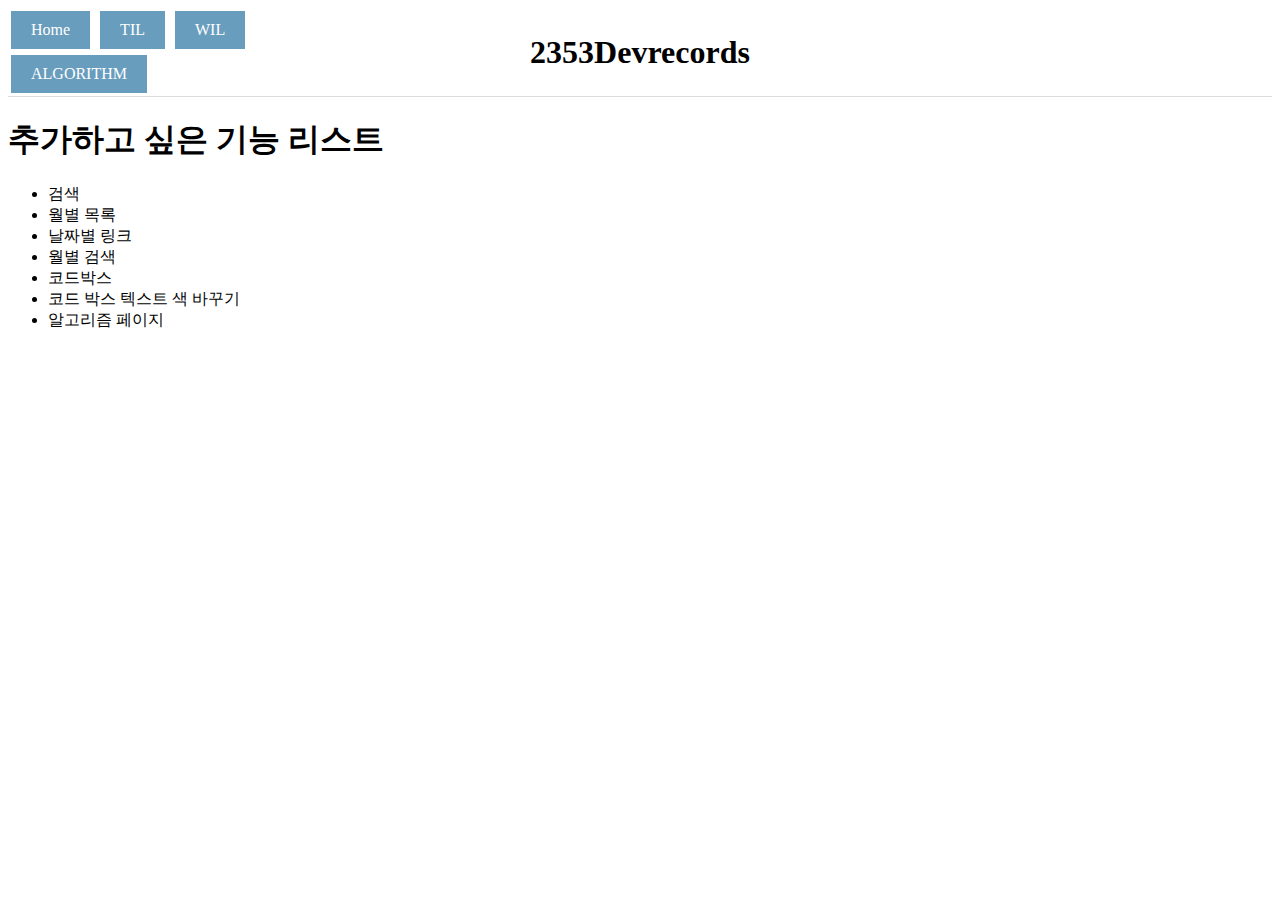
<file: index.html>
<!DOCTYPE html>
<html lang="en">
  <head>
    <meta charset="UTF-8" />
    <meta http-equiv="X-UA-Compatible" content="IE=edge" />
    <meta name="viewport" content="width=device-width, initial-scale=1.0" />
    <title>2353Devrecords</title>
    <link rel="stylesheet" href="/style/style.css" />
    <script src="/src/main.js"></script>
  </head>
  <body>
    <header>
      <div class="top-box">
        <div class="top-left-box">
          <nav>
            <a href="/index.html">Home</a>
            <a href="/pages/TIL2305.html">TIL</a>
            <a href="/pages/WIL2023.html">WIL</a>
            <a href="/pages/ALGORITHM-lv0.html">ALGORITHM</a>
          </nav>
        </div>
        <div class="top-middle-box">
          <h1>2353Devrecords</h1>
        </div>
        <div class="top-right-box"></div>
      </div>
      <hr class="line" />
    </header>
    <main>
      <div>
        <h1>추가하고 싶은 기능 리스트</h1>
        <ul>
          <li>검색</li>
          <li>월별 목록</li>
          <li>날짜별 링크</li>
          <li>월별 검색</li>
          <li>코드박스</li>
          <li>코드 박스 텍스트 색 바꾸기</li>
          <li>알고리즘 페이지</li>
        </ul>
      </div>
      <!-- <div> -->
      <!-- <div class="search_box">
        <input type="text" id="searchInput" placeholder="검색어를 입력하세요" class="search">
    </div> -->
      <!-- <div class="results_box" id="searchResults"></div> -->
    </main>
    <footer></footer>
  </body>
</html>
</file>
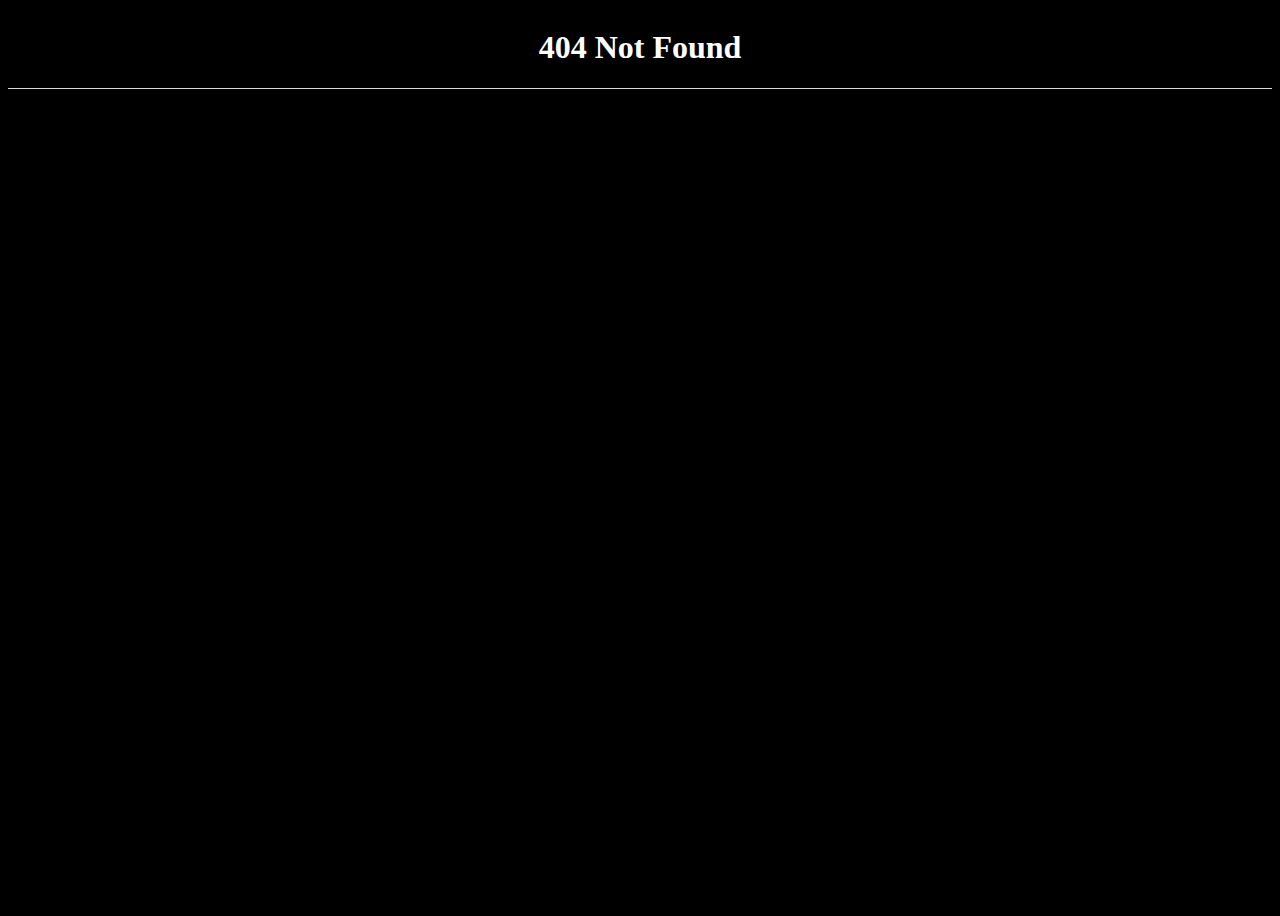
<file: pages/404 Not Found.html>
<!DOCTYPE html>
<html lang="en">
  <head>
    <meta charset="UTF-8" />
    <meta http-equiv="X-UA-Compatible" content="IE=edge" />
    <meta name="viewport" content="width=device-width, initial-scale=1.0" />
    <title>404 Not Found</title>
    <link rel="stylesheet" href="/style/style.css" />
    <script src="/src/main.js"></script>
  </head>
  <body class="body404">
    <header>
      <div class="top-box">
        <div class="top-left-box"></div>
        <div class="top-middle-box">
          <h1 style="color: white">404 Not Found</h1>
        </div>
        <div class="top-right-box"></div>
      </div>
      <hr class="line" />
    </header>
    <main>
      <div></div>
    </main>
    <footer></footer>
  </body>
</html>
</file>
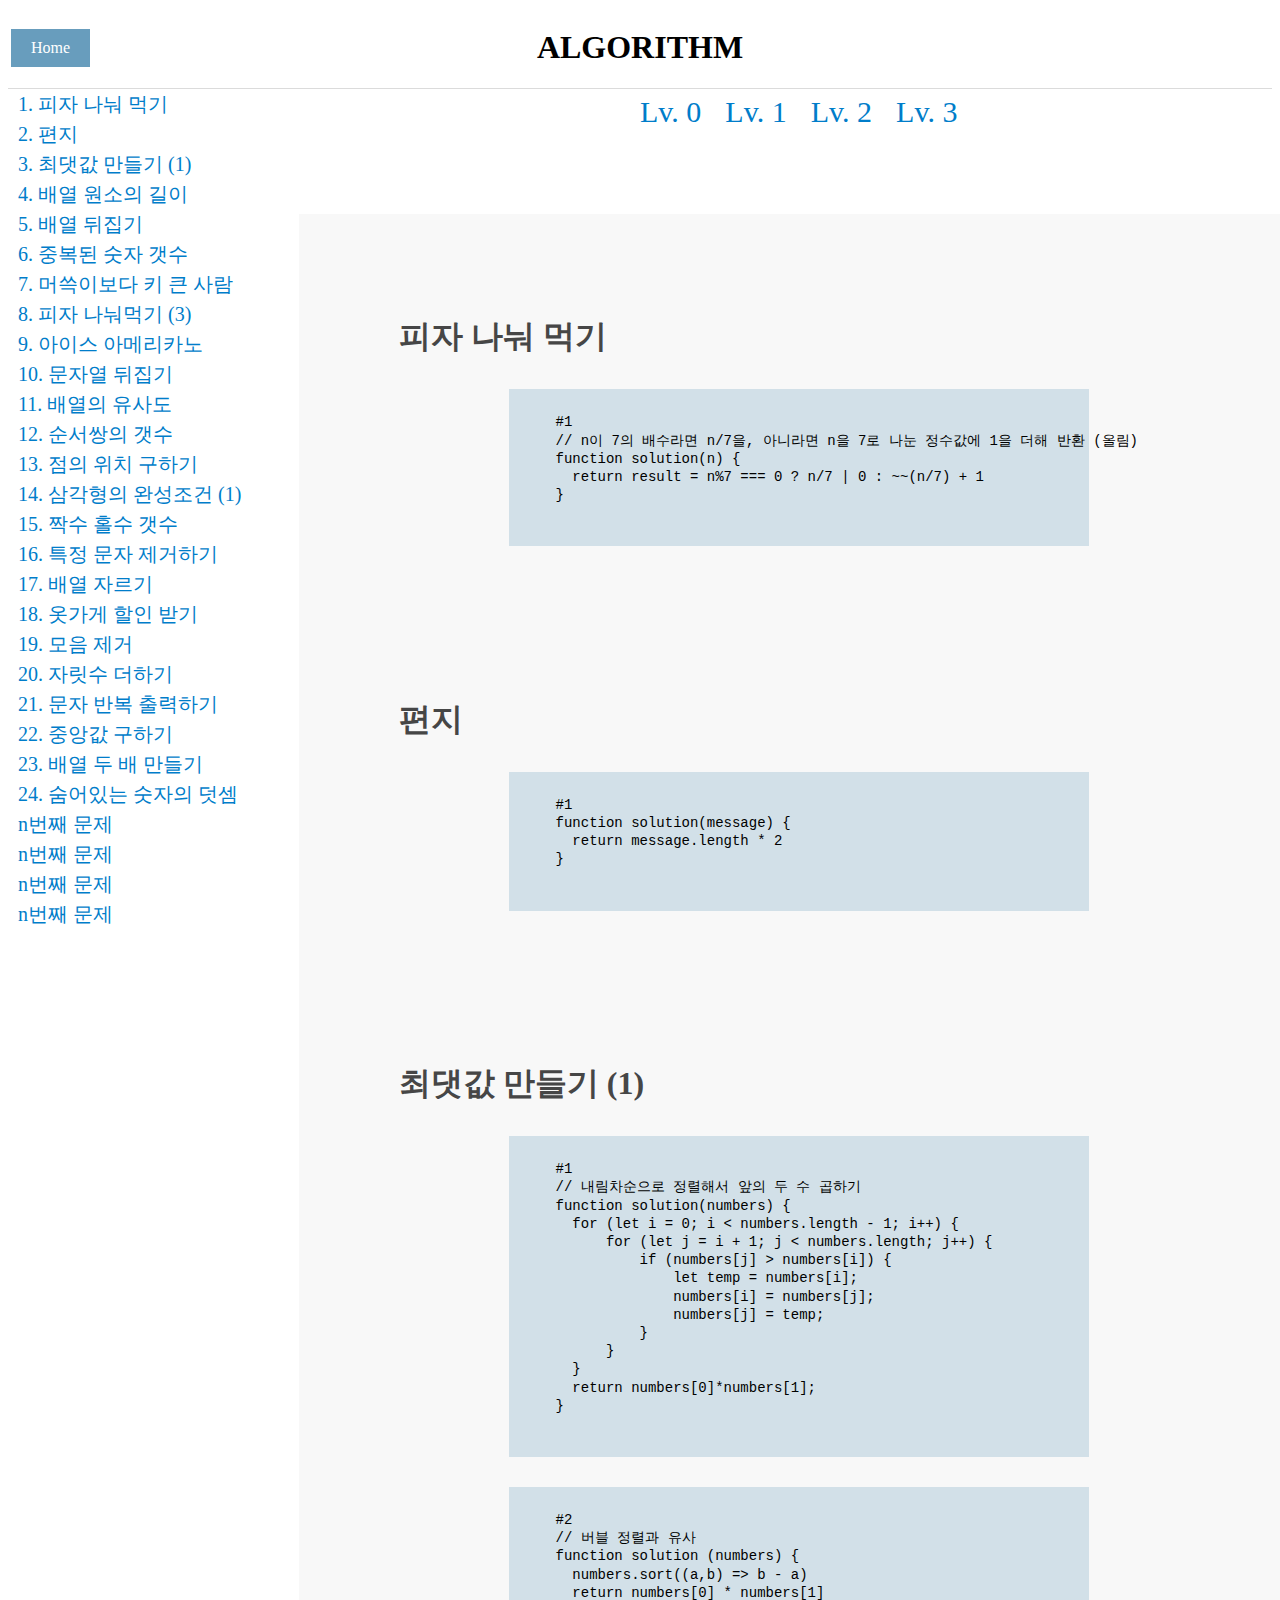
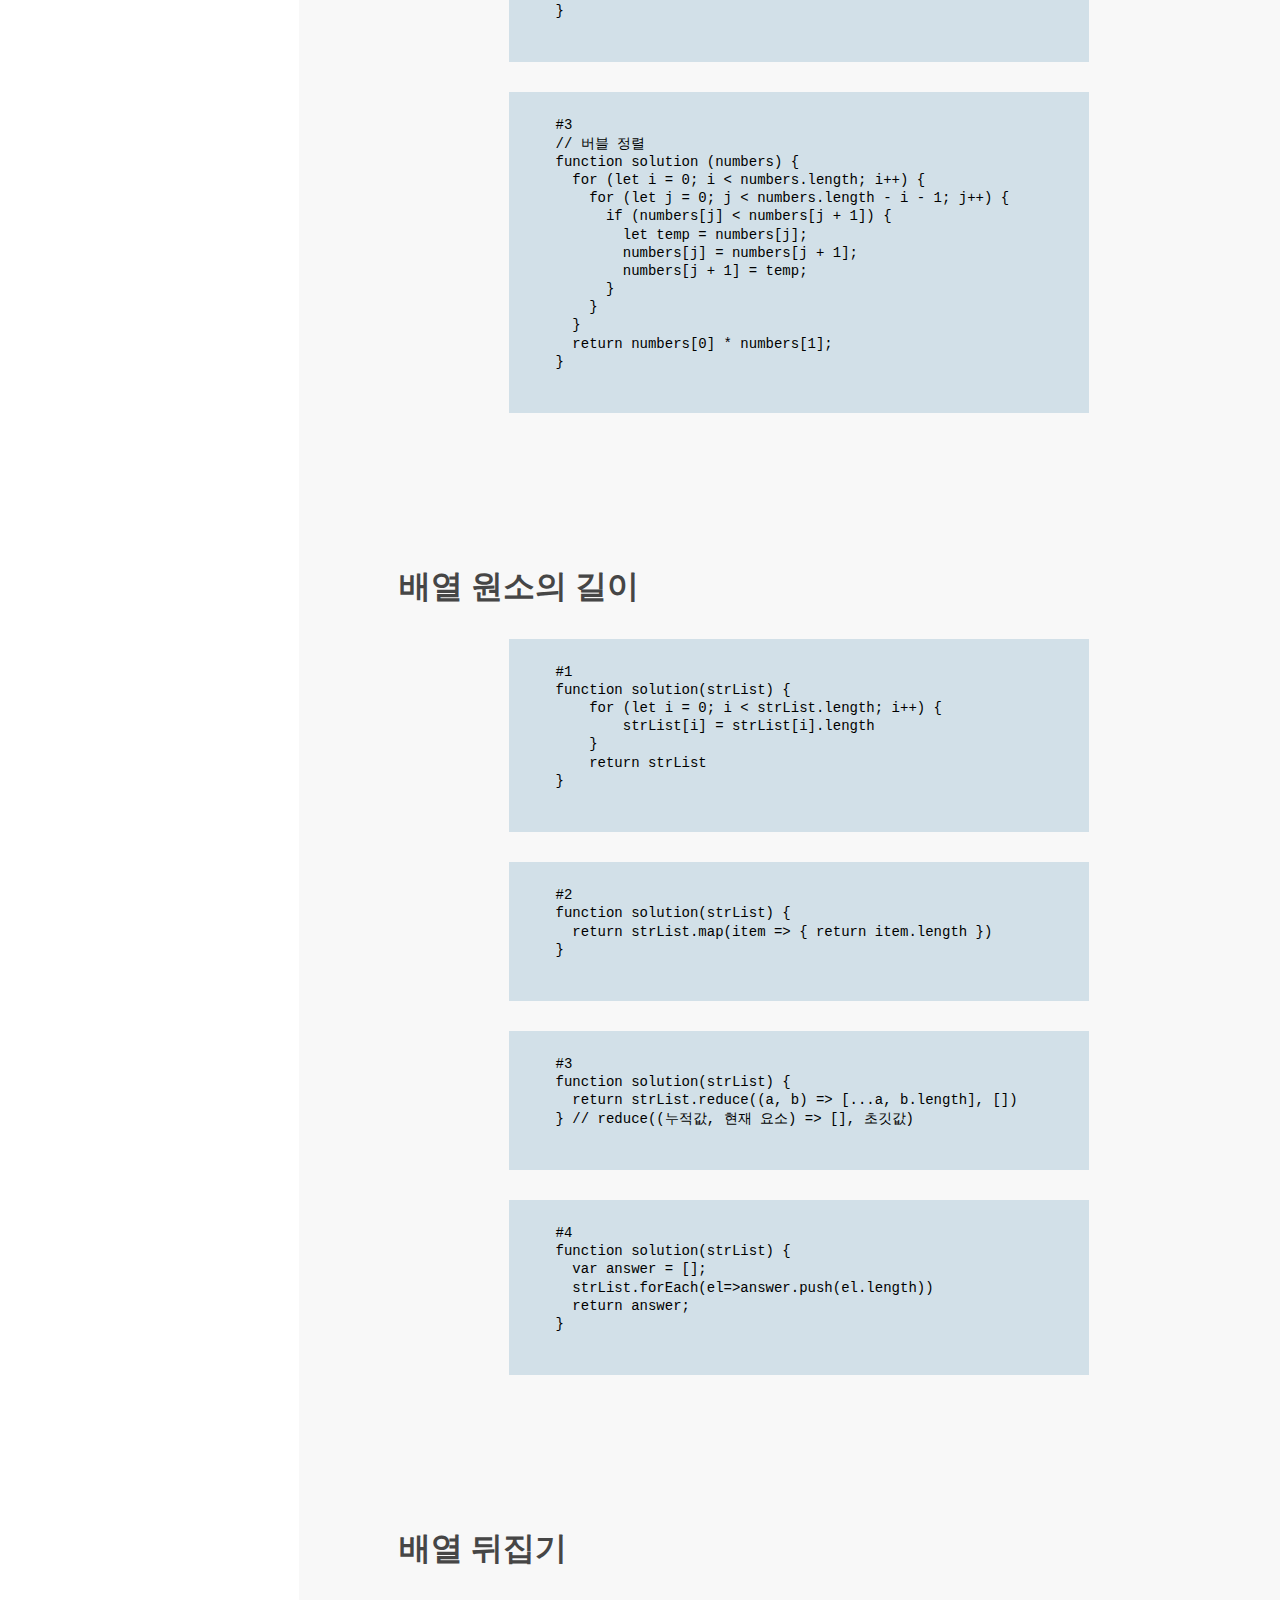
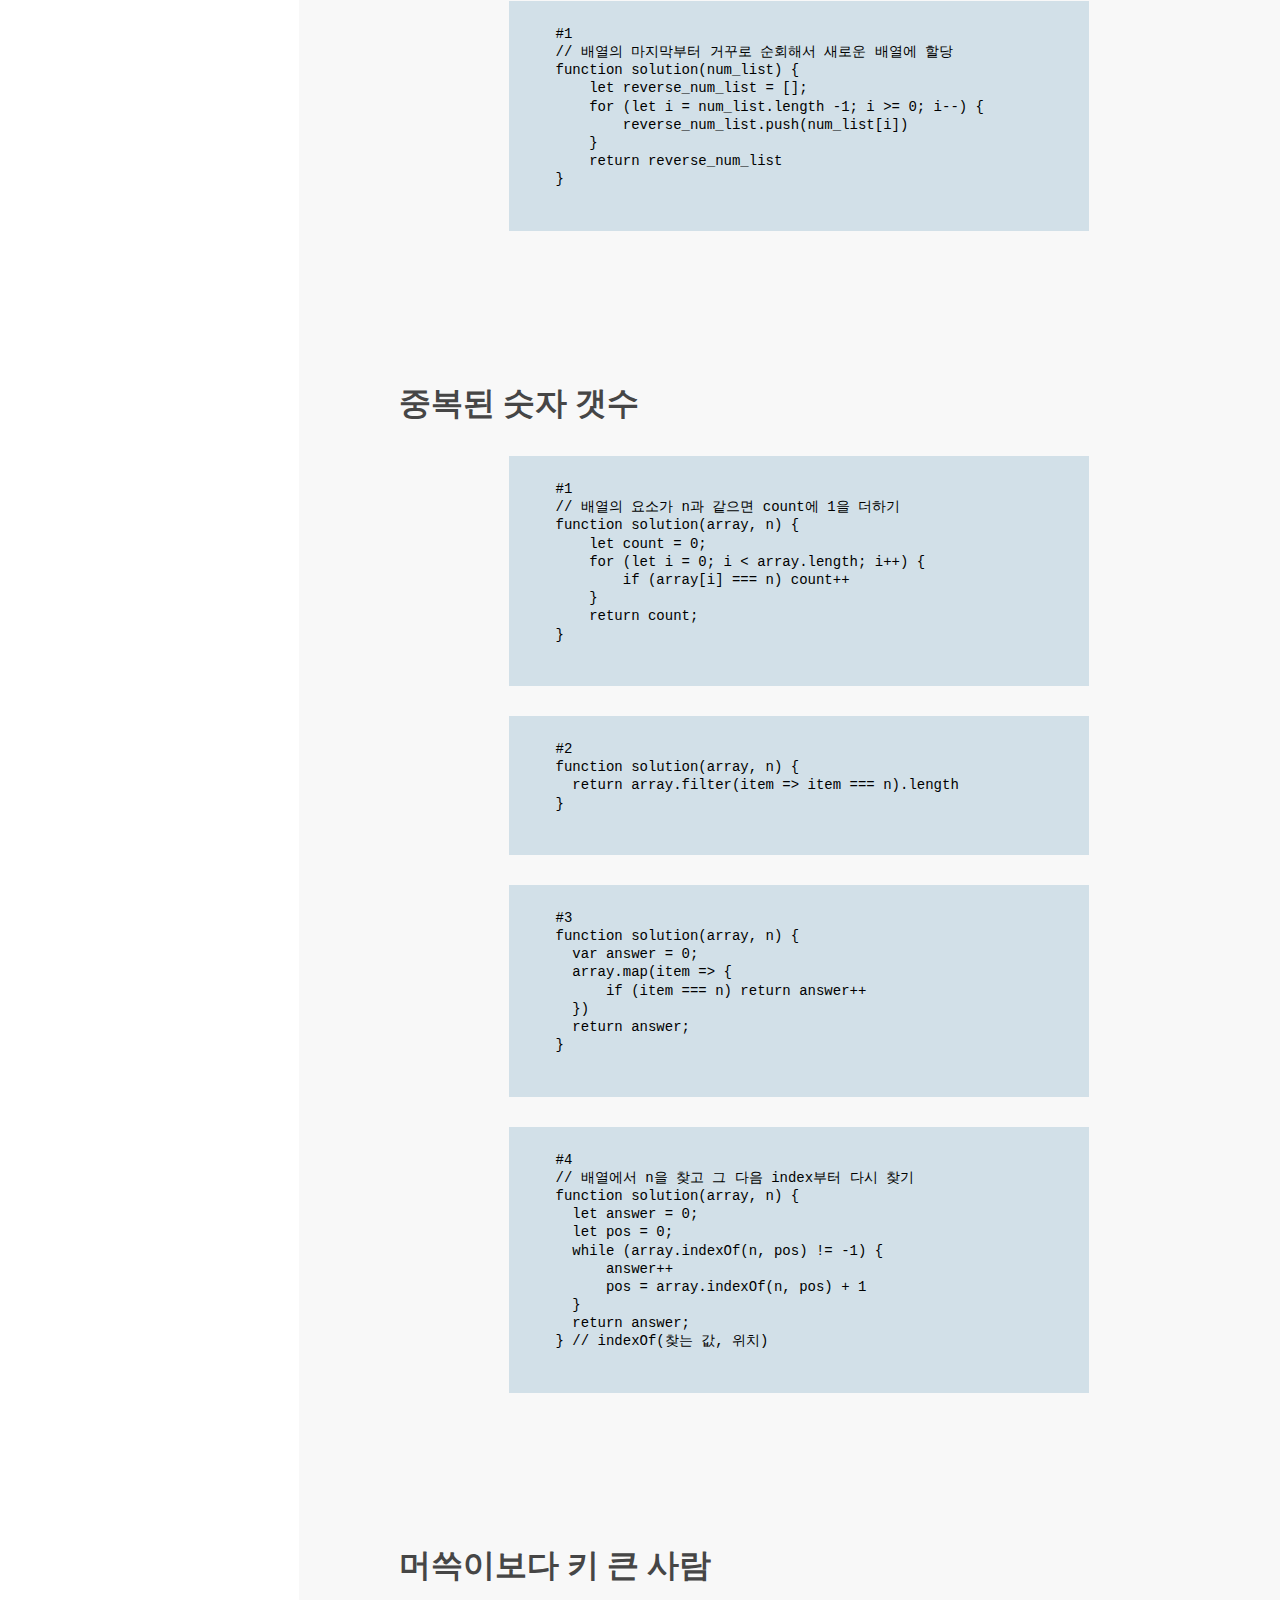
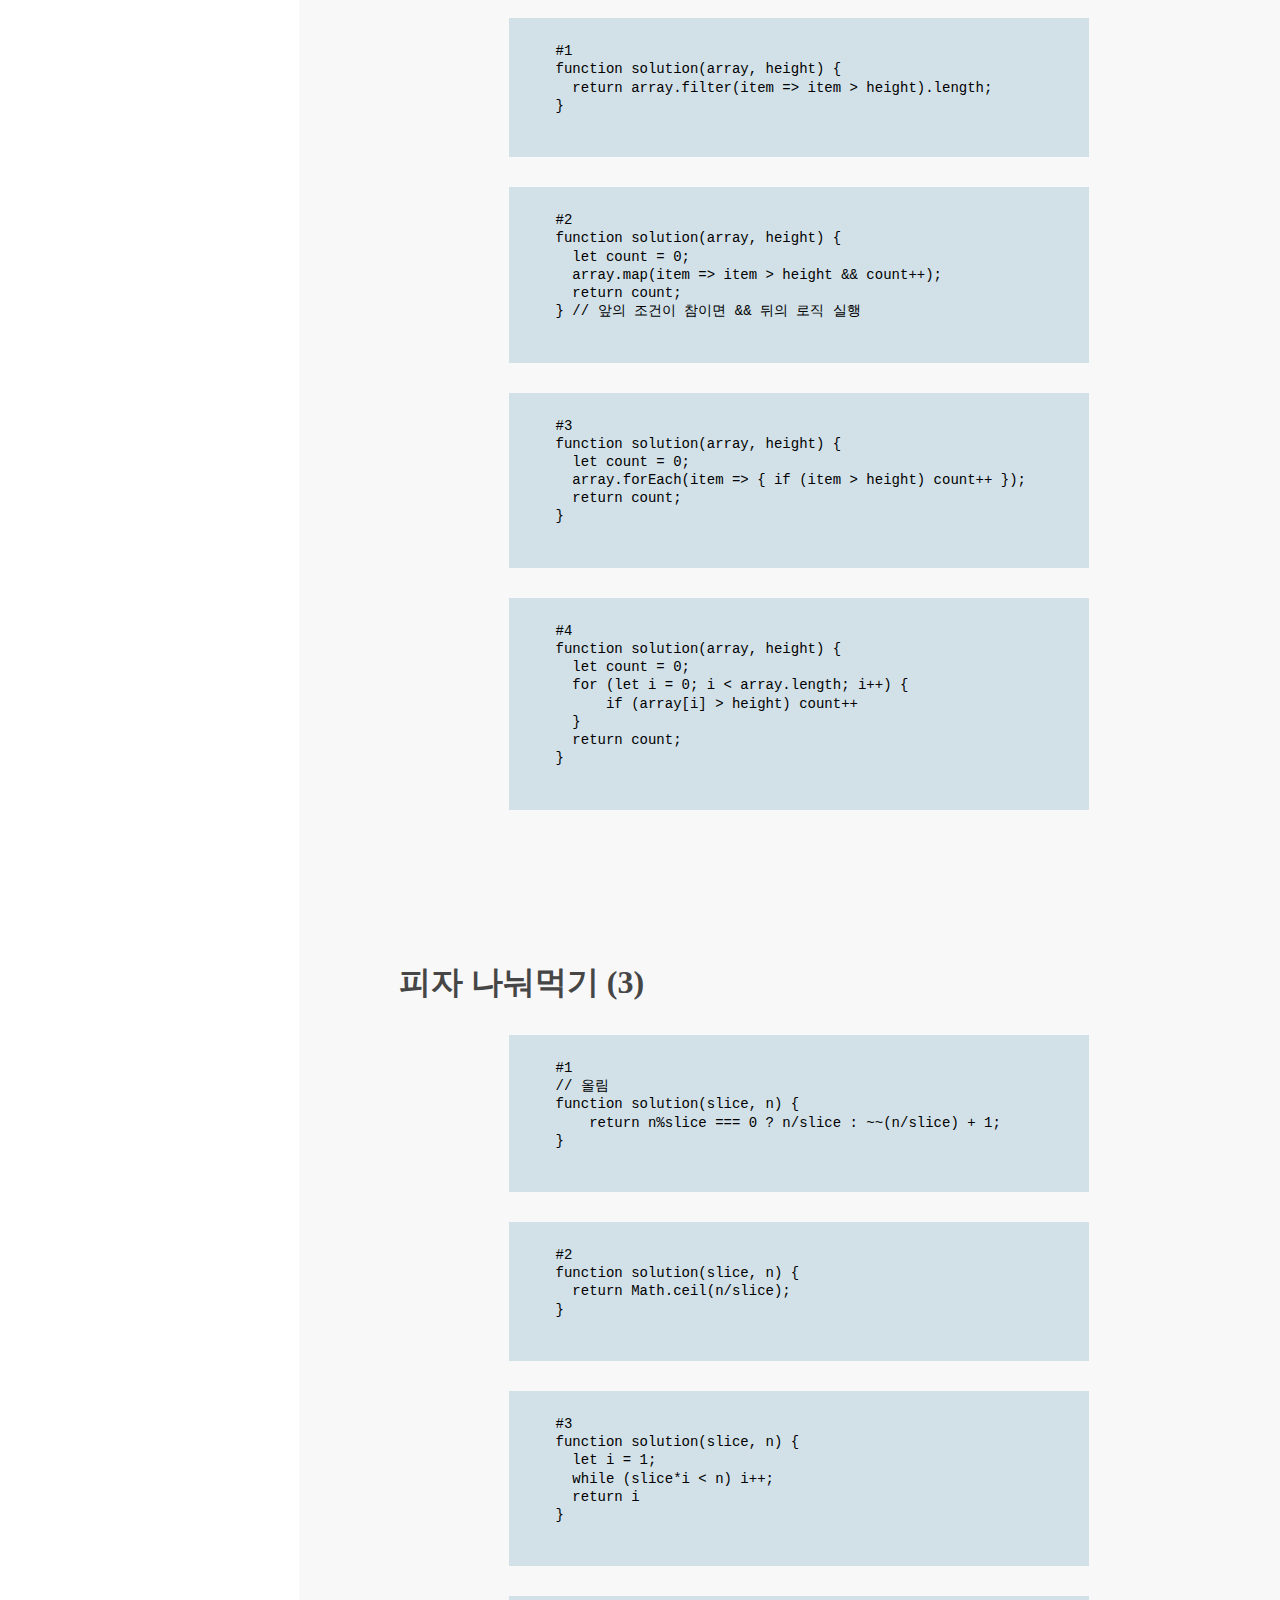
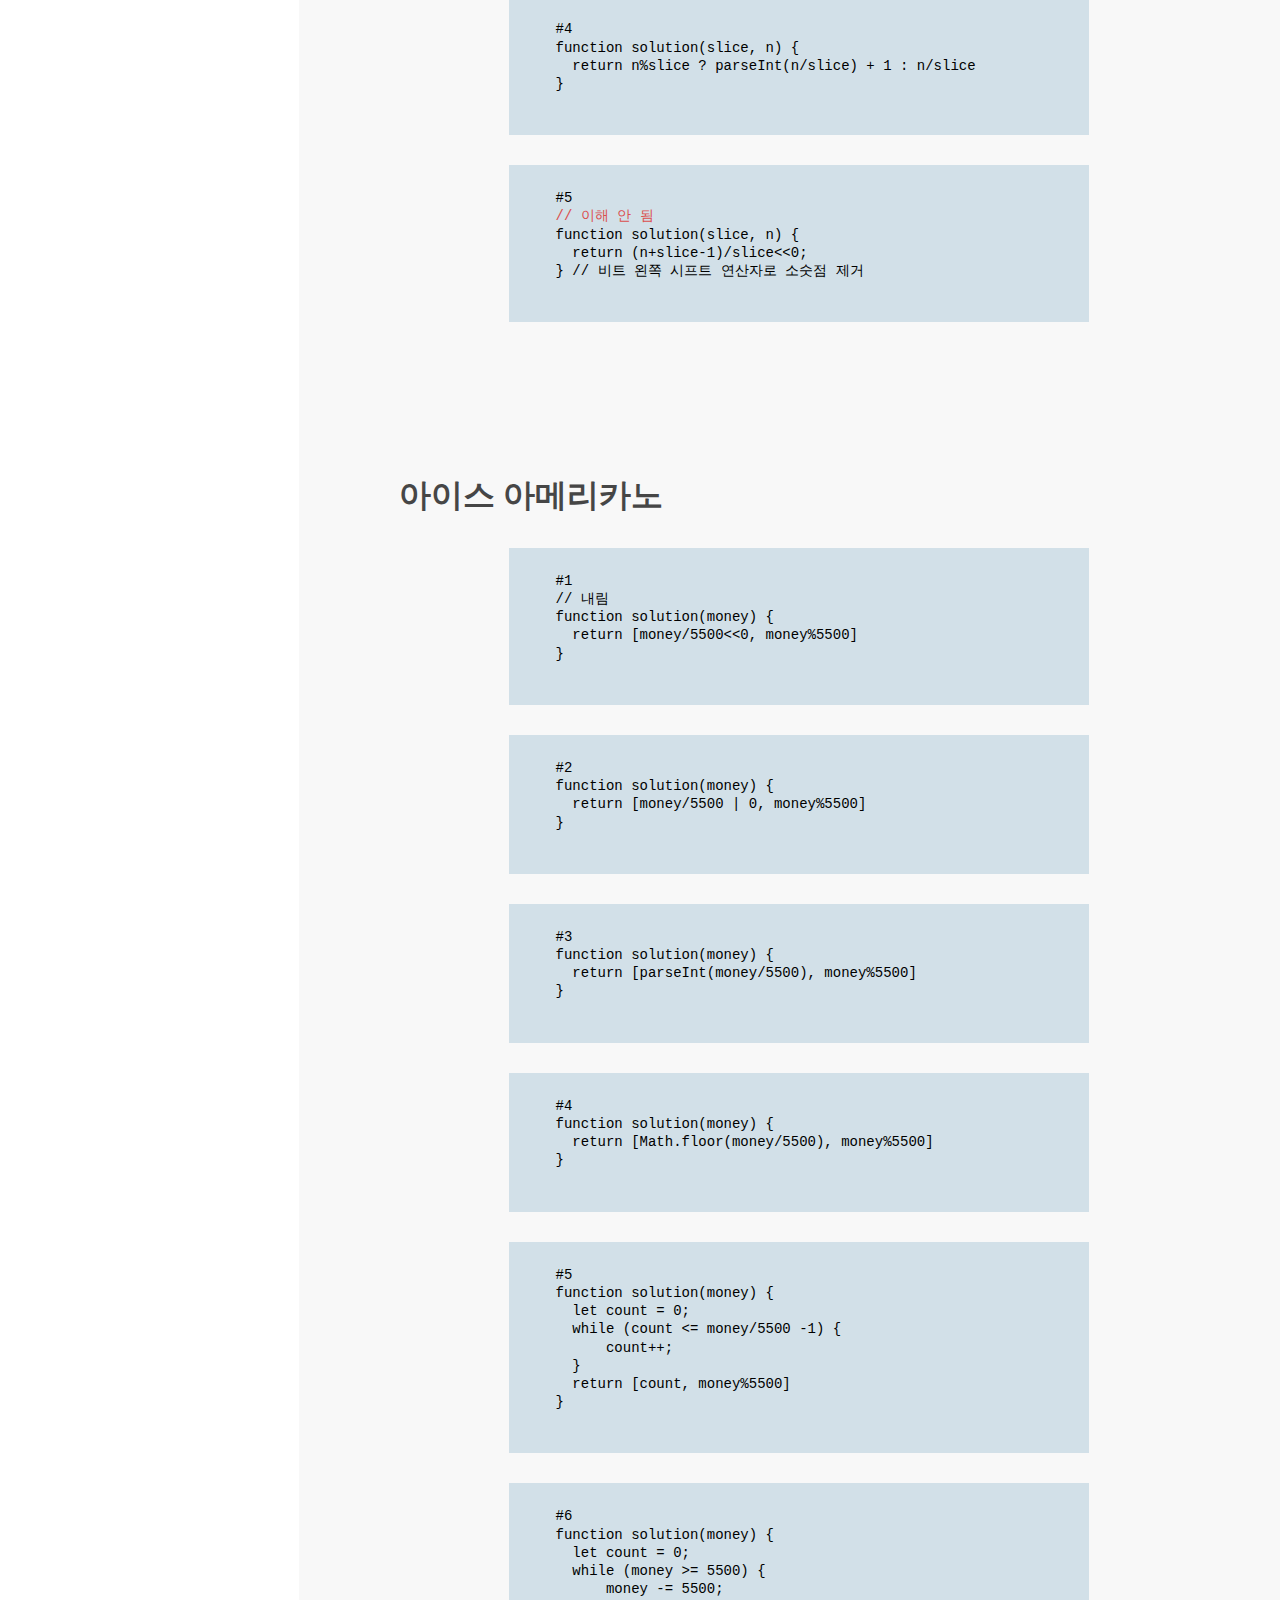
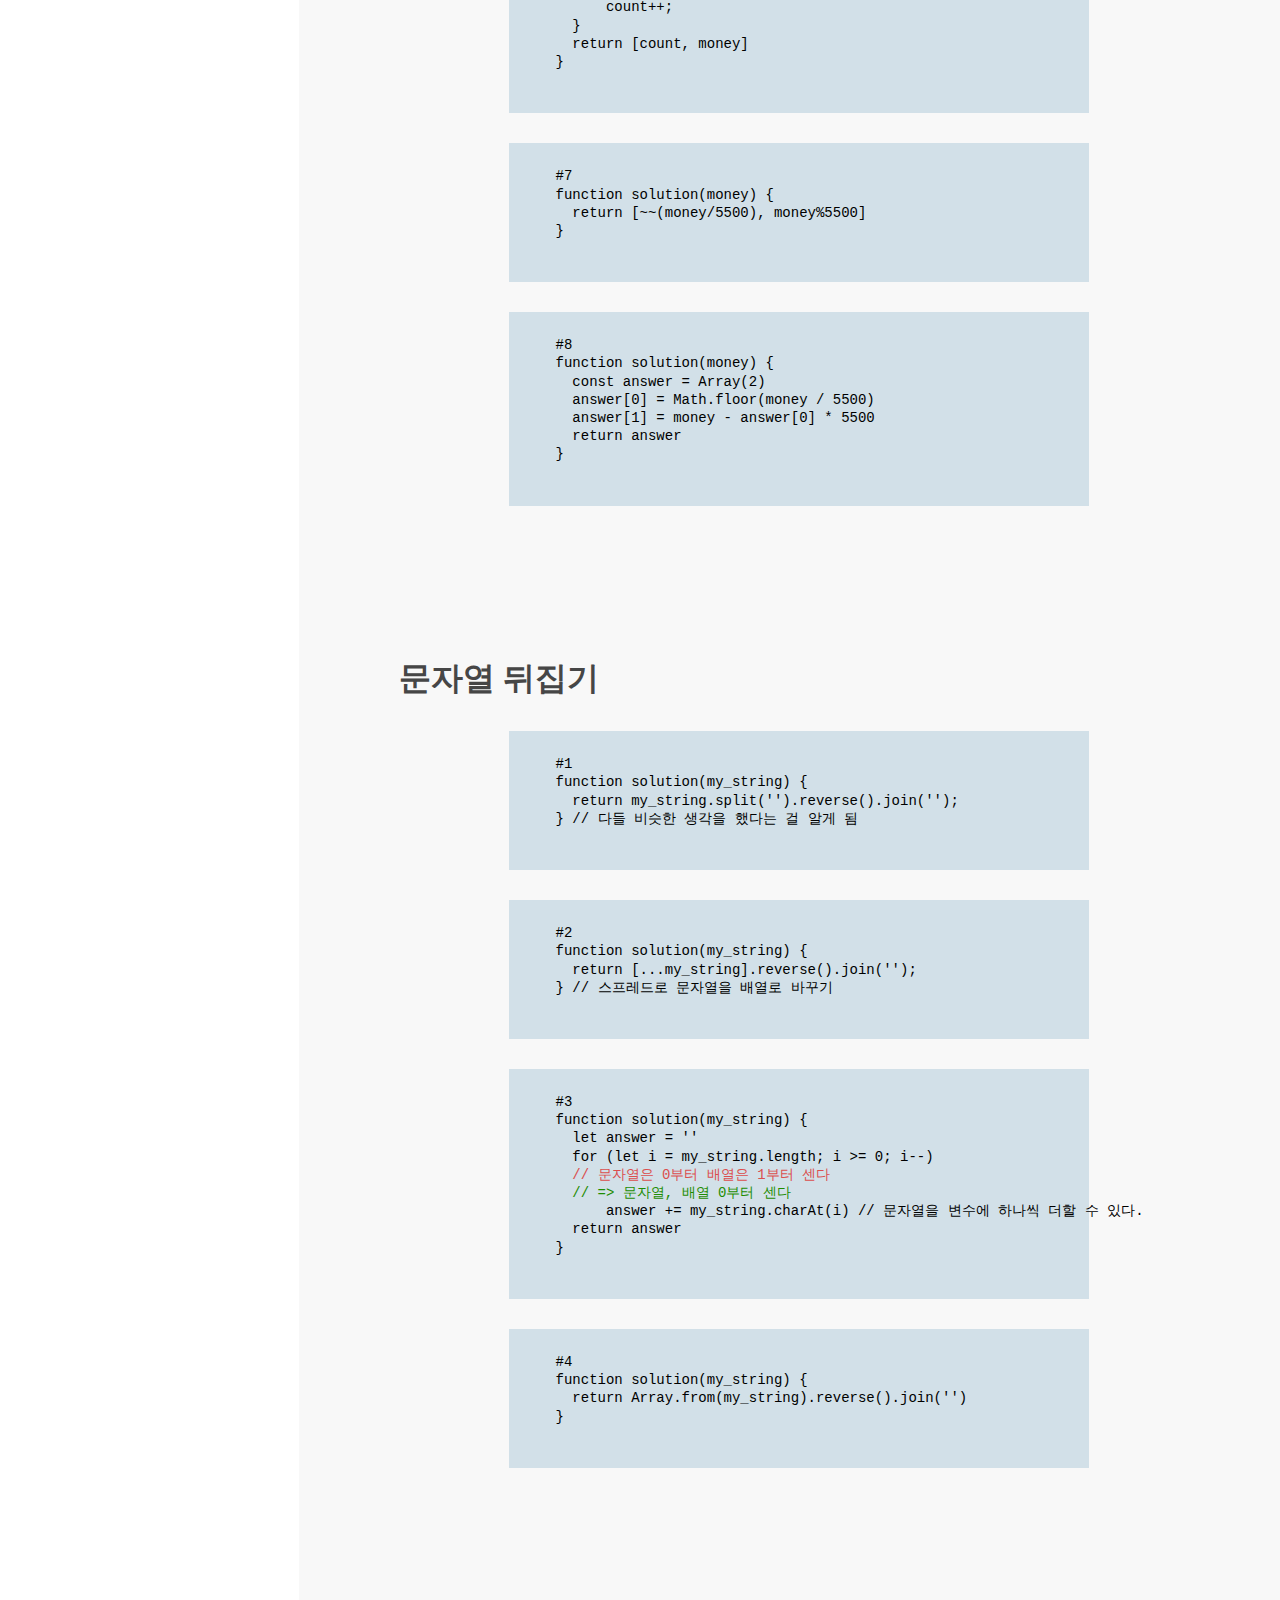
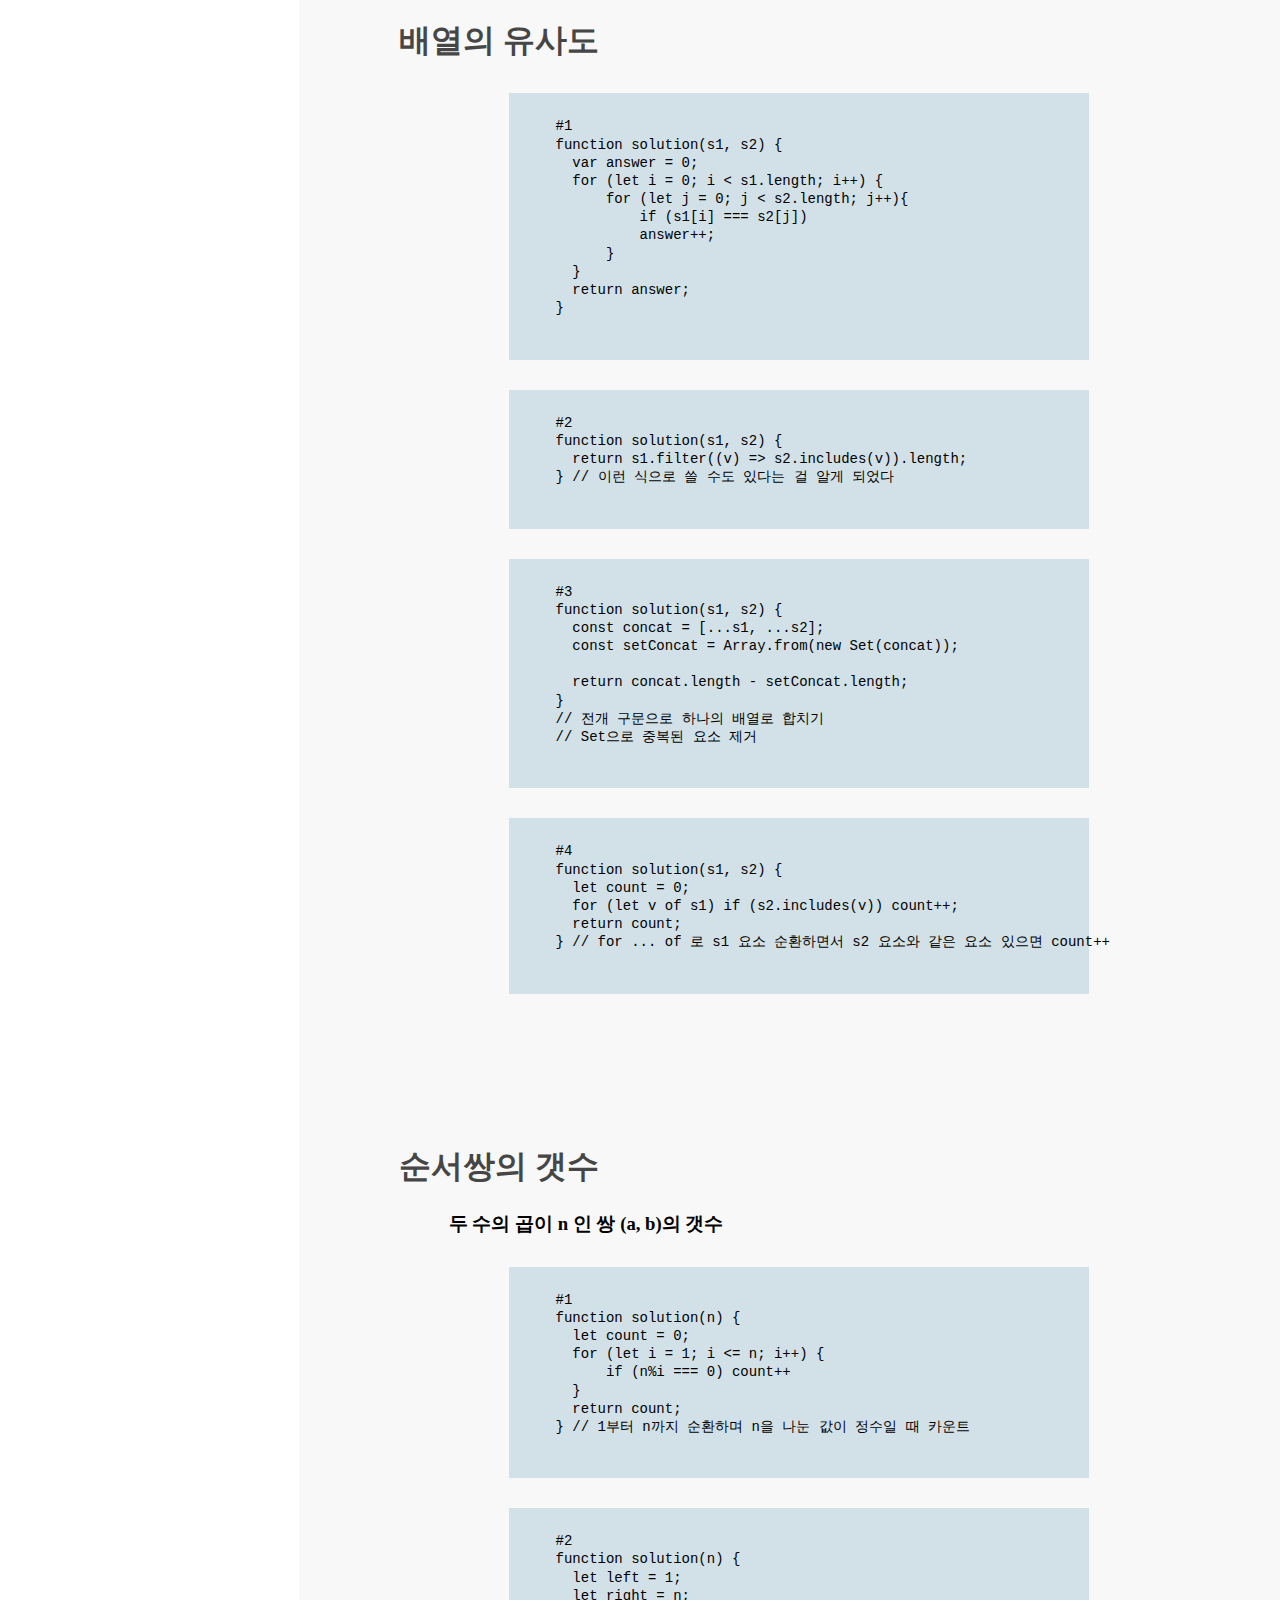
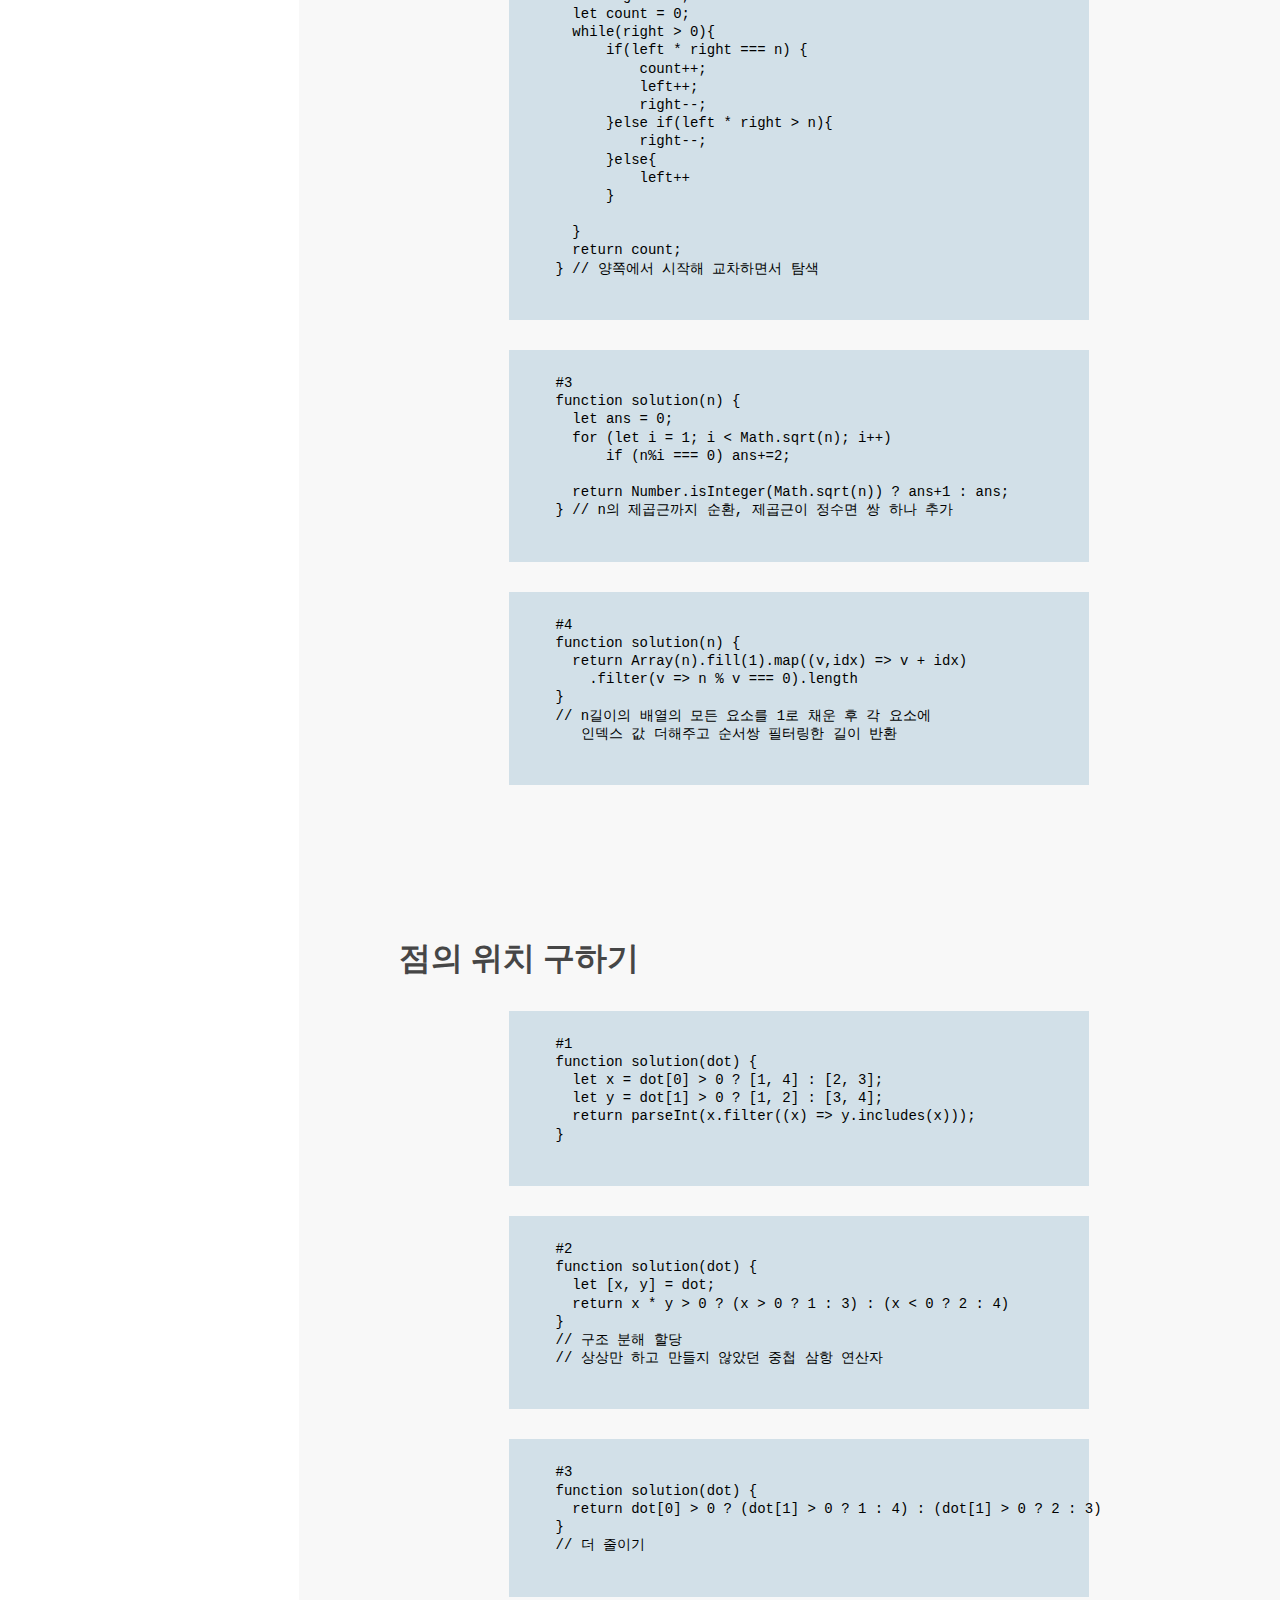
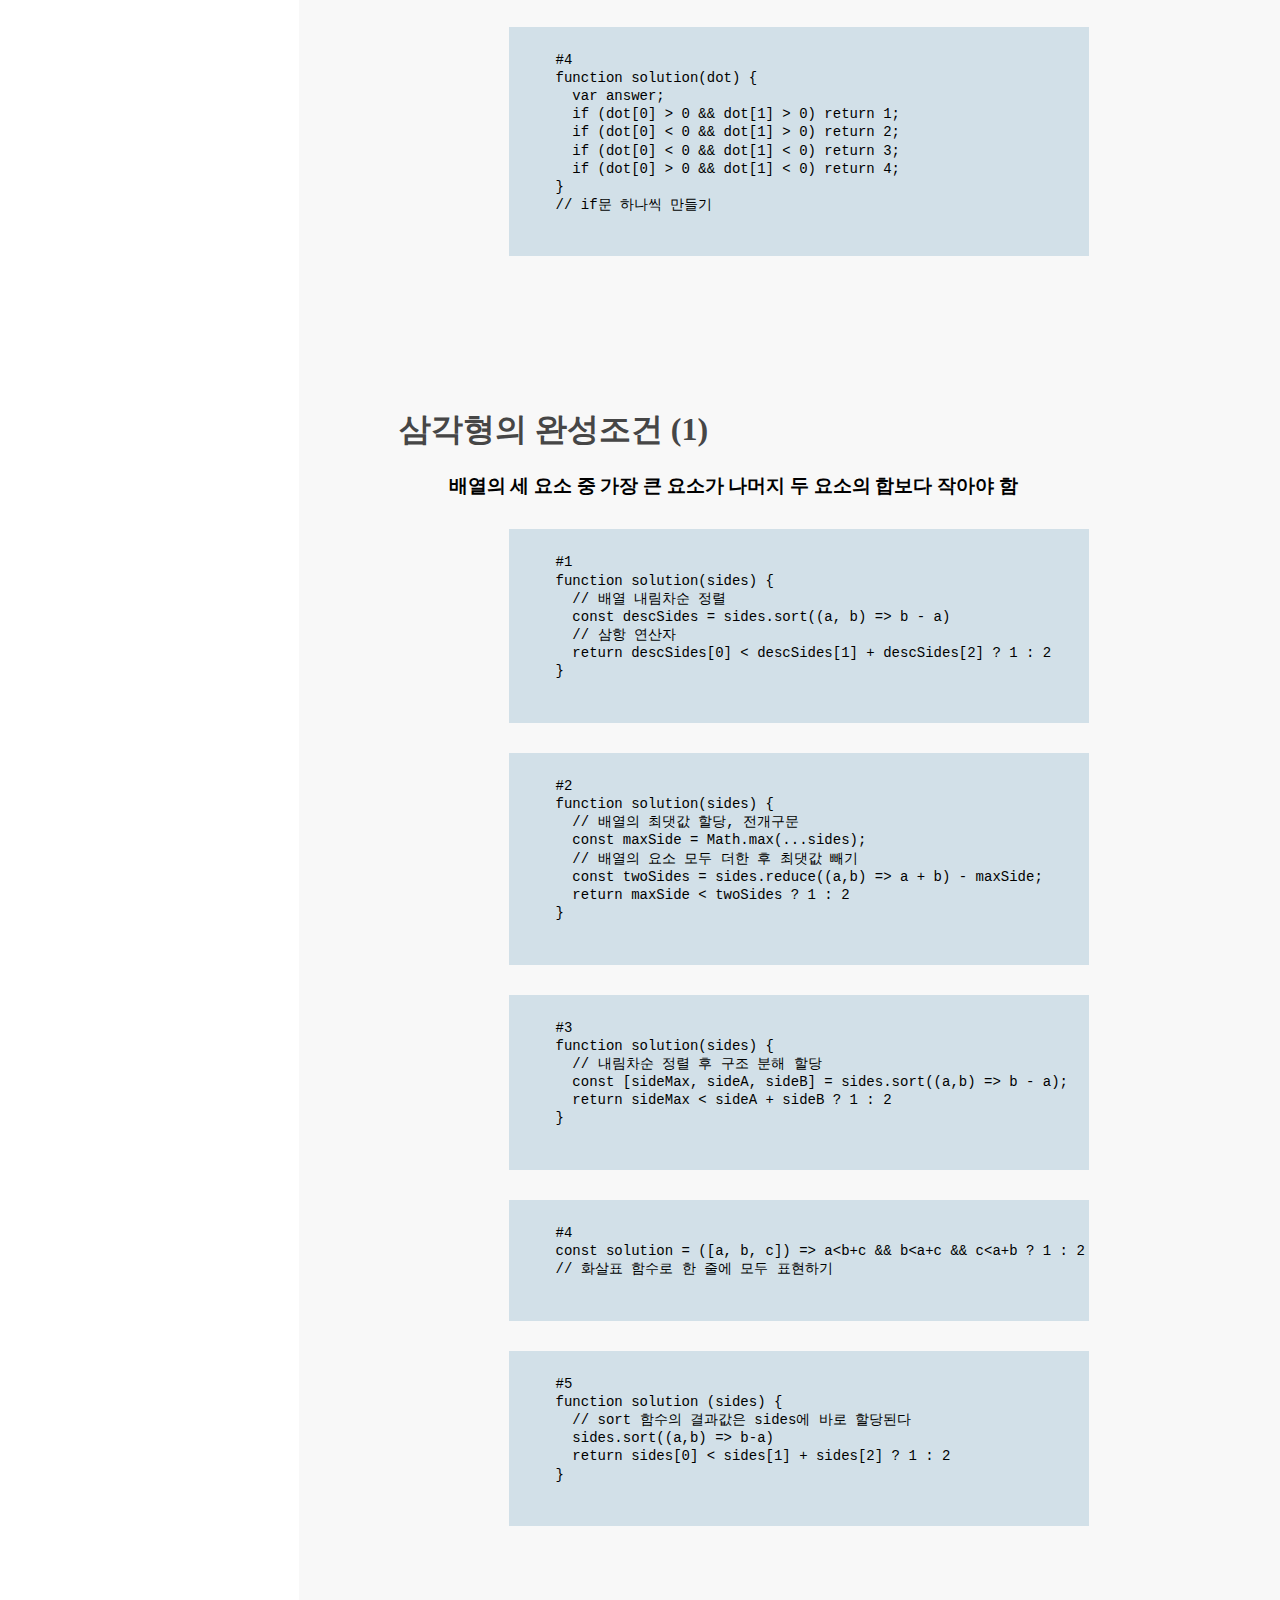
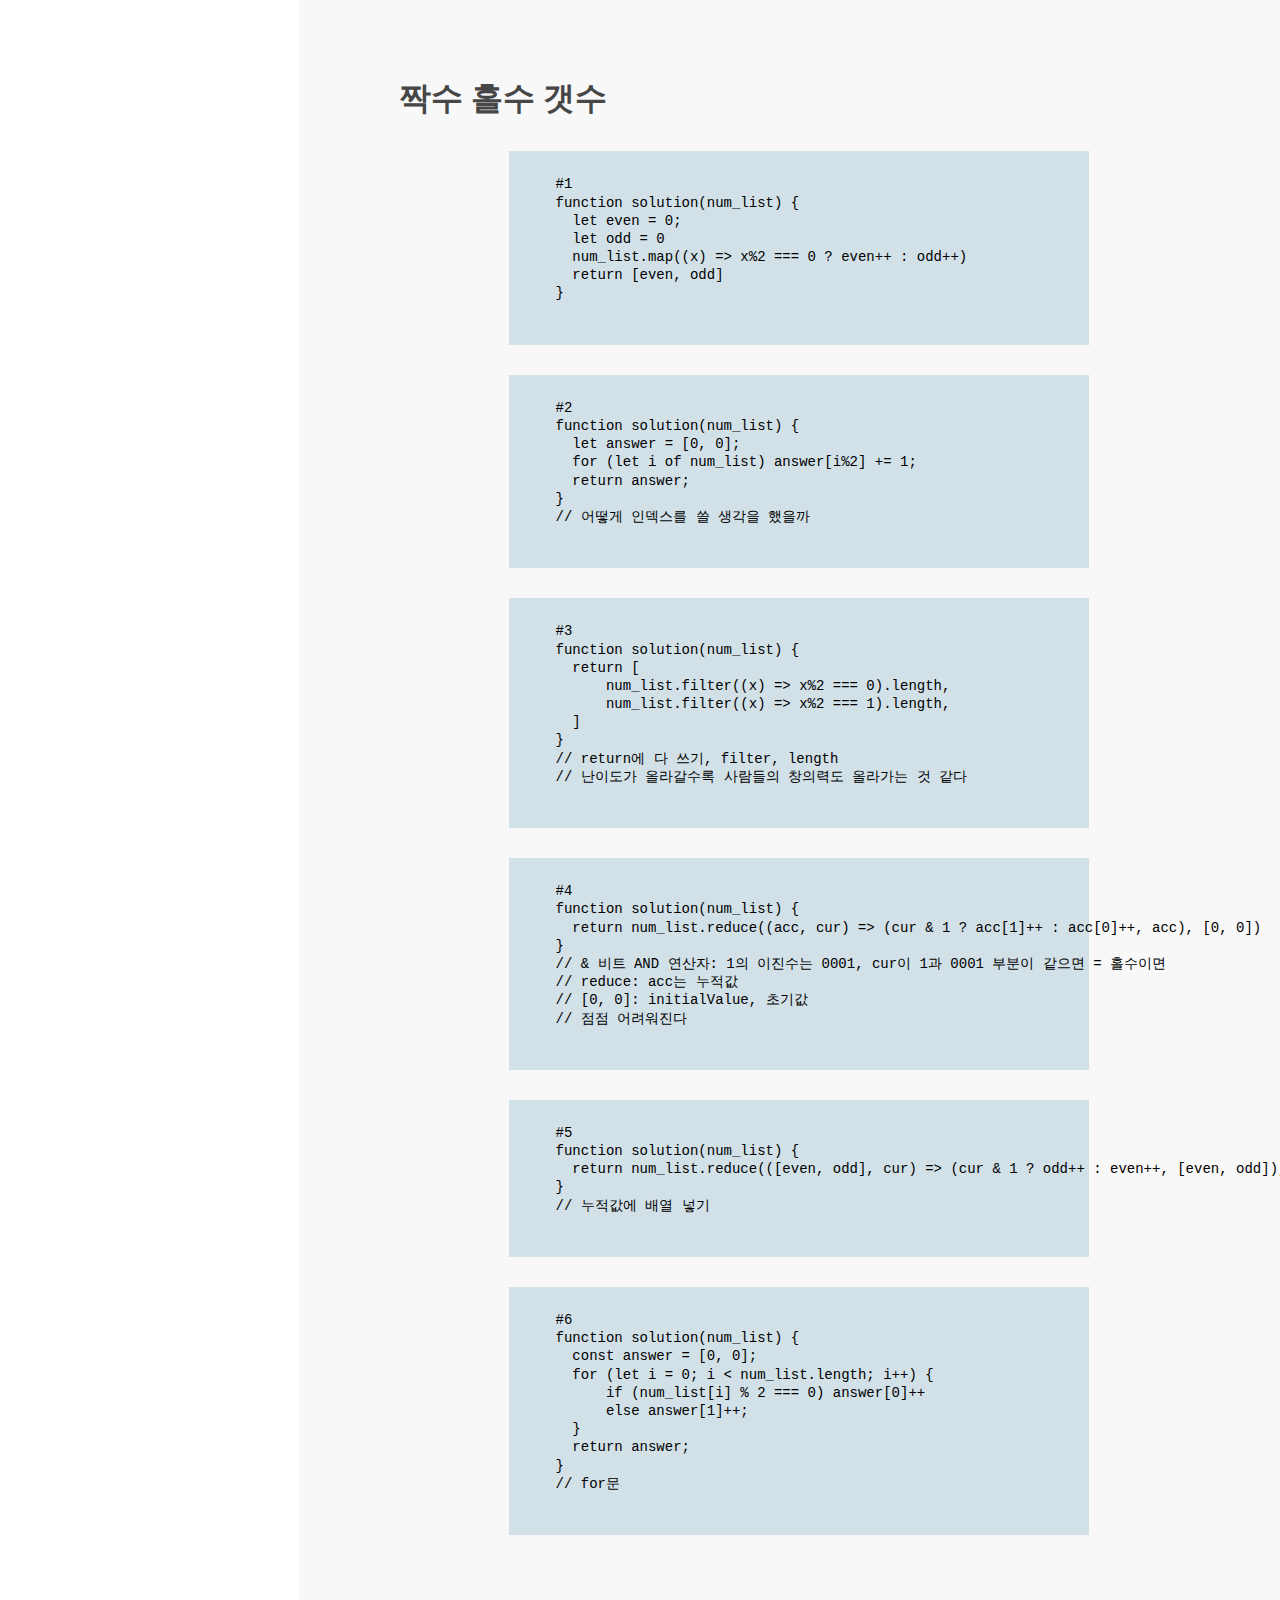
<file: pages/ALGORITHM-lv0.html>
<!DOCTYPE html>
<html lang="en">
  <head>
    <meta charset="UTF-8" />
    <meta name="viewport" content="width=device-width, initial-scale=1.0" />
    <title>2353Devrecords</title>
    <link rel="stylesheet" href="/style/style.css" />
    <script src="/src/main.js"></script>
  </head>
  <body>
    <a name="top"></a>
    <header>
      <div class="top-box">
        <div class="top-left-box">
          <nav>
            <a href="/index.html">Home</a>
          </nav>
        </div>
        <div class="top-middle-box">
          <h1>ALGORITHM</h1>
        </div>
        <div class="top-right-box"></div>
      </div>
      <hr class="line" />
    </header>
    <main>
      <div class="title-link">
        <a href="#title1">1. 피자 나눠 먹기</a>
        <a href="#title2">2. 편지</a>
        <a href="#title3">3. 최댓값 만들기 (1)</a>
        <a href="#title4">4. 배열 원소의 길이</a>
        <a href="#title5">5. 배열 뒤집기</a>
        <a href="#title6">6. 중복된 숫자 갯수</a>
        <a href="#title7">7. 머쓱이보다 키 큰 사람</a>
        <a href="#title8">8. 피자 나눠먹기 (3)</a>
        <a href="#title9">9. 아이스 아메리카노</a>
        <a href="#title10">10. 문자열 뒤집기</a>
        <a href="#title11">11. 배열의 유사도</a>
        <a href="#title12">12. 순서쌍의 갯수</a>
        <a href="#title13">13. 점의 위치 구하기</a>
        <a href="#title14">14. 삼각형의 완성조건 (1)</a>
        <a href="#title15">15. 짝수 홀수 갯수</a>
        <a href="#title16">16. 특정 문자 제거하기</a>
        <a href="#title17">17. 배열 자르기</a>
        <a href="#title18">18. 옷가게 할인 받기</a>
        <a href="#title19">19. 모음 제거</a>
        <a href="#title20">20. 자릿수 더하기</a>
        <a href="#title21">21. 문자 반복 출력하기</a>
        <a href="#title22">22. 중앙값 구하기</a>
        <a href="#title23">23. 배열 두 배 만들기</a>
        <a href="#title24">24. 숨어있는 숫자의 덧셈</a>
        <a href="#title25">n번째 문제</a>
        <a href="#title26">n번째 문제</a>
        <a href="#title27">n번째 문제</a>
        <a href="#title28">n번째 문제</a>
      </div>
      <div class="middle-content">
        <div class="level-link">
          <a href="/pages/ALGORITHM-lv0.html">Lv. 0</a>
          <a href="/pages/ALGORITHM-lv1.html">Lv. 1</a>
          <a href="/pages/ALGORITHM-lv2.html">Lv. 2</a>
          <a href="/pages/ALGORITHM-lv3.html">Lv. 3</a>
        </div>
        <div class="content">
          <h1><a href="#top" name="title1">피자 나눠 먹기</a></h1>
          <div class="cnts">
            <div class="code-box">
              <pre>
  #1
  // n이 7의 배수라면 n/7을, 아니라면 n을 7로 나눈 정수값에 1을 더해 반환 (올림)
  function solution(n) {
    return result = n%7 === 0 ? n/7 | 0 : ~~(n/7) + 1
  }
            </pre
              >
            </div>
          </div>
          <h1><a href="#top" name="title2">편지</a></h1>
          <div class="cnts">
            <div class="code-box">
              <pre>
  #1
  function solution(message) {
    return message.length * 2
  }
              </pre>
            </div>
          </div>
          <h1><a href="#top" name="title3">최댓값 만들기 (1)</a></h1>
          <div class="cnts">
            <div class="code-box">
              <pre>
  #1
  // 내림차순으로 정렬해서 앞의 두 수 곱하기
  function solution(numbers) {
    for (let i = 0; i < numbers.length - 1; i++) {
        for (let j = i + 1; j < numbers.length; j++) {
            if (numbers[j] > numbers[i]) {
                let temp = numbers[i];
                numbers[i] = numbers[j];
                numbers[j] = temp;
            }
        }
    }
    return numbers[0]*numbers[1];
  }
            </pre
              >
            </div>

            <div class="code-box">
              <pre>
  #2
  // 버블 정렬과 유사
  function solution (numbers) {
    numbers.sort((a,b) => b - a)
    return numbers[0] * numbers[1]
  }
              </pre>
            </div>
            <div class="code-box">
              <pre>
  #3
  // 버블 정렬
  function solution (numbers) {
    for (let i = 0; i < numbers.length; i++) {
      for (let j = 0; j < numbers.length - i - 1; j++) {
        if (numbers[j] < numbers[j + 1]) {
          let temp = numbers[j];
          numbers[j] = numbers[j + 1];
          numbers[j + 1] = temp;
        }
      }
    }
    return numbers[0] * numbers[1];
  }
            </pre
              >
            </div>
          </div>
          <h1><a href="#top" name="title4">배열 원소의 길이</a></h1>
          <div class="cnts">
            <div class="code-box">
              <pre>
  #1
  function solution(strList) {
      for (let i = 0; i < strList.length; i++) {
          strList[i] = strList[i].length
      }
      return strList
  }
            </pre
              >
            </div>
            <div class="code-box">
              <pre>
  #2
  function solution(strList) {
    return strList.map(item => { return item.length })
  }
            </pre
              >
            </div>
            <div class="code-box">
              <pre>
  #3
  function solution(strList) {
    return strList.reduce((a, b) => [...a, b.length], [])
  } // reduce((누적값, 현재 요소) => [], 초깃값)
            </pre
              >
            </div>
            <div class="code-box">
              <pre>
  #4
  function solution(strList) {
    var answer = [];
    strList.forEach(el=>answer.push(el.length))
    return answer;
  }
            </pre
              >
            </div>
          </div>
          <h1><a href="#top" name="title5">배열 뒤집기</a></h1>
          <div class="cnts">
            <div class="code-box">
              <pre>
  #1
  // 배열의 마지막부터 거꾸로 순회해서 새로운 배열에 할당
  function solution(num_list) {
      let reverse_num_list = [];
      for (let i = num_list.length -1; i >= 0; i--) {
          reverse_num_list.push(num_list[i])
      }
      return reverse_num_list
  }
            </pre
              >
            </div>
          </div>
          <h1><a href="#top" name="title6">중복된 숫자 갯수</a></h1>
          <div class="cnts">
            <div class="code-box">
              <pre>
  #1
  // 배열의 요소가 n과 같으면 count에 1을 더하기
  function solution(array, n) {
      let count = 0;
      for (let i = 0; i < array.length; i++) {
          if (array[i] === n) count++
      }
      return count;
  }
            </pre
              >
            </div>
            <div class="code-box">
              <pre>
  #2
  function solution(array, n) {
    return array.filter(item => item === n).length
  }
            </pre
              >
            </div>
            <div class="code-box">
              <pre>
  #3
  function solution(array, n) {
    var answer = 0;
    array.map(item => {
        if (item === n) return answer++
    })
    return answer;
  }
            </pre
              >
            </div>
            <div class="code-box">
              <pre>
  #4
  // 배열에서 n을 찾고 그 다음 index부터 다시 찾기
  function solution(array, n) {
    let answer = 0;
    let pos = 0;
    while (array.indexOf(n, pos) != -1) {
        answer++
        pos = array.indexOf(n, pos) + 1
    }
    return answer;
  } // indexOf(찾는 값, 위치)
            </pre
              >
            </div>
          </div>
          <h1><a href="#top" name="title7">머쓱이보다 키 큰 사람</a></h1>
          <div class="cnts">
            <div class="code-box">
              <pre>
  #1
  function solution(array, height) {
    return array.filter(item => item > height).length;
  }
            </pre
              >
            </div>
            <div class="code-box">
              <pre>
  #2
  function solution(array, height) {
    let count = 0;
    array.map(item => item > height && count++);
    return count;
  } // 앞의 조건이 참이면 && 뒤의 로직 실행
            </pre
              >
            </div>
            <div class="code-box">
              <pre>
  #3
  function solution(array, height) {
    let count = 0;
    array.forEach(item => { if (item > height) count++ });
    return count;
  }
            </pre
              >
            </div>
            <div class="code-box">
              <pre>
  #4
  function solution(array, height) {
    let count = 0;
    for (let i = 0; i < array.length; i++) {
        if (array[i] > height) count++
    }
    return count;
  }
            </pre
              >
            </div>
          </div>
          <h1><a href="#top" name="title8">피자 나눠먹기 (3)</a></h1>
          <div class="cnts">
            <div class="code-box">
              <pre>
  #1
  // 올림
  function solution(slice, n) {
      return n%slice === 0 ? n/slice : ~~(n/slice) + 1;
  }
            </pre
              >
            </div>
            <div class="code-box">
              <pre>
  #2
  function solution(slice, n) {
    return Math.ceil(n/slice);
  }
            </pre
              >
            </div>
            <div class="code-box">
              <pre>
  #3
  function solution(slice, n) {
    let i = 1;
    while (slice*i < n) i++;
    return i
  }
            </pre
              >
            </div>
            <div class="code-box">
              <pre>
  #4
  function solution(slice, n) {
    return n%slice ? parseInt(n/slice) + 1 : n/slice
  }
            </pre
              >
            </div>
            <div class="code-box">
              <pre>
  #5
  <span class="unknown">// 이해 안 됨</span>
  function solution(slice, n) {
    return (n+slice-1)/slice&lt;&lt;0;
  } // 비트 왼쪽 시프트 연산자로 소숫점 제거
            </pre>
            </div>
          </div>
          <h1><a href="#top" name="title9">아이스 아메리카노</a></h1>
          <div class="cnts">
            <div class="code-box">
              <pre>
  #1
  // 내림
  function solution(money) {
    return [money/5500&lt;&lt;0, money%5500]
  }
            </pre
              >
            </div>
            <div class="code-box">
              <pre>
  #2
  function solution(money) {
    return [money/5500 | 0, money%5500]
  }
            </pre
              >
            </div>
            <div class="code-box">
              <pre>
  #3
  function solution(money) {
    return [parseInt(money/5500), money%5500]
  }
            </pre
              >
            </div>
            <div class="code-box">
              <pre>
  #4
  function solution(money) {
    return [Math.floor(money/5500), money%5500]
  }
            </pre
              >
            </div>
            <div class="code-box">
              <pre>
  #5
  function solution(money) {
    let count = 0;
    while (count <= money/5500 -1) {
        count++;
    }
    return [count, money%5500]
  }
            </pre
              >
            </div>
            <div class="code-box">
              <pre>
  #6
  function solution(money) {
    let count = 0;
    while (money >= 5500) {
        money -= 5500;
        count++;
    }
    return [count, money]
  }
            </pre
              >
            </div>
            <div class="code-box">
              <pre>
  #7
  function solution(money) {
    return [~~(money/5500), money%5500]
  }
            </pre
              >
            </div>
            <div class="code-box">
              <pre>
  #8
  function solution(money) {
    const answer = Array(2)
    answer[0] = Math.floor(money / 5500)
    answer[1] = money - answer[0] * 5500
    return answer
  }
            </pre
              >
            </div>
          </div>
          <h1><a href="#top" name="title10">문자열 뒤집기</a></h1>
          <div class="cnts">
            <div class="code-box">
              <pre>
  #1
  function solution(my_string) {
    return my_string.split('').reverse().join('');
  } // 다들 비슷한 생각을 했다는 걸 알게 됨
            </pre
              >
            </div>
            <div class="code-box">
              <pre>
  #2
  function solution(my_string) {
    return [...my_string].reverse().join('');
  } // 스프레드로 문자열을 배열로 바꾸기
            </pre
              >
            </div>
            <div class="code-box">
              <pre>
  #3
  function solution(my_string) {
    let answer = ''
    for (let i = my_string.length; i >= 0; i--)
    <span class="unknown">// 문자열은 0부터 배열은 1부터 센다</span>
    <span class="add">// => 문자열, 배열 0부터 센다</span>
        answer += my_string.charAt(i) // 문자열을 변수에 하나씩 더할 수 있다.
    return answer
  }
            </pre>
            </div>
            <div class="code-box">
              <pre>
  #4
  function solution(my_string) {
    return Array.from(my_string).reverse().join('')
  }
            </pre
              >
            </div>
          </div>
          <h1><a href="#top" name="title11">배열의 유사도</a></h1>
          <div class="cnts">
            <div class="code-box">
              <pre>
  #1
  function solution(s1, s2) {
    var answer = 0;
    for (let i = 0; i < s1.length; i++) {
        for (let j = 0; j < s2.length; j++){
            if (s1[i] === s2[j])
            answer++;
        }
    }
    return answer;
  }
            </pre
              >
            </div>
            <div class="code-box">
              <pre>
  #2
  function solution(s1, s2) {
    return s1.filter((v) => s2.includes(v)).length;
  } // 이런 식으로 쓸 수도 있다는 걸 알게 되었다
            </pre
              >
            </div>
            <div class="code-box">
              <pre>
  #3
  function solution(s1, s2) {
    const concat = [...s1, ...s2];
    const setConcat = Array.from(new Set(concat));
  
    return concat.length - setConcat.length;
  }
  // 전개 구문으로 하나의 배열로 합치기
  // Set으로 중복된 요소 제거
            </pre
              >
            </div>
            <div class="code-box">
              <pre>
  #4
  function solution(s1, s2) {
    let count = 0;
    for (let v of s1) if (s2.includes(v)) count++;
    return count;
  } // for ... of 로 s1 요소 순환하면서 s2 요소와 같은 요소 있으면 count++
            </pre
              >
            </div>
          </div>
          <h1><a href="#top" name="title12">순서쌍의 갯수</a></h1>
          <div class="cnts">
            <h3>두 수의 곱이 n 인 쌍 (a, b)의 갯수</h3>
            <div class="code-box">
              <pre>
  #1
  function solution(n) {
    let count = 0;
    for (let i = 1; i <= n; i++) {
        if (n%i === 0) count++
    }
    return count;
  } // 1부터 n까지 순환하며 n을 나눈 값이 정수일 때 카운트
            </pre
              >
            </div>
            <div class="code-box">
              <pre>
  #2
  function solution(n) {
    let left = 1;
    let right = n;
    let count = 0;
    while(right > 0){
        if(left * right === n) {
            count++;
            left++;
            right--;
        }else if(left * right > n){
            right--;
        }else{
            left++
        }

    }
    return count;
  } // 양쪽에서 시작해 교차하면서 탐색
            </pre
              >
            </div>
            <div class="code-box">
              <pre>
  #3
  function solution(n) {
    let ans = 0;
    for (let i = 1; i < Math.sqrt(n); i++)
        if (n%i === 0) ans+=2;

    return Number.isInteger(Math.sqrt(n)) ? ans+1 : ans;
  } // n의 제곱근까지 순환, 제곱근이 정수면 쌍 하나 추가
            </pre
              >
            </div>
            <div class="code-box">
              <pre>
  #4
  function solution(n) {
    return Array(n).fill(1).map((v,idx) => v + idx)
      .filter(v => n % v === 0).length
  }
  // n길이의 배열의 모든 요소를 1로 채운 후 각 요소에 
     인덱스 값 더해주고 순서쌍 필터링한 길이 반환
            </pre
              >
            </div>
          </div>
          <h1><a href="#top" name="title13">점의 위치 구하기</a></h1>
          <div class="cnts">
            <div class="code-box">
              <pre>
  #1
  function solution(dot) {
    let x = dot[0] > 0 ? [1, 4] : [2, 3];
    let y = dot[1] > 0 ? [1, 2] : [3, 4];
    return parseInt(x.filter((x) => y.includes(x)));
  }
            </pre
              >
            </div>
            <div class="code-box">
              <pre>
  #2
  function solution(dot) {
    let [x, y] = dot;
    return x * y > 0 ? (x > 0 ? 1 : 3) : (x < 0 ? 2 : 4)
  }
  // 구조 분해 할당
  // 상상만 하고 만들지 않았던 중첩 삼항 연산자
            </pre
              >
            </div>
            <div class="code-box">
              <pre>
  #3
  function solution(dot) {
    return dot[0] > 0 ? (dot[1] > 0 ? 1 : 4) : (dot[1] > 0 ? 2 : 3)
  }
  // 더 줄이기
            </pre
              >
            </div>
            <div class="code-box">
              <pre>
  #4
  function solution(dot) {
    var answer;
    if (dot[0] > 0 && dot[1] > 0) return 1;
    if (dot[0] < 0 && dot[1] > 0) return 2;
    if (dot[0] < 0 && dot[1] < 0) return 3;
    if (dot[0] > 0 && dot[1] < 0) return 4;
  }
  // if문 하나씩 만들기
            </pre
              >
            </div>
          </div>
          <h1><a href="#top" name="title14">삼각형의 완성조건 (1)</a></h1>
          <div class="cnts">
            <h3>
              배열의 세 요소 중 가장 큰 요소가 나머지 두 요소의 합보다 작아야 함
            </h3>
            <div class="code-box">
              <pre>
  #1
  function solution(sides) {
    // 배열 내림차순 정렬
    const descSides = sides.sort((a, b) => b - a)
    // 삼항 연산자
    return descSides[0] < descSides[1] + descSides[2] ? 1 : 2
  }
            </pre
              >
            </div>
            <div class="code-box">
              <pre>
  #2
  function solution(sides) {
    // 배열의 최댓값 할당, 전개구문
    const maxSide = Math.max(...sides);
    // 배열의 요소 모두 더한 후 최댓값 빼기
    const twoSides = sides.reduce((a,b) => a + b) - maxSide;
    return maxSide < twoSides ? 1 : 2
  }
            </pre
              >
            </div>
            <div class="code-box">
              <pre>
  #3
  function solution(sides) {
    // 내림차순 정렬 후 구조 분해 할당
    const [sideMax, sideA, sideB] = sides.sort((a,b) => b - a);
    return sideMax < sideA + sideB ? 1 : 2
  }
              </pre>
            </div>
            <div class="code-box">
              <pre>
  #4
  const solution = ([a, b, c]) => a&lt;b+c && b&lt;a+c && c&lt;a+b ? 1 : 2
  // 화살표 함수로 한 줄에 모두 표현하기
              </pre>
            </div>
            <div class="code-box">
              <pre>
  #5
  function solution (sides) {
    // sort 함수의 결과값은 sides에 바로 할당된다
    sides.sort((a,b) => b-a)
    return sides[0] < sides[1] + sides[2] ? 1 : 2
  }
            </pre
              >
            </div>
          </div>
          <h1><a href="#top" name="title15">짝수 홀수 갯수</a></h1>
          <div class="cnts">
            <div class="code-box">
              <pre>
  #1
  function solution(num_list) {
    let even = 0;
    let odd = 0
    num_list.map((x) => x%2 === 0 ? even++ : odd++)
    return [even, odd]
  }
            </pre
              >
            </div>
            <div class="code-box">
              <pre>
  #2
  function solution(num_list) {
    let answer = [0, 0];
    for (let i of num_list) answer[i%2] += 1;
    return answer;
  }
  // 어떻게 인덱스를 쓸 생각을 했을까
            </pre
              >
            </div>
            <div class="code-box">
              <pre>
  #3
  function solution(num_list) {
    return [
        num_list.filter((x) => x%2 === 0).length,
        num_list.filter((x) => x%2 === 1).length,
    ]
  }
  // return에 다 쓰기, filter, length
  // 난이도가 올라갈수록 사람들의 창의력도 올라가는 것 같다
            </pre
              >
            </div>
            <div class="code-box">
              <pre>
  #4
  function solution(num_list) {
    return num_list.reduce((acc, cur) => (cur & 1 ? acc[1]++ : acc[0]++, acc), [0, 0])
  }
  // & 비트 AND 연산자: 1의 이진수는 0001, cur이 1과 0001 부분이 같으면 = 홀수이면
  // reduce: acc는 누적값
  // [0, 0]: initialValue, 초기값
  // 점점 어려워진다
            </pre
              >
            </div>
            <div class="code-box">
              <pre>
  #5
  function solution(num_list) {
    return num_list.reduce(([even, odd], cur) => (cur & 1 ? odd++ : even++, [even, odd]), [0, 0])
  }
  // 누적값에 배열 넣기
            </pre
              >
            </div>
            <div class="code-box">
              <pre>
  #6
  function solution(num_list) {
    const answer = [0, 0];
    for (let i = 0; i < num_list.length; i++) {
        if (num_list[i] % 2 === 0) answer[0]++
        else answer[1]++;
    }
    return answer;
  }
  // for문
            </pre
              >
            </div>
          </div>
          <h1><a href="#top" name="title16">특정 문자 제거하기</a></h1>
          <div class="cnts">
            <div class="code-box">
              <pre>
  #1
  function solution(my_string, letter) {
    return my_string.replaceAll(letter, '')
  }
  // mdn에서 가장 적절해 보이는 메서드를 찾아 썼더니 1점을 얻었다
            </pre
              >
            </div>
            <div class="code-box">
              <pre>
  #2
  function solution(my_string, letter) {
    let newStr = ""
    for (let i of my_string) if (i !== letter) newStr += i;
    return newStr
  }
            </pre
              >
            </div>
            <div class="code-box">
              <pre>
  #3
  function solution(my_string, letter) {
    return my_string.split(letter).join('')
  }
  // split하면 배열이 되겠지 하고 시도하지 않았다
            </pre
              >
            </div>
            <div class="code-box">
              <pre>
  #4
  function solution(my_string, letter) {
    let reg = new RegExp(letter, 'g');
    return my_string.replace(reg, '')
  }
  // 정규 표현식 g: 전역
            </pre
              >
            </div>
          </div>
          <h1><a href="#top" name="title17">배열 자르기</a></h1>
          <div class="cnts">
            <div class="code-box">
              <pre>
  #1
  function solution(numbers, num1, num2) {
    return numbers.slice(num1, num2 + 1);
  }
  // slice는 이상, 미만이라서 두 번째 수에 + 1
            </pre
              >
            </div>
            <div class="code-box">
              <pre>
  #2
  function solution(numbers, num1, num2) {
    let answer = [];
    numbers.forEach((num, idx) => {
        if (idx >= num1 && idx <= num2) answer.push(num);
    })
    return answer;
  }
            </pre
              >
            </div>
            <div class="code-box">
              <pre>
  #3
  function solution(numbers, num1, num2) {
    return numbers.splice(num1, num2 - num1 + 1);
  }
            </pre
              >
            </div>
            <div class="code-box">
              <pre>
  #4
  function solution(numbers, num1, num2) {
    let answer = [];
    for (let i = num1; i <= num2; i++) answer.push(numbers[i]);
    return answer;
  }
  // for 문으로 i를 num1부터 시작
            </pre
              >
            </div>
            <div class="code-box">
              <pre>
  #5
  function solution(numbers, num1, num2) {
    return numbers.filter((num, i) => i >= num1 && i <= num2);
  }
  // filter에도 index가 되는지 몰랐다
            </pre
              >
            </div>
          </div>
          <h1><a href="#top" name="title18">옷가게 할인 받기</a></h1>
          <div class="cnts">
            <div class="code-box">
              <pre>
  #1
  function solution(price) {
    if (price >= 500000) price *= 0.8;
    else if (price >= 300000) price *= 0.9;
    else if (price >= 100000) price *= 0.95;
    return ~~price;
  }
  // 이게 왜 13점?
            </pre
              >
            </div>
            <div class="code-box">
              <pre>
  #2
  function solution(price) {
    price = price>=500000?price*0.8:price>=300000?price*0.9:price>=100000?price*0.95:price;
    return price | 0;
  }
  // 처음 알게된 삼항지옥
            </pre
              >
            </div>
            <div class="code-box">
              <pre>
  #3
  const solution=(p)=>~~(p*[1, 0.95, 0.95, 0.9, 0.9, 0.8, 0.8, 0.8, 0.8, 0.8, 0.8][~~(p/100000)])
  // 가격에 따라 인덱스로 할인률 찾기
  // 인덱스를 사용하는 방법은 생각조차 나지 않는다
            </pre
              >
            </div>
            <div class="code-box">
              <pre>
  #4
  function solution(price) {
    return ~~(price*(price>=5e5?0.8:price>=3e5?0.9:price>=1e5?0.95:1));   
  }
  // e: 지수 표기, 가격 곱하기 할인율로 코드 줄이기
            </pre
              >
            </div>
          </div>
          <h1><a href="#top" name="title19">모음 제거</a></h1>
          <div class="cnts">
            <div class="code-box">
              <pre>
  #1
  function solution(my_string) {
    let answer = '';
    for (let i of my_string) if (!/[aeiou]/.test(i)) answer += i;
    return answer;
  }
  // split과 join이 생각나서 써보려 했지만 실패
            </pre
              >
            </div>
            <div class="code-box">
              <pre>
  #2
  function solution(my_string) {
    return my_string.replace(/[aeiou]/g, '');
  }
  // 정규 표현식은 이렇게 쓰는 거구나
            </pre
              >
            </div>
            <div class="code-box">
              <pre>
  #3
  function solution(my_string) {
    return [...my_string].filter((x) => !['a', 'e', 'i', 'o', 'u'].includes(x)).join('');
  }
  // filter와 includes 사용법
            </pre
              >
            </div>
          </div>
          <h1><a href="#top" name="title20">자릿수 더하기</a></h1>
          <div class="cnts">
            <div class="code-box">
              <pre>
                #1
                function solution(n) {
    let answer = 0;
    let divN = n;
    for (let i = 0; i < n.toString().length; i++) {
      answer += divN % 10
      divN = ~~(divN / 10);
    }
    return answer;
  }
  </pre
              >
            </div>
            <div class="code-box">
              <pre>
    #2
    function solution(n) {
      return [...n.toString()].reduce((acc, cur) => acc + Number(cur), 0);
    }
    // reduce 쓰는 게 익숙하지 않음, 초깃값에 0을 안 썼을 때 n이 한 자리 수면 문자열로 나옴
    // 초깃값 0을 안 쓰면 첫 번째 요소가 누적값으로 할당되고 두 번째 요소가 현재 요소로 할당됨
    </pre
              >
            </div>
          </div>
          <h1><a href="#top" name="title21">문자 반복 출력하기</a></h1>
          <div class="cnts">
            <div class="code-box">
              <pre>
  #1
  function solution(my_string, n) {
  var answer = ''
    for (let i = 0; i < my_string.length; i++) {
        answer += my_string[i].repeat(n);
    }
    return answer;
  }
            </pre
              >
            </div>
            <div class="code-box">
              <pre>
  #2
  function solution(my_string, n) {
    return [...my_string].map((x) => x.repeat(n)).join('');
  }
            </pre
              >
            </div>
            <div class="code-box">
              <pre>
  #3
  function solution(my_string, n) {
    return [...my_string].reduce((acc, cur) => acc + cur.repeat(n), '');
  }
            </pre
              >
            </div>
            <div class="code-box">
              <pre>
  #4
  function solution(my_string, n) {
    var answer = '';
    for (let i of my_string) answer += i.repeat(n);
    return answer;
  }
            </pre
              >
            </div>
            <div class="code-box">
              <pre>
  #5
  function solution(my_string, n) {
    var answer = ''; // map, reduce는 배열로 처리해서 생략 가능
    for (let i = 0; i < my_string.length; i++) { // for...of로 대체 가능
        for (let j = 0; j < n; j++) { // repeat으로 대체하는 부분
            answer += my_string[i];
        }
    }
    return answer;
  }
            </pre
              >
            </div>
          </div>
          <h1><a href="#top" name="title22">중앙값 구하기</a></h1>
          <div class="cnts">
            <div class="code-box">
              <pre>
  #1
  function solution(array) {
    return array.sort((a, b) => a - b)[~~(array.length/2)];
  }
  // 배열 정렬 후 가운데 인덱스 구하기(배열 길이의 절반의 내림, 인덱스는 0부터 시작)
  // 여태까지의 문제중 비슷한 답변이 가장 많았던 문제
            </pre
              >
            </div>
            <div class="code-box">
              <pre>
  #2
  function solution(array) {
    // 오름차순
    for (let i = array.length -1; i > 0; i--) {
      for (let j = i - 1; j >= 0; j--) {
        if (array[j] > array[i]) {
        let temp = array[i];
        array[i] = array[j];
        array[j] = temp;
        }
      }
    }
    // 내림
    let floor = 0;
    let middle = array.length/2;
    while (middle > 1) {
        middle--;
        floor += 1;
    }
    return array[floor];
  }
            </pre
              >
            </div>
          </div>
          <h1><a href="#top" name="title23">배열 두 배 만들기</a></h1>
          <div class="cnts">
            <div class="code-box">
              <pre>
  #1
  function solution(numbers) {
    return numbers.map((x) => x*2);
  }
            </pre
              >
            </div>
            <div class="code-box">
              <pre>
  #2
  function solution(numbers) {
    var answer = [];
    numbers.forEach((x) => answer.push(x*2));
    return answer;
  }
            </pre
              >
            </div>
            <div class="code-box">
              <pre>
  #3
  function solution(numbers) {
    return numbers.reduce((acc, cur) => [...acc, cur*2], []);
  }
            </pre
              >
            </div>
            <div class="code-box"><pre></pre></div>
          </div>
          <h1><a href="#top" name="title24">숨어있는 숫자의 덧셈</a></h1>
          <div class="cnts">
            <div class="code-box">
              <pre>
  #1
  function solution(my_string) {
    return [...my_string].filter((s) => !isNaN(Number(s))).reduce((acc, cur) => acc + Number(cur), 0);
  }
  // 너무 어려웠다
            </pre
              >
            </div>
            <div class="code-box">
              <pre>
  #2
  function solution(my_string) {
    return [...my_string.replace(/\D/g, '')].reduce((acc, cur) => Number(cur) ? acc + +cur : acc, 0);
  }
  // 정규 표현식
  // D: not a digit(아라비아 숫자가 아님), [^0-9]와 같음
  // g: global, 전역 탐색
            </pre
              >
            </div>
            <div class="code-box">
              <pre>
  #3
  function solution(my_string) {
    return my_string.match(/\d/g, '').reduce((acc, cur) => acc + parseInt(cur), 0);
  }
  // match: 일치하는 문자열 배열로 반환
            </pre
              >
            </div>
            <div class="code-box">
              <pre>
  #4
  function solution(my_string) {
    var answer = 0;
    for (let s of my_string) if (!isNaN(s)) answer += +s;
    return answer;
  }
  // !isNaN(): 숫자라면, 문자열 안에 있어도 숫자 판별 가능
  // +'숫자' = 숫자, 문자열 숫자로 바꾸기
            </pre
              >
            </div>
          </div>
          <h1><a href="#top" name="title25">n번째 문제</a></h1>
          <div class="cnts">
            <div class="code-box"><pre></pre></div>
          </div>
          <h1><a href="#top" name="title26">n번째 문제</a></h1>
          <div class="cnts">
            <div class="code-box"><pre></pre></div>
          </div>
          <h1><a href="#top" name="title27">n번째 문제</a></h1>
          <div class="cnts">
            <div class="code-box"><pre></pre></div>
          </div>
          <h1><a href="#top" name="title28">n번째 문제</a></h1>
          <div class="cnts">
            <div class="code-box"><pre></pre></div>
          </div>
        </div>
      </div>
      <div class="outer-link"></div>
    </main>
    <footer></footer>
  </body>
</html>
</file>
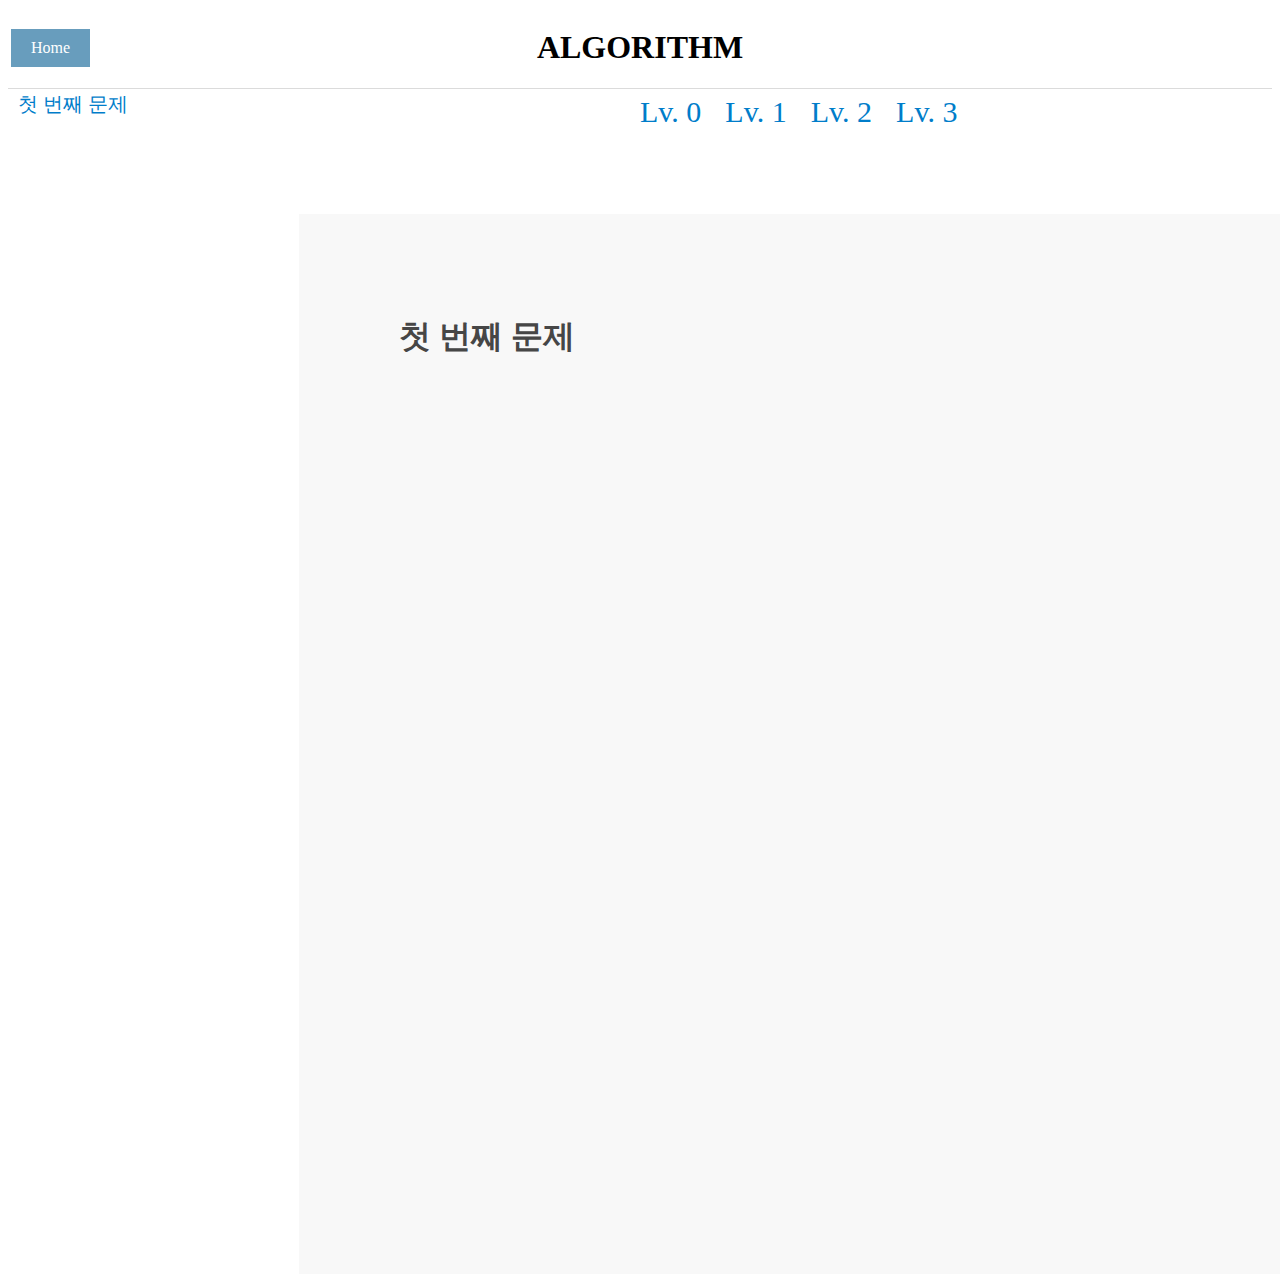
<file: pages/ALGORITHM-lv1.html>
<!DOCTYPE html>
<html lang="en">
  <head>
    <meta charset="UTF-8" />
    <meta name="viewport" content="width=device-width, initial-scale=1.0" />
    <title>2353Devrecords</title>
    <link rel="stylesheet" href="/style/style.css" />
    <script src="/src/main.js"></script>
  </head>
  <body>
    <a name="top"></a>
    <header>
      <div class="top-box">
        <div class="top-left-box">
          <nav>
            <a href="/index.html">Home</a>
          </nav>
        </div>
        <div class="top-middle-box">
          <h1>ALGORITHM</h1>
        </div>
        <div class="top-right-box"></div>
      </div>
      <hr class="line" />
    </header>
    <main>
      <div class="title-link">
        <a href="#title0">첫 번째 문제</a>
      </div>
      <div class="middle-content">
        <div class="level-link">
          <a href="/pages/ALGORITHM-lv0.html">Lv. 0</a>
          <a href="/pages/ALGORITHM-lv1.html">Lv. 1</a>
          <a href="/pages/ALGORITHM-lv2.html">Lv. 2</a>
          <a href="/pages/ALGORITHM-lv3.html">Lv. 3</a>
        </div>
        <div class="content">
          <h1><a href="#top" name="title0">첫 번째 문제</a></h1>
          <div class="cnts"></div>
        </div>
      </div>
      <div class="outer-link"></div>
    </main>
    <footer></footer>
  </body>
</html>
</file>
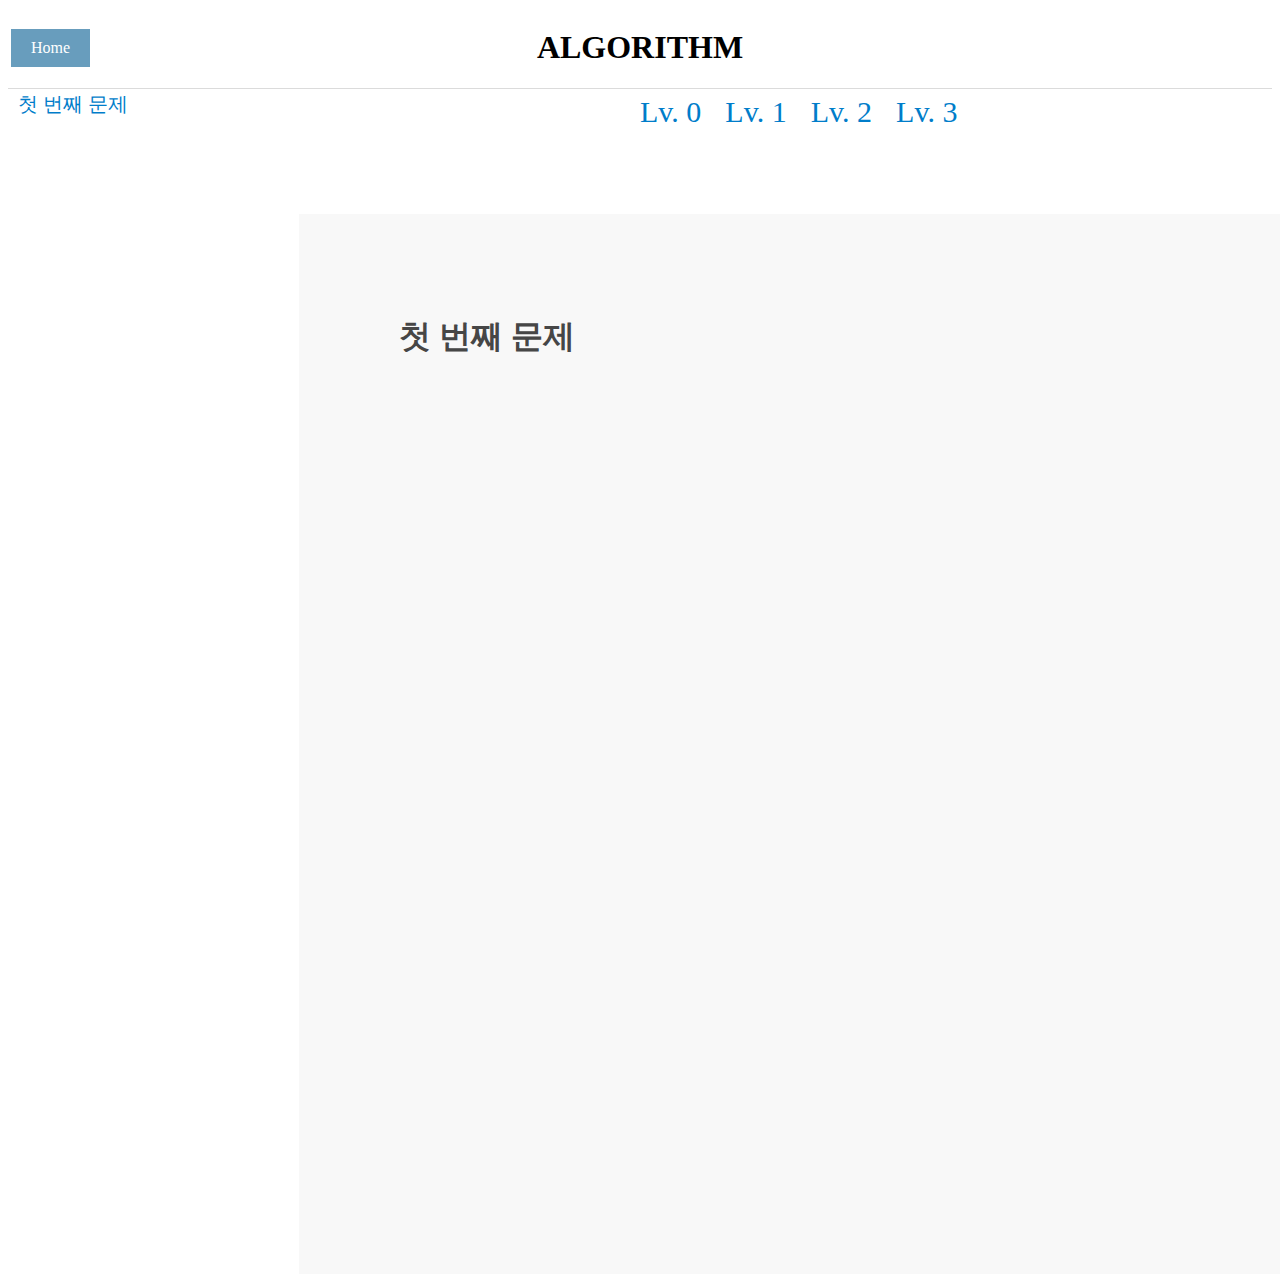
<file: pages/ALGORITHM-lv2.html>
<!DOCTYPE html>
<html lang="en">
  <head>
    <meta charset="UTF-8" />
    <meta name="viewport" content="width=device-width, initial-scale=1.0" />
    <title>2353Devrecords</title>
    <link rel="stylesheet" href="/style/style.css" />
    <script src="/src/main.js"></script>
  </head>
  <body>
    <a name="top"></a>
    <header>
      <div class="top-box">
        <div class="top-left-box">
          <nav>
            <a href="/index.html">Home</a>
          </nav>
        </div>
        <div class="top-middle-box">
          <h1>ALGORITHM</h1>
        </div>
        <div class="top-right-box"></div>
      </div>
      <hr class="line" />
    </header>
    <main>
      <div class="title-link">
        <a href="#title0">첫 번째 문제</a>
      </div>
      <div class="middle-content">
        <div class="level-link">
          <a href="/pages/ALGORITHM-lv0.html">Lv. 0</a>
          <a href="/pages/ALGORITHM-lv1.html">Lv. 1</a>
          <a href="/pages/ALGORITHM-lv2.html">Lv. 2</a>
          <a href="/pages/ALGORITHM-lv3.html">Lv. 3</a>
        </div>
        <div class="content">
          <h1><a href="#top" name="title0">첫 번째 문제</a></h1>
          <div class="cnts"></div>
        </div>
        <div class="outer-link"></div>
      </div>
    </main>
    <footer></footer>
  </body>
</html>
</file>
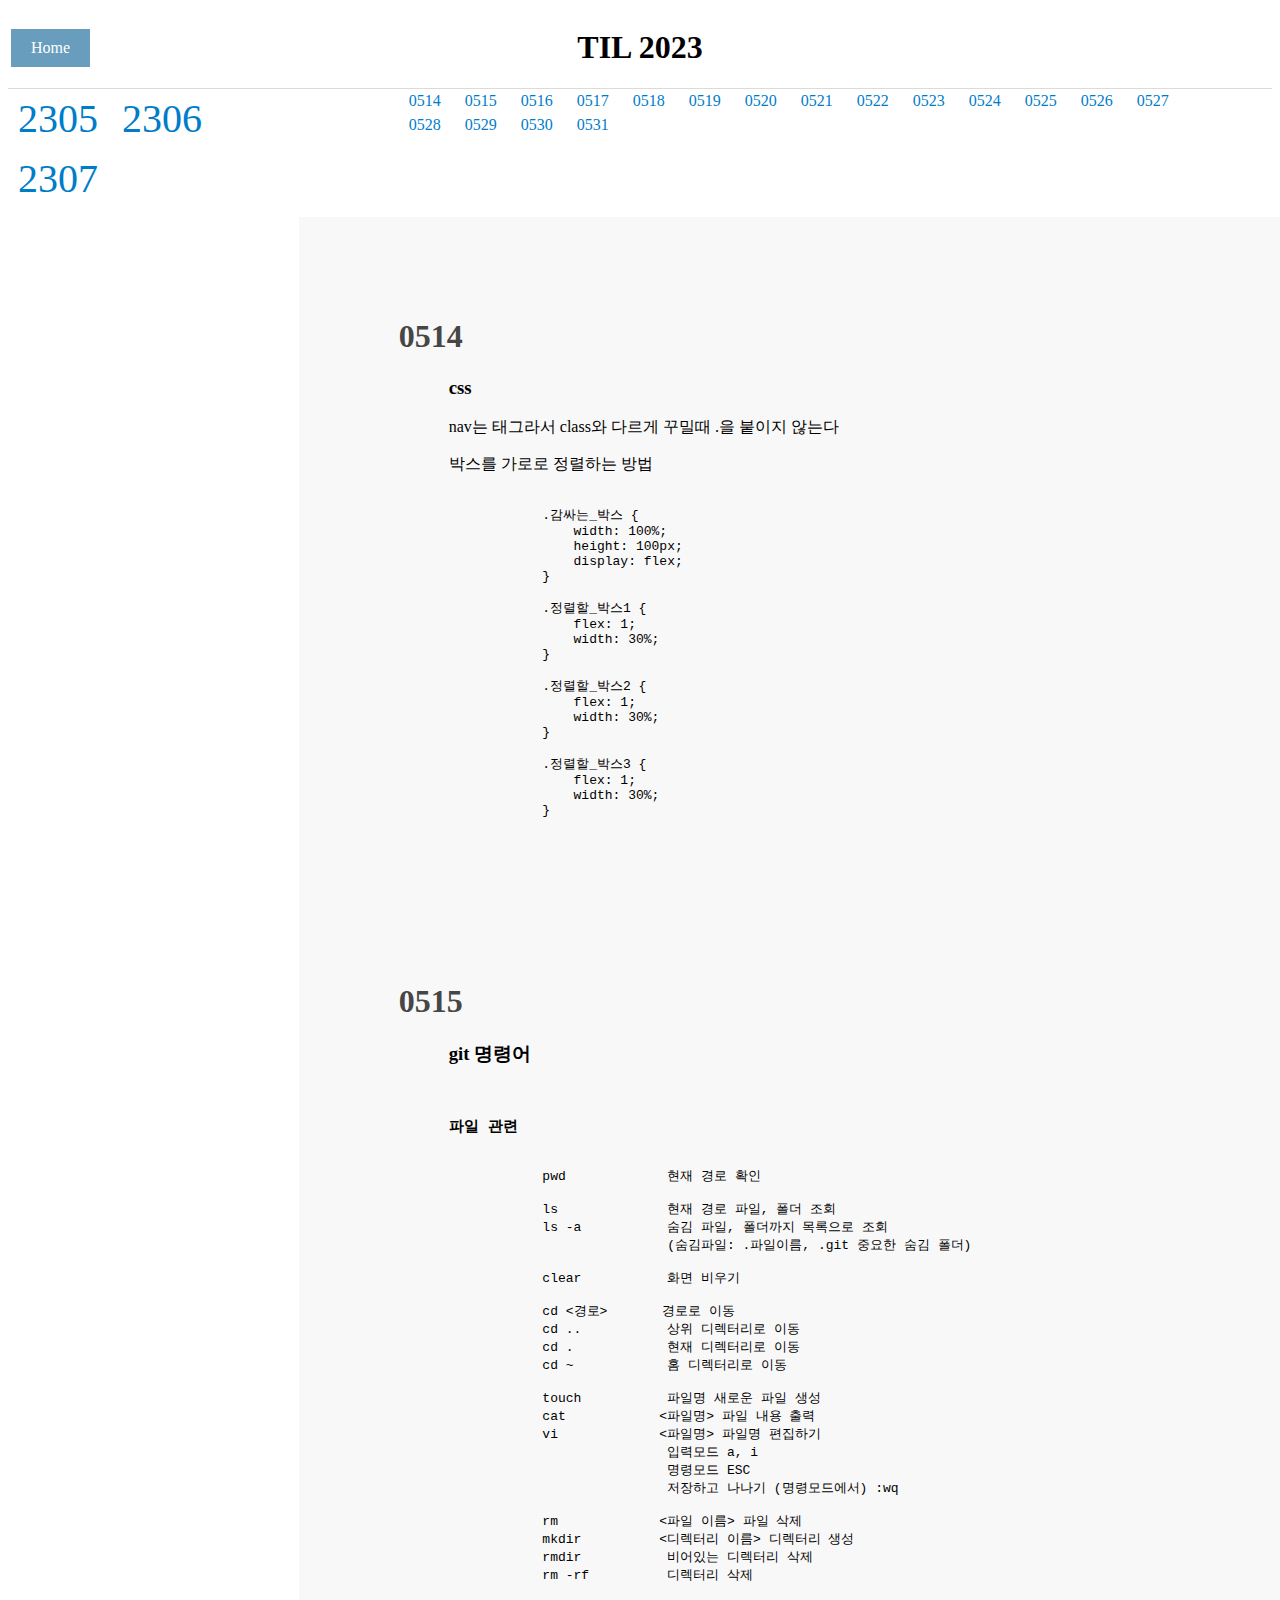
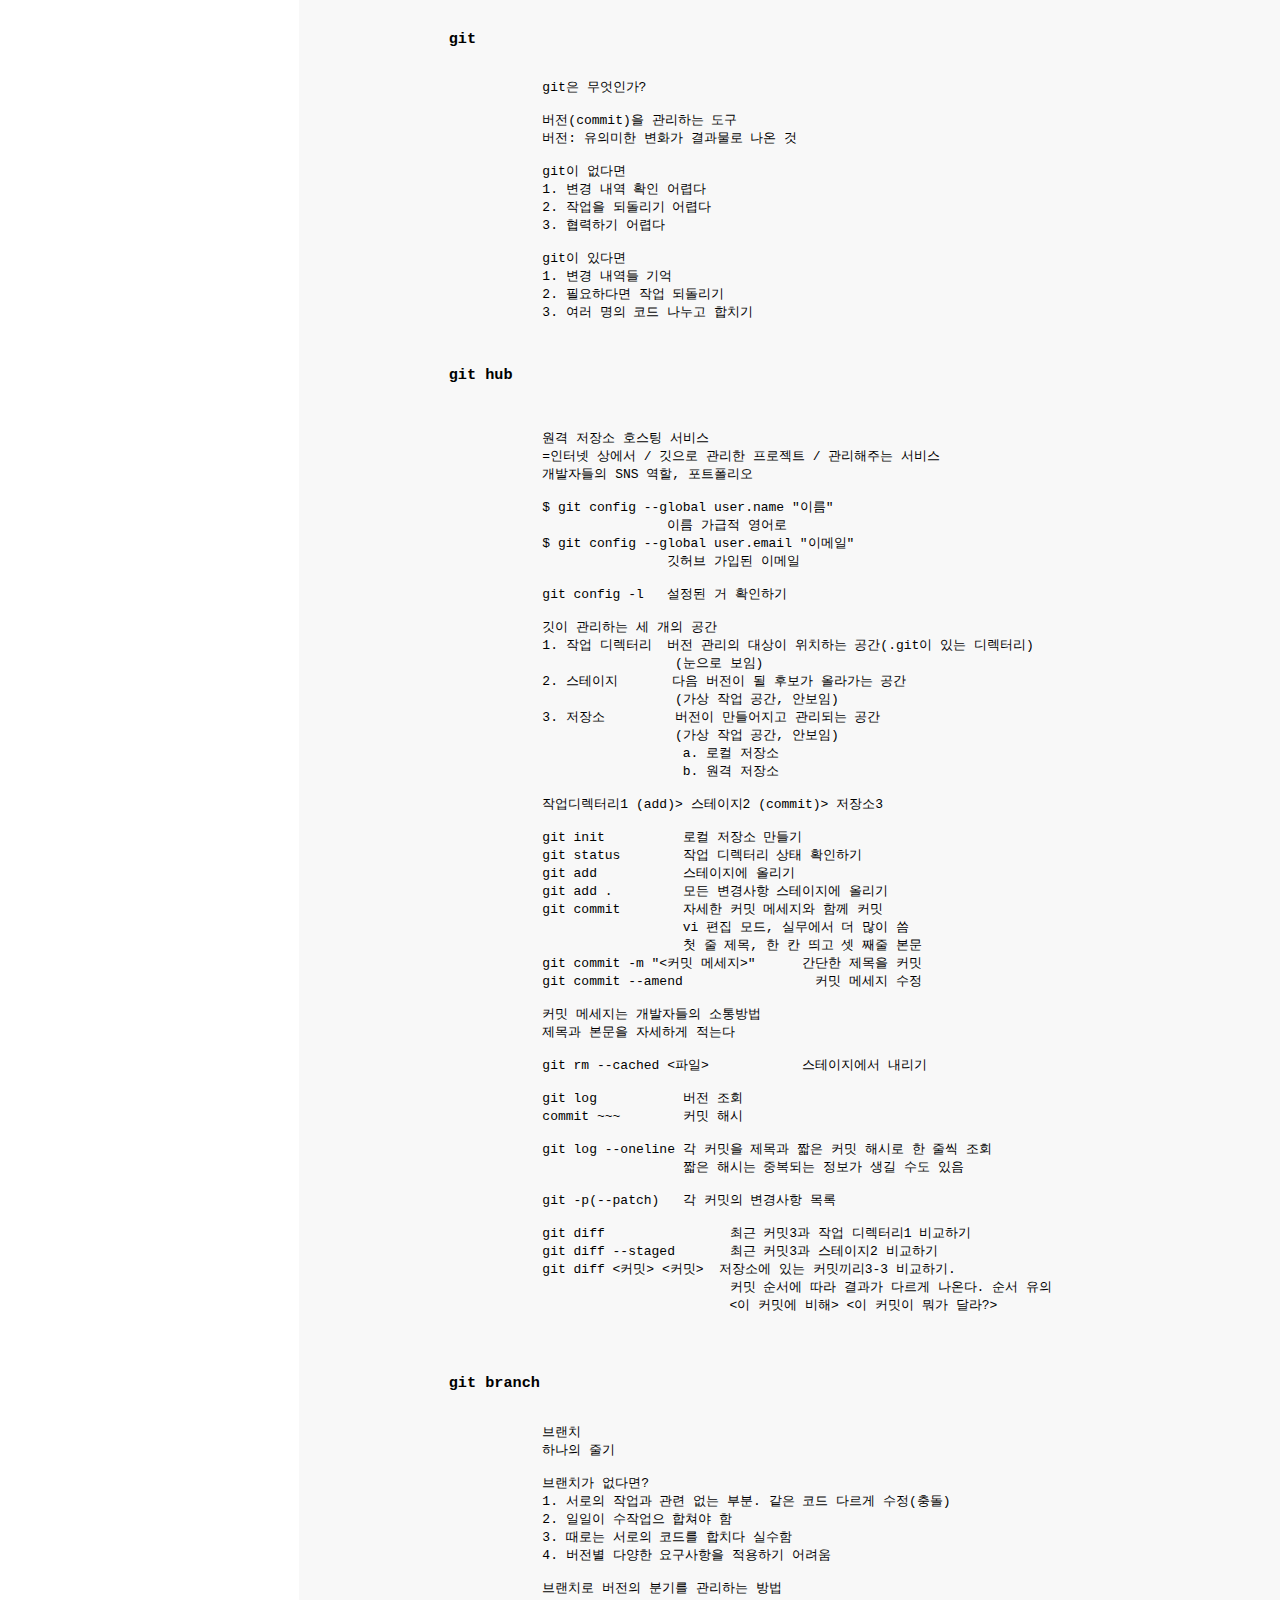
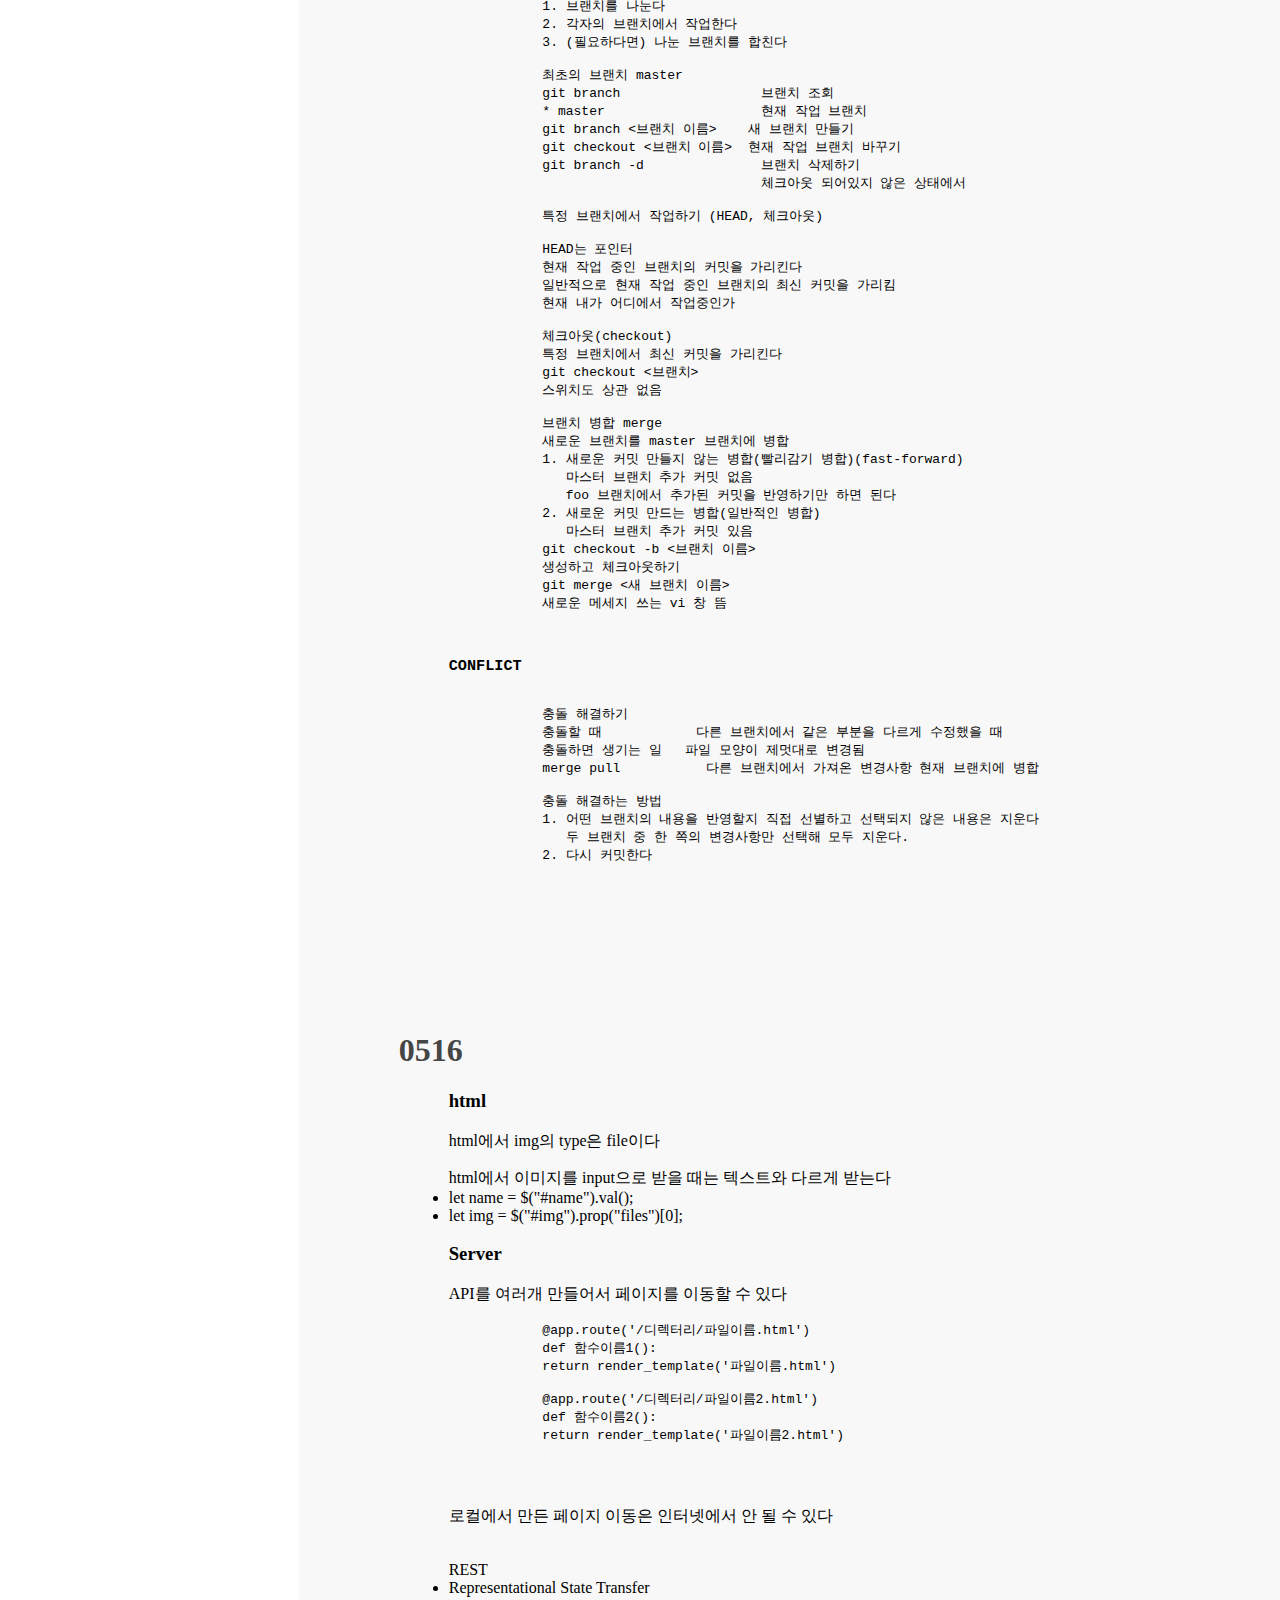
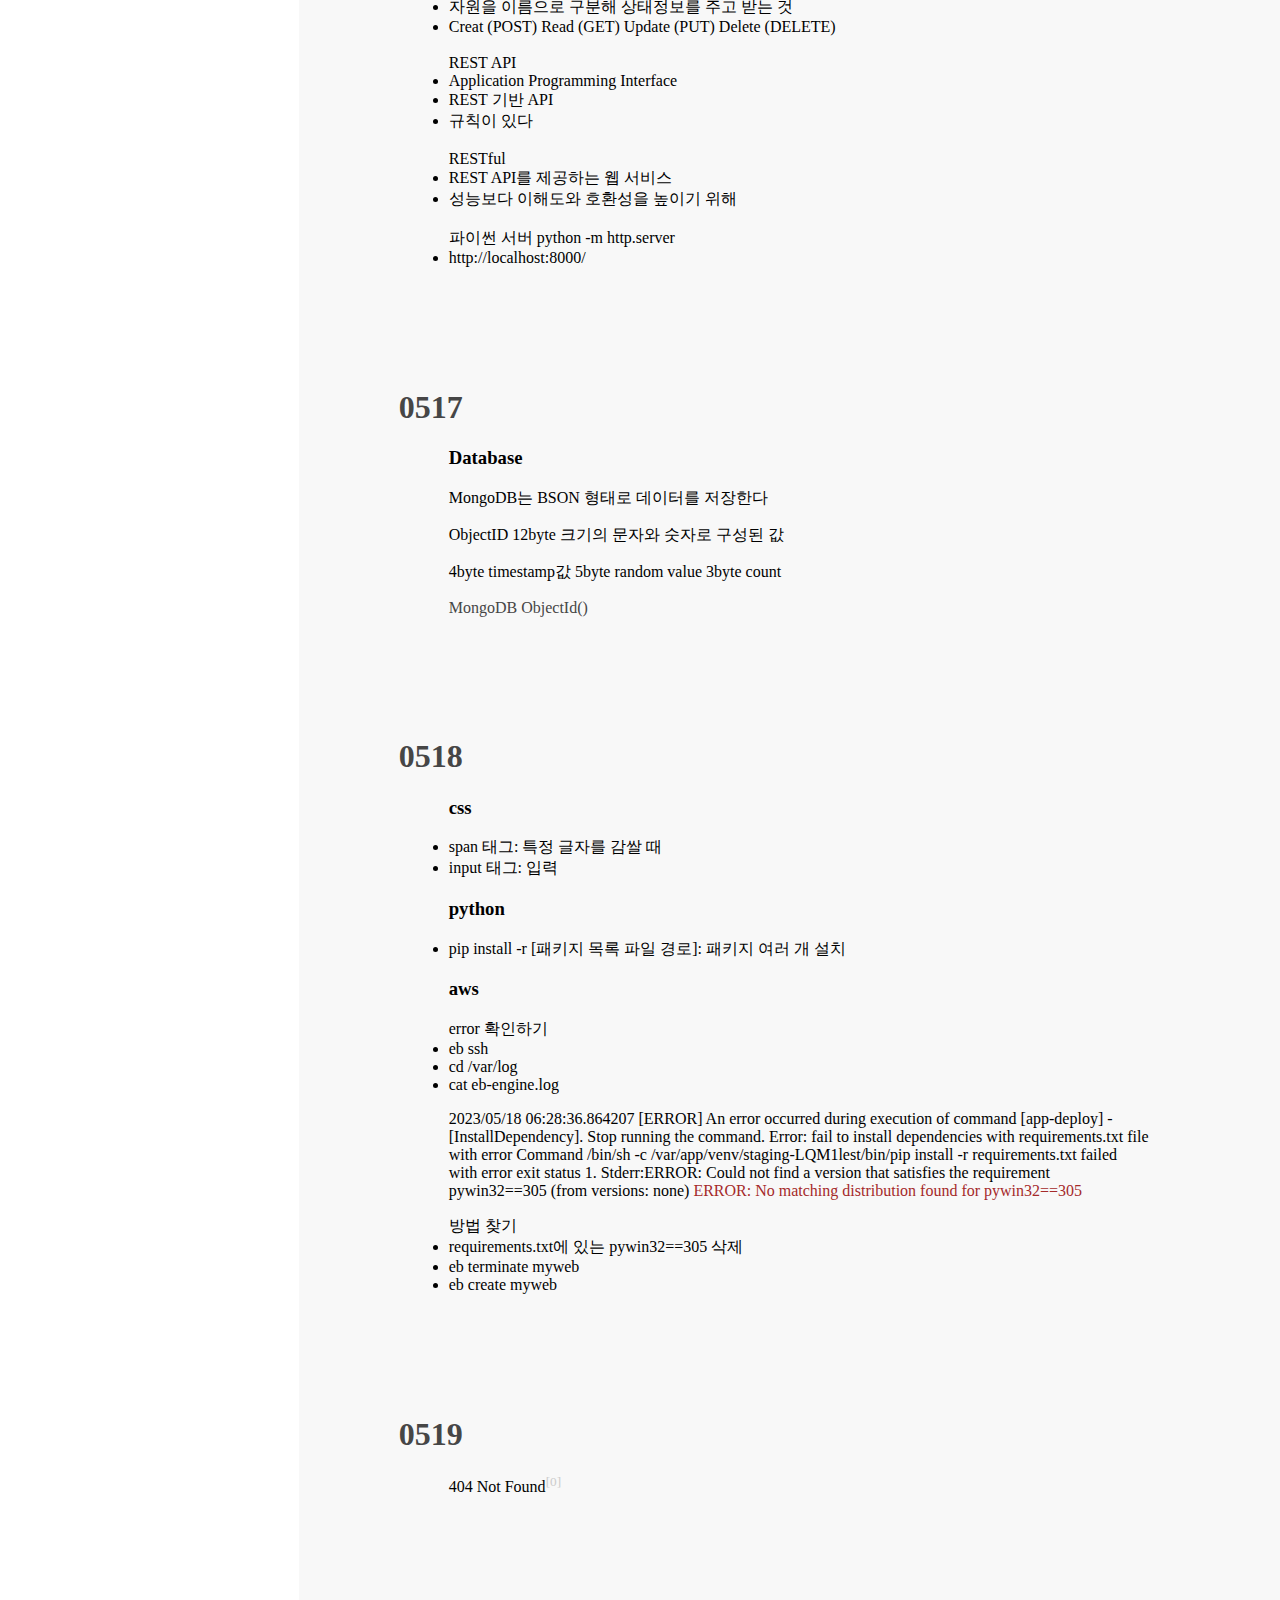
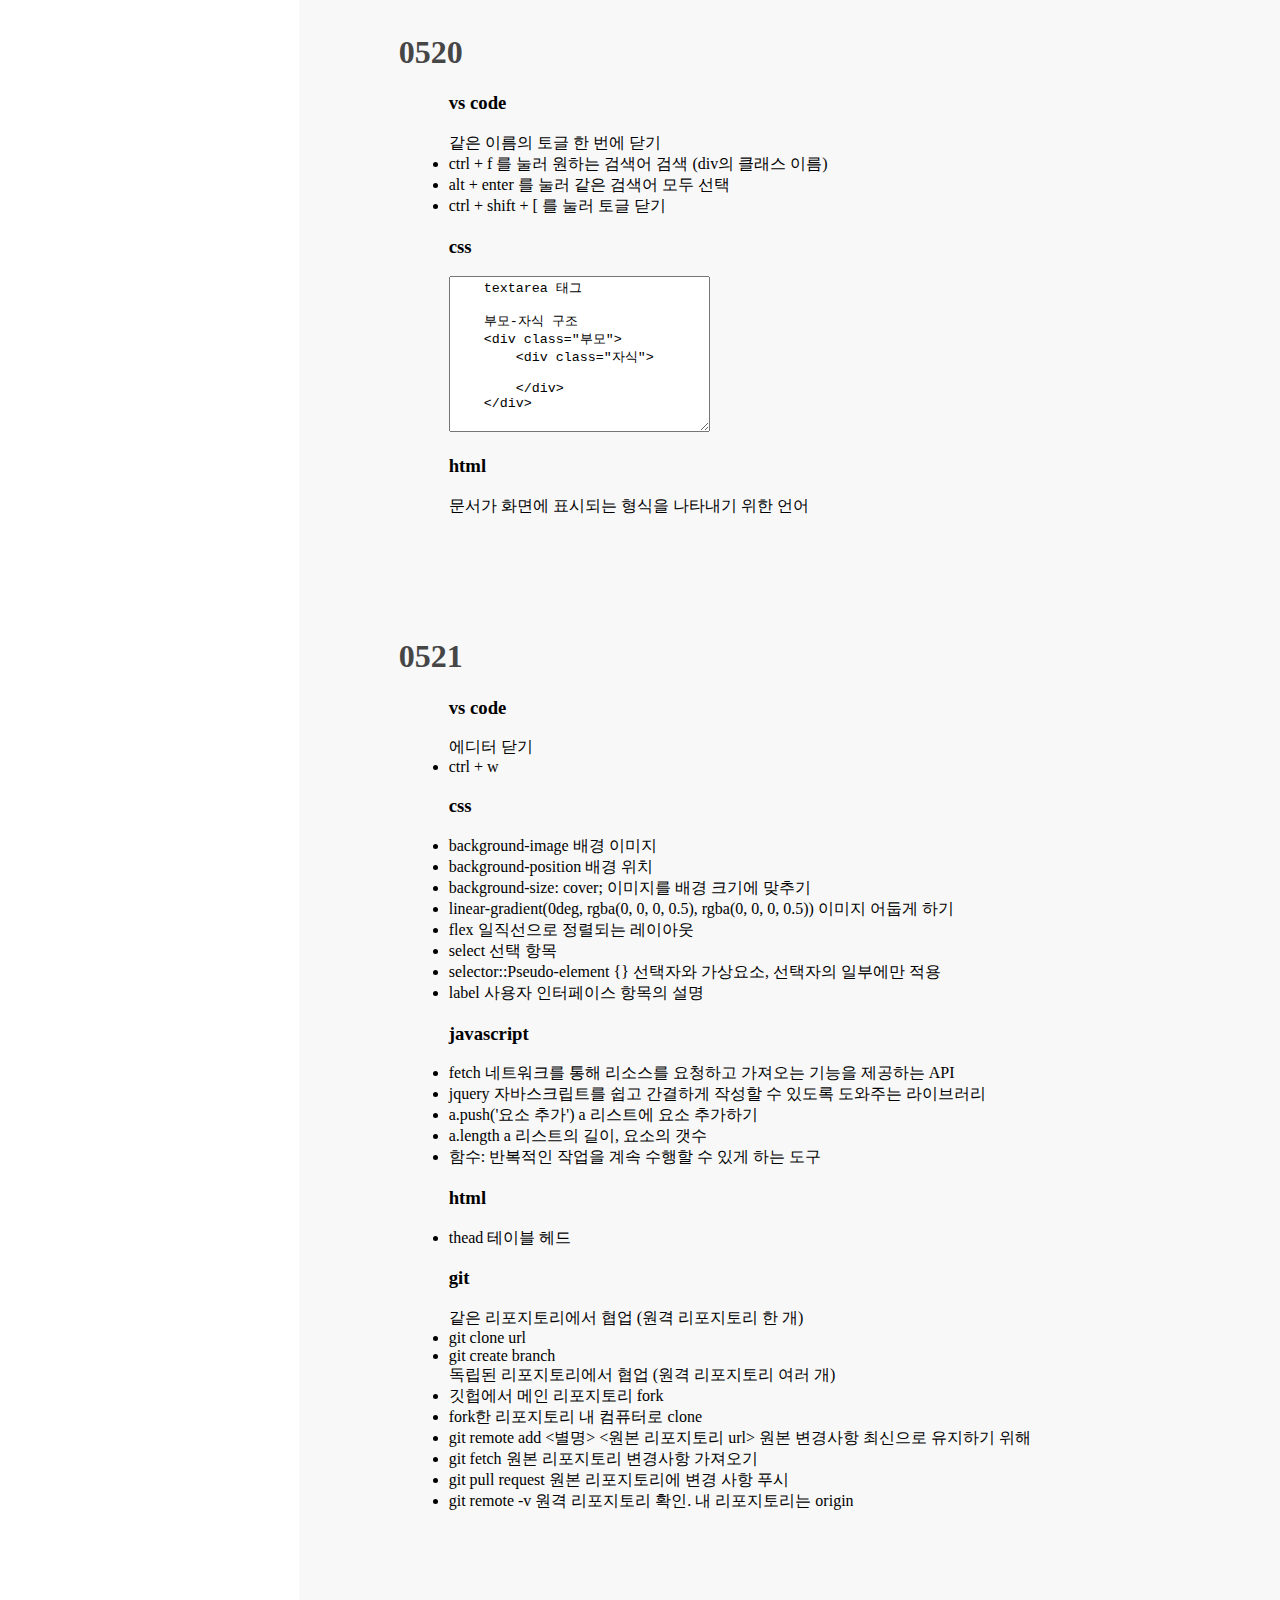
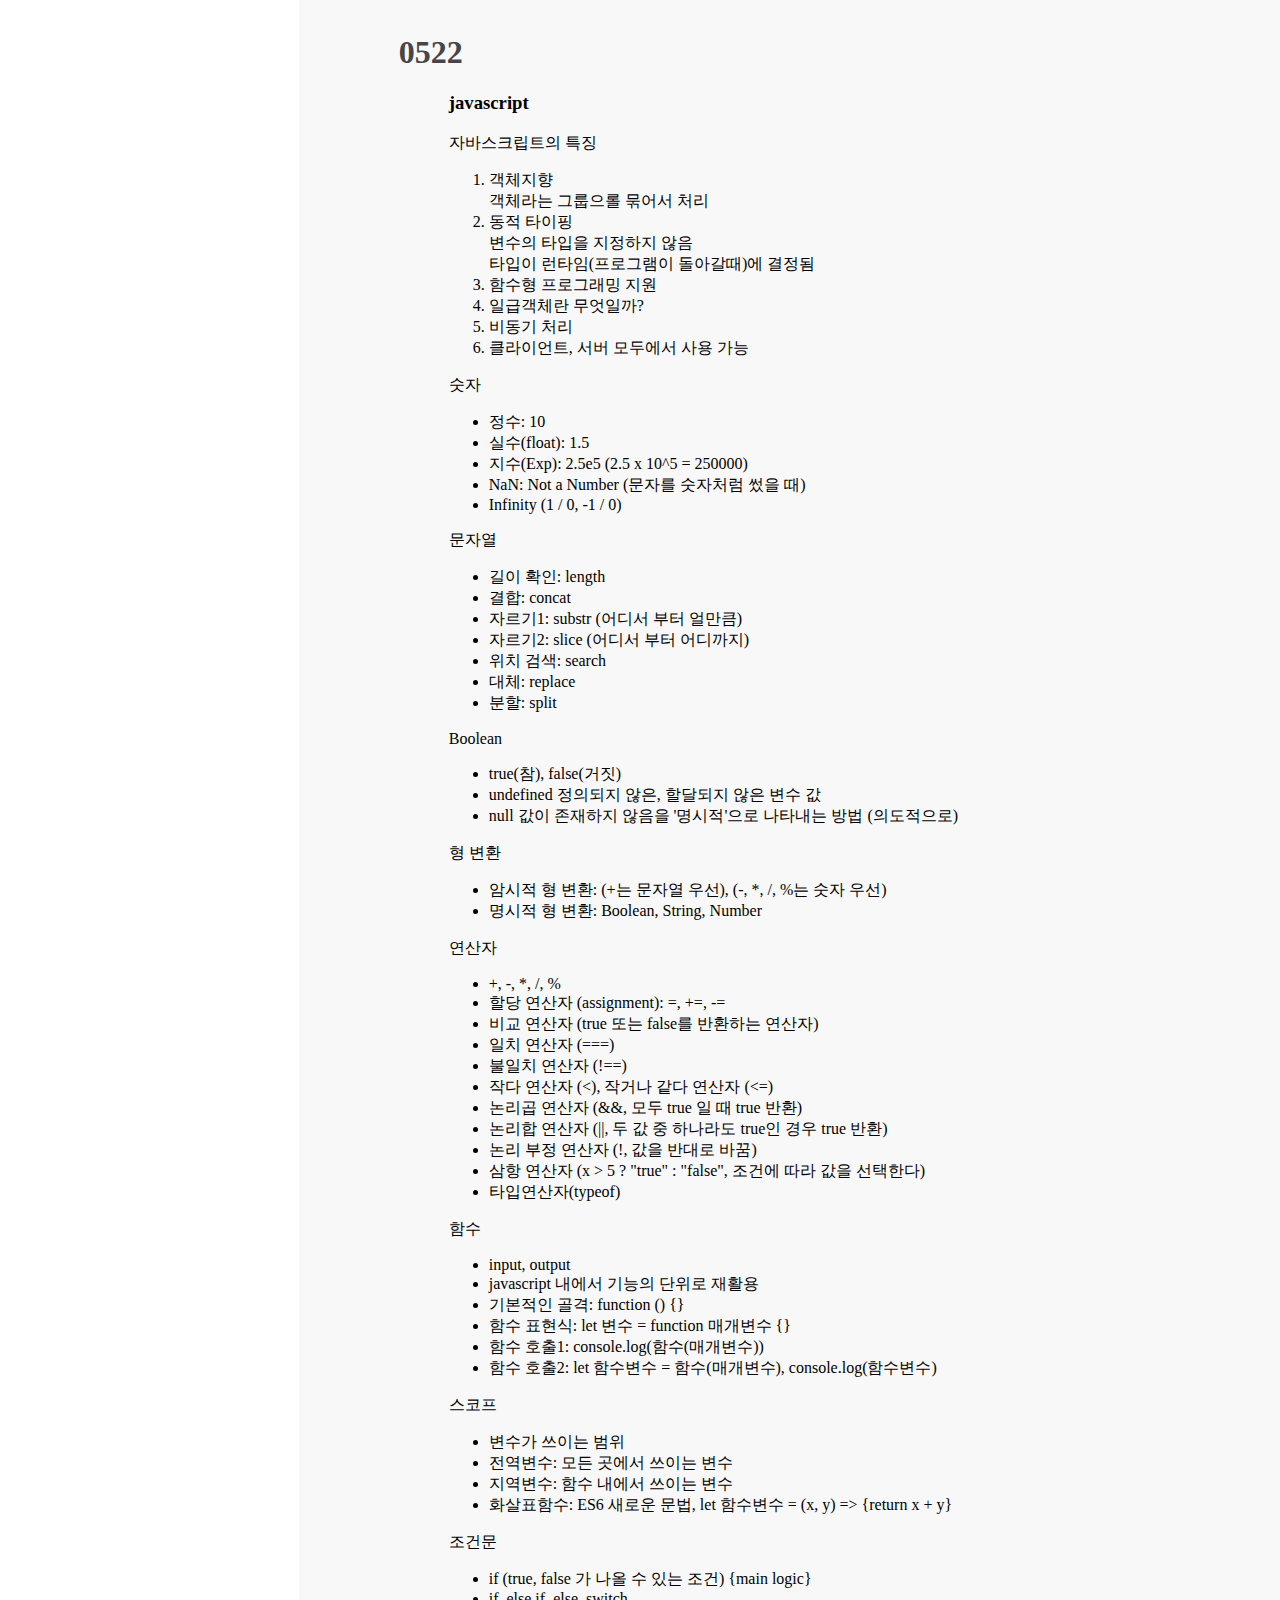
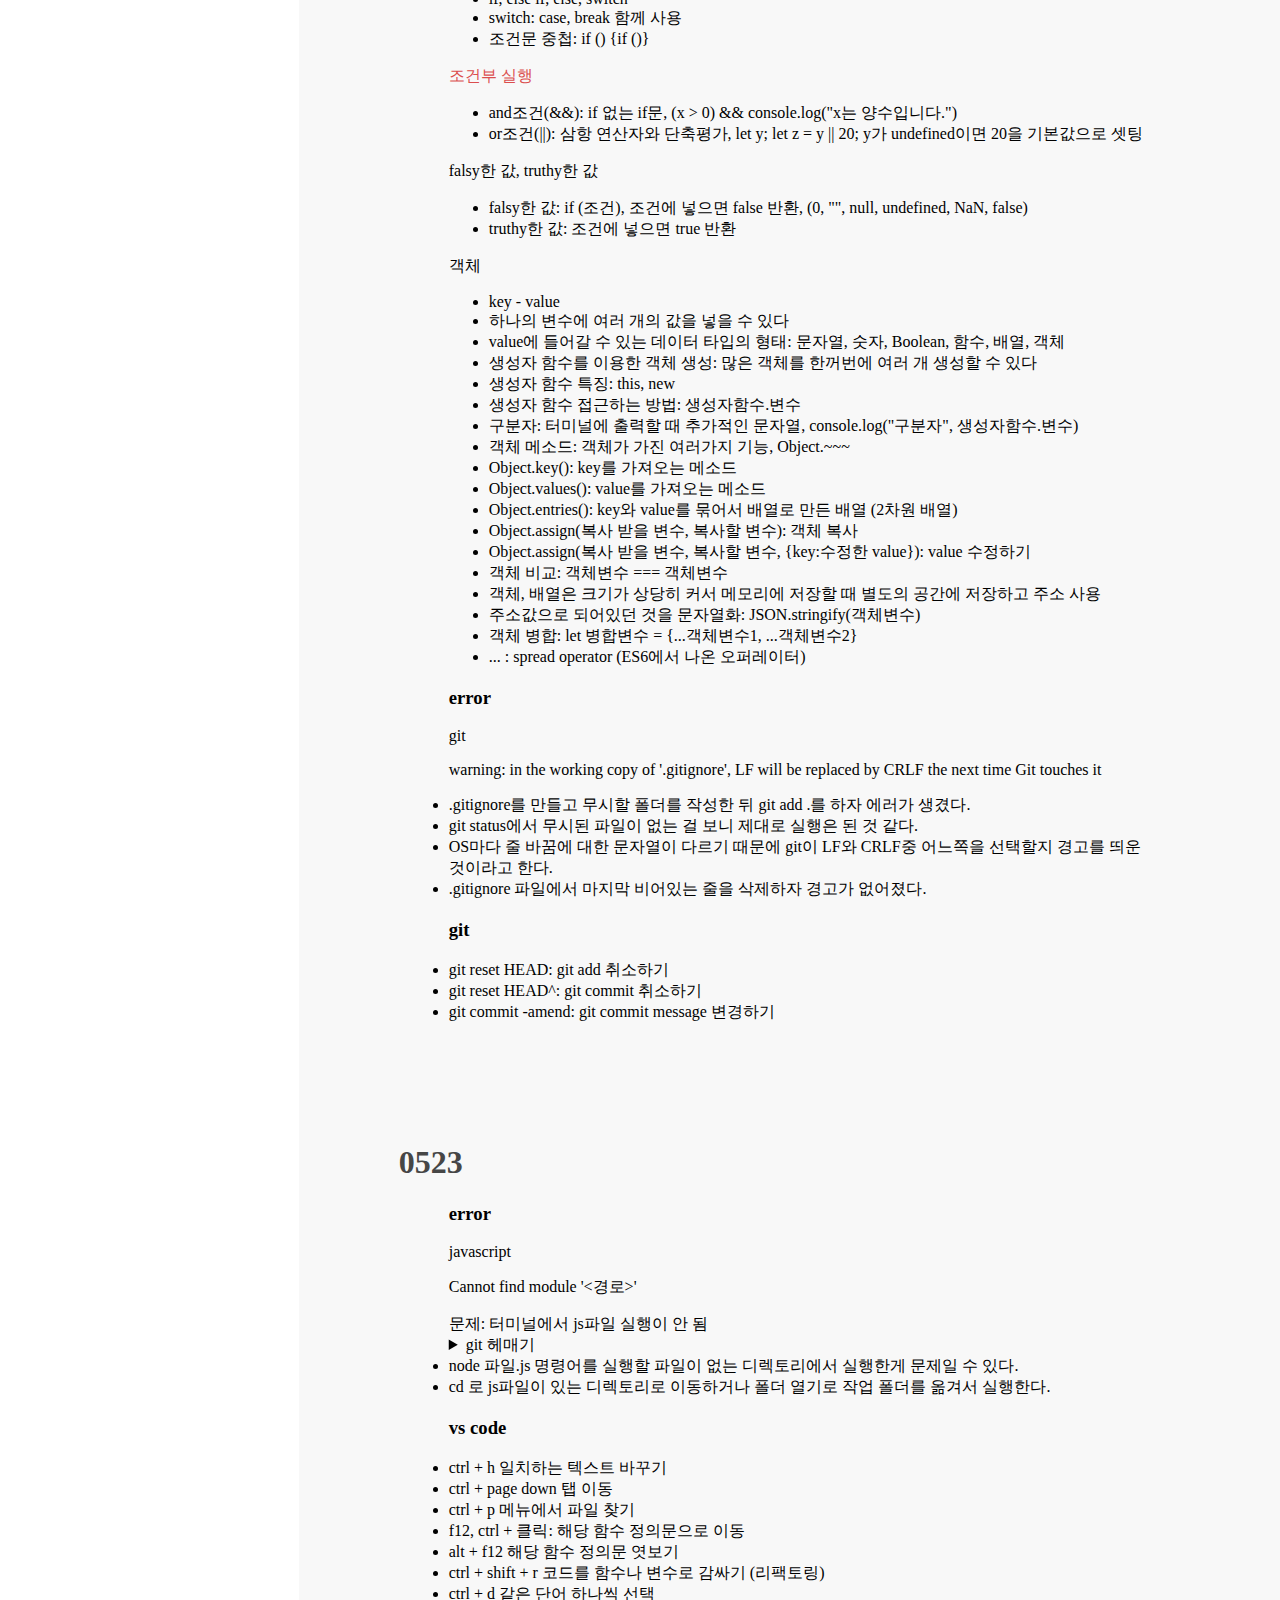
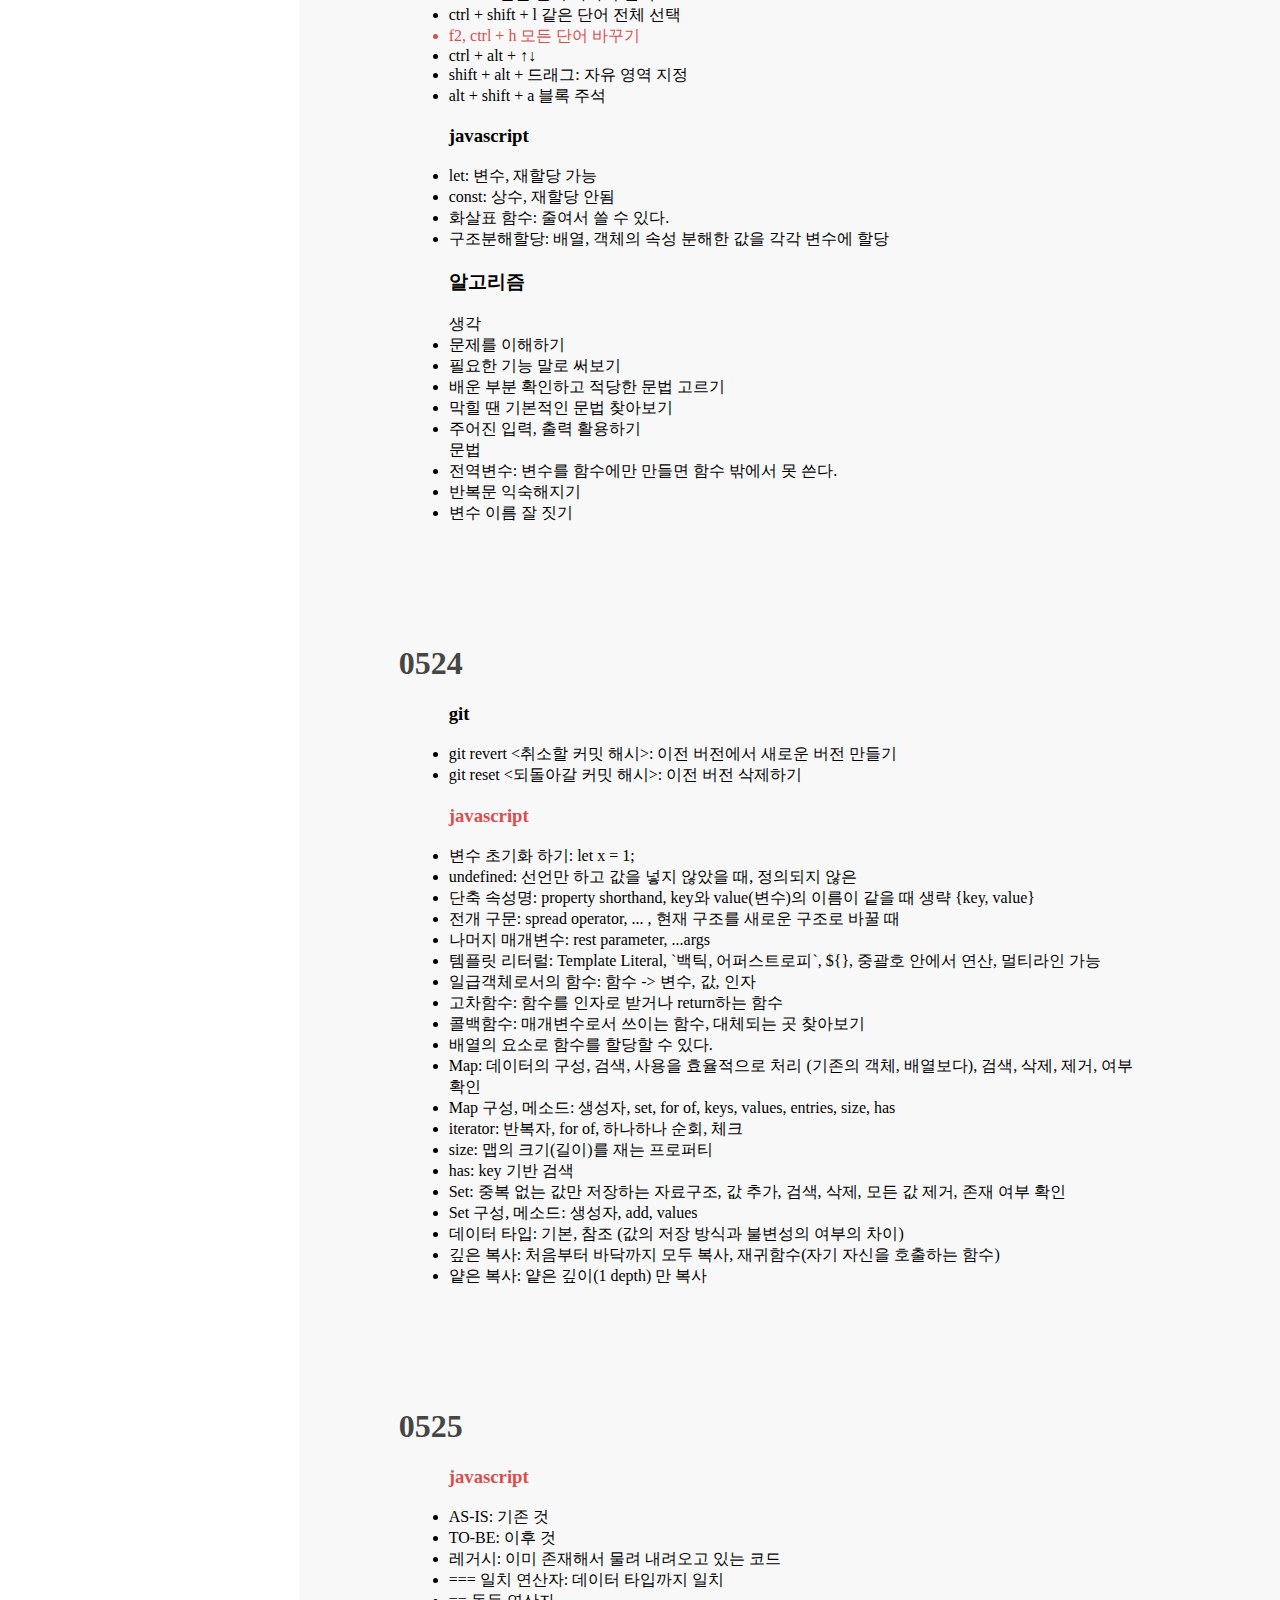
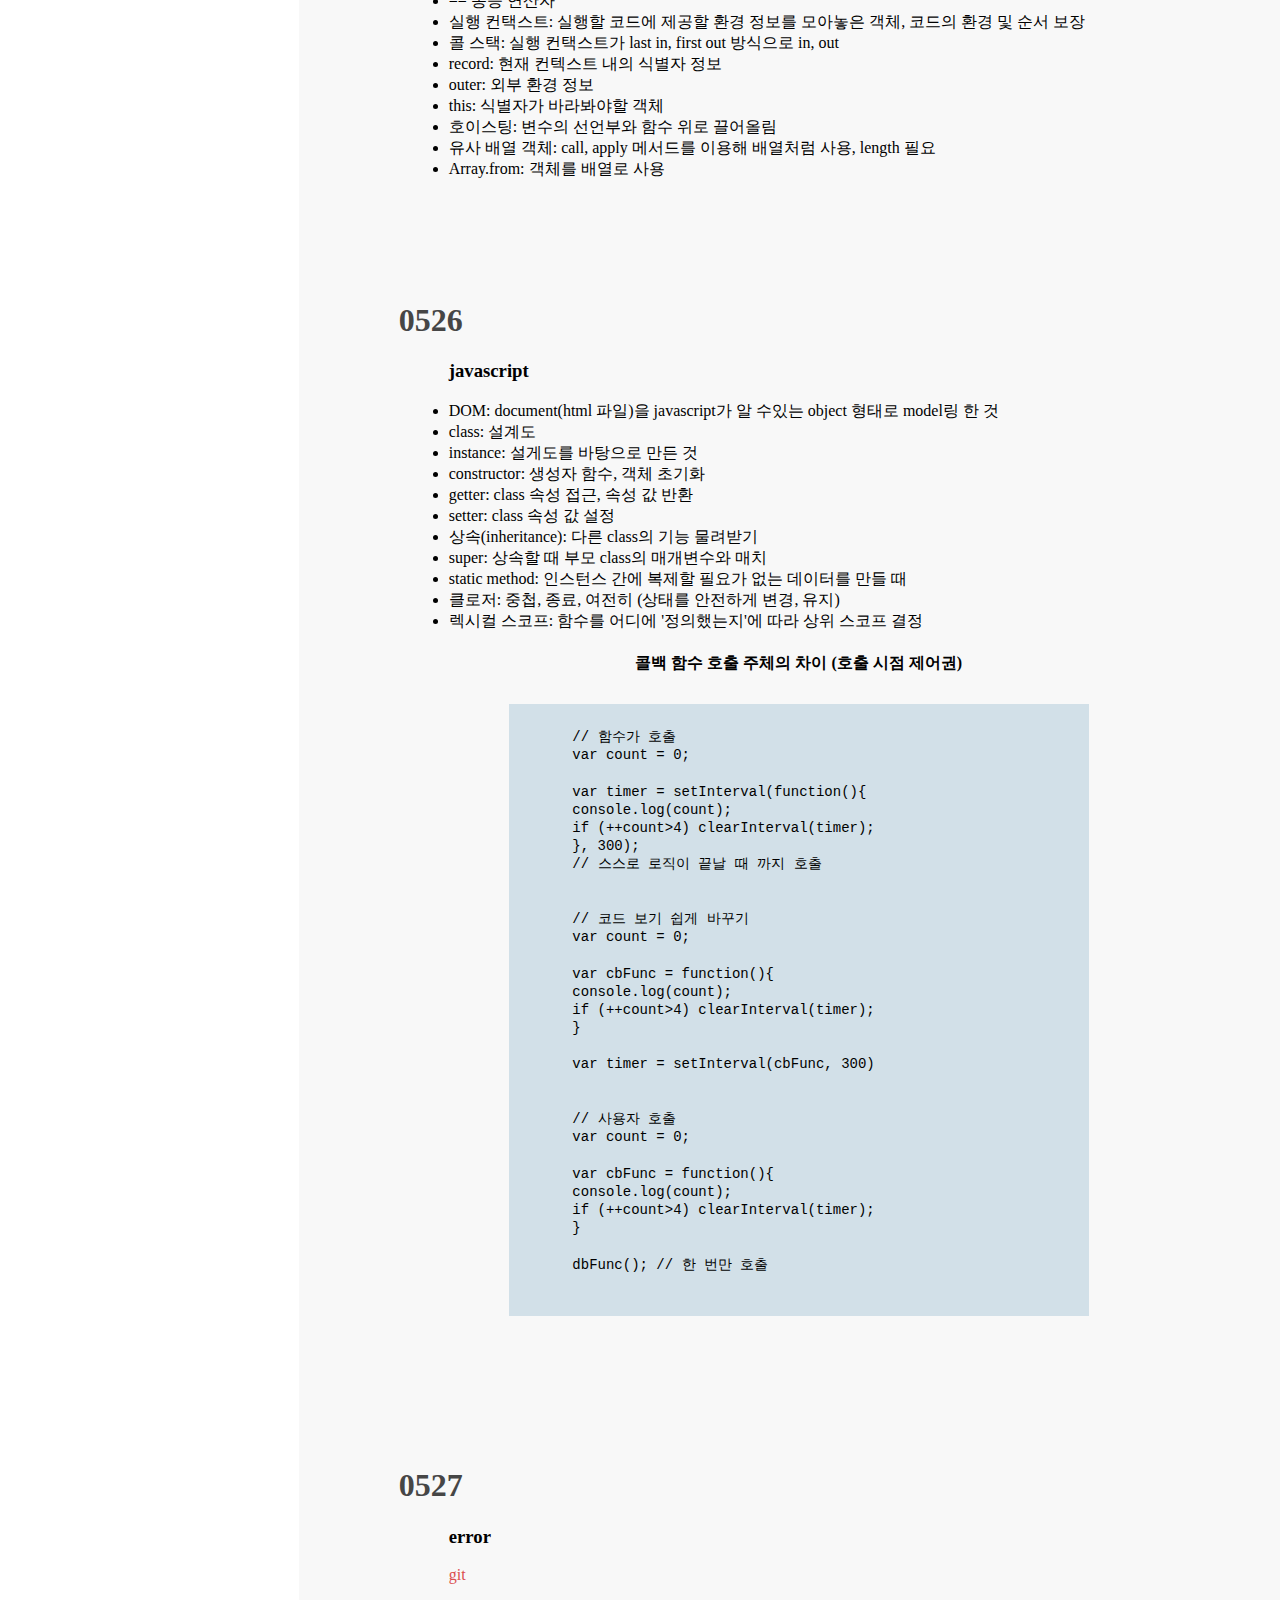
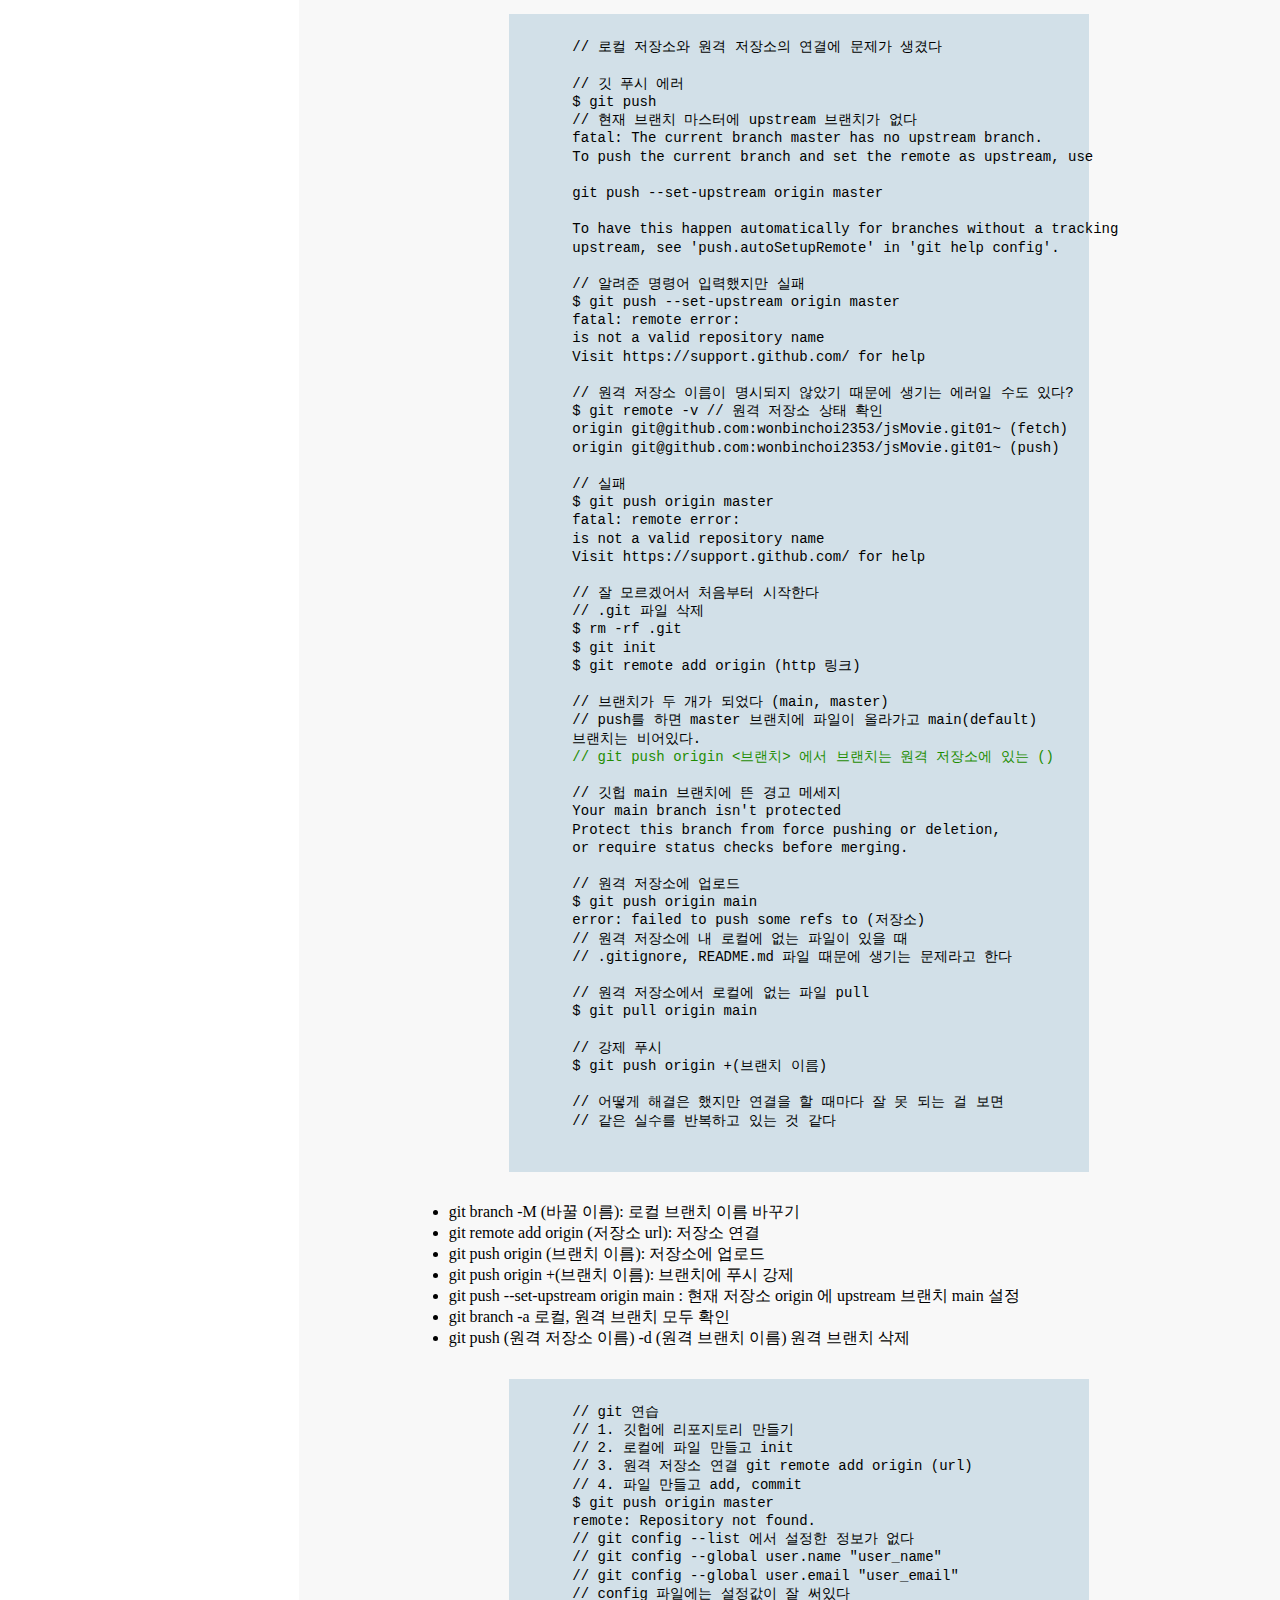
<file: pages/TIL2305.html>
<!DOCTYPE html>
<html lang="en">
  <head>
    <meta charset="UTF-8" />
    <meta http-equiv="X-UA-Compatible" content="IE=edge" />
    <meta name="viewport" content="width=device-width, initial-scale=1.0" />
    <title>2353Devrecords</title>
    <link rel="stylesheet" href="/style/style.css" />
    <script src="/src/main.js" defer></script>
  </head>
  <body>
    <a name="top"></a>
    <header>
      <div class="top-box">
        <div class="top-left-box">
          <nav>
            <a href="/index.html">Home</a>
          </nav>
        </div>
        <div class="top-middle-box">
          <h1>TIL 2023</h1>
        </div>
        <div class="top-right-box"></div>
      </div>
      <hr class="line" />
    </header>
    <main>
      <div class="month-link">
        <a href="/pages/TIL2305.html">2305</a>
        <a href="/pages/TIL2306.html">2306</a>
        <a href="/pages/TIL2307.html">2307</a>
      </div>
      <div class="middle-content">
        <div class="date-link">
          <a href="#0514">0514</a>
          <a href="#0515">0515</a>
          <a href="#0516">0516</a>
          <a href="#0517">0517</a>
          <a href="#0518">0518</a>
          <a href="#0519">0519</a>
          <a href="#0520">0520</a>
          <a href="#0521">0521</a>
          <a href="#0522">0522</a>
          <a href="#0523">0523</a>
          <a href="#0524">0524</a>
          <a href="#0525">0525</a>
          <a href="#0526">0526</a>
          <a href="#0527">0527</a>
          <a href="#0528">0528</a>
          <a href="#0529">0529</a>
          <a href="#0530">0530</a>
          <a href="#0531">0531</a>
        </div>
        <div class="content">
          <h1><a href="#top" name="0514">0514</a></h1>
          <div class="cnts">
            <h3>css</h3>
            nav는 태그라서 class와 다르게 꾸밀때 .을 붙이지 않는다
            <br />
            <p>박스를 가로로 정렬하는 방법</p>
            <pre>
                        <code>
            .감싸는_박스 {
                width: 100%;
                height: 100px;
                display: flex;
            }
        
            .정렬할_박스1 {
                flex: 1;
                width: 30%;
            }
        
            .정렬할_박스2 {
                flex: 1;
                width: 30%;
            }
        
            .정렬할_박스3 {
                flex: 1;
                width: 30%;
            }
                        </code>
                    </pre>
          </div>
          <h1><a href="#top" name="0515">0515</a></h1>
          <div class="cnts">
            <h3>git 명령어</h3>
            <pre>
                        <h3>파일 관련</h3>
            pwd             현재 경로 확인
            
            ls              현재 경로 파일, 폴더 조회
            ls -a           숨김 파일, 폴더까지 목록으로 조회
                            (숨김파일: .파일이름, .git 중요한 숨김 폴더)
            
            clear           화면 비우기
            
            cd <경로>       경로로 이동
            cd ..           상위 디렉터리로 이동
            cd .            현재 디렉터리로 이동
            cd ~            홈 디렉터리로 이동
            
            touch           파일명 새로운 파일 생성
            cat            <파일명> 파일 내용 출력
            vi             <파일명> 파일명 편집하기
                            입력모드 a, i
                            명령모드 ESC
                            저장하고 나나기 (명령모드에서) :wq
            
            rm             <파일 이름> 파일 삭제
            mkdir          <디렉터리 이름> 디렉터리 생성
            rmdir           비어있는 디렉터리 삭제
            rm -rf          디렉터리 삭제
            
                        <h3>git</h3>
            git은 무엇인가?
        
            버전(commit)을 관리하는 도구
            버전: 유의미한 변화가 결과물로 나온 것
        
            git이 없다면
            1. 변경 내역 확인 어렵다
            2. 작업을 되돌리기 어렵다
            3. 협력하기 어렵다
            
            git이 있다면
            1. 변경 내역들 기억
            2. 필요하다면 작업 되돌리기
            3. 여러 명의 코드 나누고 합치기
           
            <h3>git hub</h3>
        
            원격 저장소 호스팅 서비스
            =인터넷 상에서 / 깃으로 관리한 프로젝트 / 관리해주는 서비스
            개발자들의 SNS 역할, 포트폴리오
        
            $ git config --global user.name "이름"
                            이름 가급적 영어로
            $ git config --global user.email "이메일"
                            깃허브 가입된 이메일
        
            git config -l   설정된 거 확인하기
        
            깃이 관리하는 세 개의 공간
            1. 작업 디렉터리  버전 관리의 대상이 위치하는 공간(.git이 있는 디렉터리)
                             (눈으로 보임)
            2. 스테이지       다음 버전이 될 후보가 올라가는 공간
                             (가상 작업 공간, 안보임)
            3. 저장소         버전이 만들어지고 관리되는 공간
                             (가상 작업 공간, 안보임)
                              a. 로컬 저장소
                              b. 원격 저장소
        
            작업디렉터리1 (add)> 스테이지2 (commit)> 저장소3
        
            git init          로컬 저장소 만들기
            git status        작업 디렉터리 상태 확인하기
            git add           스테이지에 올리기
            git add .         모든 변경사항 스테이지에 올리기
            git commit        자세한 커밋 메세지와 함께 커밋
                              vi 편집 모드, 실무에서 더 많이 씀
                              첫 줄 제목, 한 칸 띄고 셋 째줄 본문
            git commit -m "<커밋 메세지>"      간단한 제목을 커밋
            git commit --amend                 커밋 메세지 수정
            
            커밋 메세지는 개발자들의 소통방법
            제목과 본문을 자세하게 적는다
        
            git rm --cached <파일>            스테이지에서 내리기
        
            git log           버전 조회
            commit ~~~        커밋 해시
        
            git log --oneline 각 커밋을 제목과 짧은 커밋 해시로 한 줄씩 조회
                              짧은 해시는 중복되는 정보가 생길 수도 있음
        
            git -p(--patch)   각 커밋의 변경사항 목록
        
            git diff                최근 커밋3과 작업 디렉터리1 비교하기
            git diff --staged       최근 커밋3과 스테이지2 비교하기
            git diff <커밋> <커밋>  저장소에 있는 커밋끼리3-3 비교하기.
                                    커밋 순서에 따라 결과가 다르게 나온다. 순서 유의
                                    <이 커밋에 비해> <이 커밋이 뭐가 달라?>
        
        
                        <h3>git branch</h3>
            브랜치
            하나의 줄기
        
            브랜치가 없다면?
            1. 서로의 작업과 관련 없는 부분. 같은 코드 다르게 수정(충돌)
            2. 일일이 수작업으 합쳐야 함
            3. 때로는 서로의 코드를 합치다 실수함
            4. 버전별 다양한 요구사항을 적용하기 어려움
        
            브랜치로 버전의 분기를 관리하는 방법
            1. 브랜치를 나눈다
            2. 각자의 브랜치에서 작업한다
            3. (필요하다면) 나눈 브랜치를 합친다
        
            최초의 브랜치 master
            git branch                  브랜치 조회
            * master                    현재 작업 브랜치
            git branch <브랜치 이름>    새 브랜치 만들기
            git checkout <브랜치 이름>  현재 작업 브랜치 바꾸기
            git branch -d               브랜치 삭제하기
                                        체크아웃 되어있지 않은 상태에서
        
            특정 브랜치에서 작업하기 (HEAD, 체크아웃)
            
            HEAD는 포인터
            현재 작업 중인 브랜치의 커밋을 가리킨다
            일반적으로 현재 작업 중인 브랜치의 최신 커밋을 가리킴
            현재 내가 어디에서 작업중인가
        
            체크아웃(checkout)
            특정 브랜치에서 최신 커밋을 가리킨다
            git checkout <브랜치>
            스위치도 상관 없음
        
            브랜치 병합 merge
            새로운 브랜치를 master 브랜치에 병합
            1. 새로운 커밋 만들지 않는 병합(빨리감기 병합)(fast-forward)
               마스터 브랜치 추가 커밋 없음
               foo 브랜치에서 추가된 커밋을 반영하기만 하면 된다
            2. 새로운 커밋 만드는 병합(일반적인 병합)
               마스터 브랜치 추가 커밋 있음
            git checkout -b <브랜치 이름>
            생성하고 체크아웃하기
            git merge <새 브랜치 이름>
            새로운 메세지 쓰는 vi 창 뜸
        
            <h3>CONFLICT</h3>
            충돌 해결하기
            충돌할 때            다른 브랜치에서 같은 부분을 다르게 수정했을 때
            충돌하면 생기는 일   파일 모양이 제멋대로 변경됨
            merge pull           다른 브랜치에서 가져온 변경사항 현재 브랜치에 병합
            
            충돌 해결하는 방법
            1. 어떤 브랜치의 내용을 반영할지 직접 선별하고 선택되지 않은 내용은 지운다
               두 브랜치 중 한 쪽의 변경사항만 선택해 모두 지운다.
            2. 다시 커밋한다
                    </pre>
            <br />
          </div>
          <h1><a href="#top" name="0516">0516</a></h1>
          <div class="cnts">
            <h3>html</h3>
            <p>html에서 img의 type은 file이다</p>
            html에서 이미지를 input으로 받을 때는 텍스트와 다르게 받는다
            <li>let name = $("#name").val();</li>
            <li>let img = $("#img").prop("files")[0];</li>
            <h3>Server</h3>
            <p>API를 여러개 만들어서 페이지를 이동할 수 있다</p>
            <pre>
            @app.route('/디렉터리/파일이름.html')
            def 함수이름1():
            return render_template('파일이름.html')
        
            @app.route('/디렉터리/파일이름2.html')
            def 함수이름2():
            return render_template('파일이름2.html')
        </pre
            >
            <br />
            <p>로컬에서 만든 페이지 이동은 인터넷에서 안 될 수 있다</p>
            <br />
            REST
            <br />
            <li>Representational State Transfer</li>
            <li>자원을 이름으로 구분해 상태정보를 주고 받는 것</li>
            <li>Creat (POST) Read (GET) Update (PUT) Delete (DELETE)</li>
            <br />
            REST API
            <li>Application Programming Interface</li>
            <li>REST 기반 API</li>
            <li>규칙이 있다</li>
            <br />
            RESTful
            <li>REST API를 제공하는 웹 서비스</li>
            <li>성능보다 이해도와 호환성을 높이기 위해</li>
            <br />
            파이썬 서버 python -m http.server
            <li>http://localhost:8000/</li>
          </div>
          <h1><a href="#top" name="0517">0517</a></h1>
          <div class="cnts">
            <h3>Database</h3>
            <p>MongoDB는 BSON 형태로 데이터를 저장한다</p>
            <p>ObjectID 12byte 크기의 문자와 숫자로 구성된 값</p>
            <p>4byte timestamp값 5byte random value 3byte count</p>
            <a
              href="https://www.mongodb.com/docs/manual/reference/method/ObjectId/"
              >MongoDB ObjectId()</a
            >
          </div>
          <h1><a href="#top" name="0518">0518</a></h1>
          <div class="cnts">
            <h3>css</h3>
            <li>span 태그: 특정 글자를 감쌀 때</li>
            <li>input 태그: 입력</li>
            <h3>python</h3>
            <li>pip install -r [패키지 목록 파일 경로]: 패키지 여러 개 설치</li>
            <h3>aws</h3>
            error 확인하기
            <li>eb ssh</li>
            <li>cd /var/log</li>
            <li>cat eb-engine.log</li>
            <p>
              2023/05/18 06:28:36.864207 [ERROR] An error occurred during
              execution of command [app-deploy] - [InstallDependency]. Stop
              running the command. Error: fail to install dependencies with
              requirements.txt file with error Command /bin/sh -c
              /var/app/venv/staging-LQM1lest/bin/pip install -r requirements.txt
              failed with error exit status 1. Stderr:ERROR: Could not find a
              version that satisfies the requirement pywin32==305 (from
              versions: none)
              <span style="color: brown"
                >ERROR: No matching distribution found for pywin32==305</span
              >
            </p>
            방법 찾기
            <li>requirements.txt에 있는 pywin32==305 삭제</li>
            <li>eb terminate myweb</li>
            <li>eb create myweb</li>
          </div>
          <h1><a href="#top" name="0519">0519</a></h1>
          <div class="cnts">
            <p>
              404 Not Found<sup
                ><a
                  href="/templates/404 Not Found.html"
                  target="_blank"
                  style="color: rgb(204, 204, 204)"
                  >[0]</a
                ></sup
              >
            </p>
          </div>
          <h1><a href="#top" name="0520">0520</a></h1>
          <div class="cnts">
            <h3>vs code</h3>
            같은 이름의 토글 한 번에 닫기
            <li>ctrl + f 를 눌러 원하는 검색어 검색 (div의 클래스 이름)</li>
            <li>alt + enter 를 눌러 같은 검색어 모두 선택</li>
            <li>ctrl + shift + [ 를 눌러 토글 닫기</li>
            <h3>css</h3>
            <textarea name="" id="" cols="30" rows="10">
    textarea 태그
    
    부모-자식 구조
    <div class="부모">
        <div class="자식">
            
        </div>
    </div>
                    </textarea
            >
            <h3>html</h3>
            문서가 화면에 표시되는 형식을 나타내기 위한 언어
          </div>
          <h1><a href="#top" name="0521">0521</a></h1>
          <div class="cnts">
            <h3>vs code</h3>
            에디터 닫기
            <li>ctrl + w</li>
            <h3>css</h3>
            <li>background-image 배경 이미지</li>
            <li>background-position 배경 위치</li>
            <li>background-size: cover; 이미지를 배경 크기에 맞추기</li>
            <li>
              linear-gradient(0deg, rgba(0, 0, 0, 0.5), rgba(0, 0, 0, 0.5))
              이미지 어둡게 하기
            </li>
            <li>flex 일직선으로 정렬되는 레이아웃</li>
            <li>select 선택 항목</li>
            <li>
              selector::Pseudo-element {} 선택자와 가상요소, 선택자의 일부에만
              적용
            </li>
            <li>label 사용자 인터페이스 항목의 설명</li>
            <h3>javascript</h3>
            <li>
              fetch 네트워크를 통해 리소스를 요청하고 가져오는 기능을 제공하는
              API
            </li>
            <li>
              jquery 자바스크립트를 쉽고 간결하게 작성할 수 있도록 도와주는
              라이브러리
            </li>
            <li>a.push('요소 추가') a 리스트에 요소 추가하기</li>
            <li>a.length a 리스트의 길이, 요소의 갯수</li>
            <li>함수: 반복적인 작업을 계속 수행할 수 있게 하는 도구</li>
            <h3>html</h3>
            <li>thead 테이블 헤드</li>
            <h3>git</h3>
            같은 리포지토리에서 협업 (원격 리포지토리 한 개)
            <li>git clone url</li>
            <li>git create branch</li>
            독립된 리포지토리에서 협업 (원격 리포지토리 여러 개)
            <li>깃헙에서 메인 리포지토리 fork</li>
            <li>fork한 리포지토리 내 컴퓨터로 clone</li>
            <li>
              git remote add <별명> <원본 리포지토리 url> 원본 변경사항 최신으로
              유지하기 위해
            </li>
            <li>git fetch 원본 리포지토리 변경사항 가져오기</li>
            <li>git pull request 원본 리포지토리에 변경 사항 푸시</li>
            <li>git remote -v 원격 리포지토리 확인. 내 리포지토리는 origin</li>
          </div>
          <h1><a href="#top" name="0522">0522</a></h1>
          <div class="cnts">
            <h3>javascript</h3>
            자바스크립트의 특징
            <ol>
              <li>객체지향</li>
              객체라는 그룹으롤 묶어서 처리
              <li>동적 타이핑</li>
              변수의 타입을 지정하지 않음<br />
              타입이 런타임(프로그램이 돌아갈때)에 결정됨
              <li>함수형 프로그래밍 지원</li>
              <li>일급객체란 무엇일까?</li>
              <li>비동기 처리</li>
              <li>클라이언트, 서버 모두에서 사용 가능</li>
            </ol>
            숫자
            <ul>
              <li>정수: 10</li>
              <li>실수(float): 1.5</li>
              <li>지수(Exp): 2.5e5 (2.5 x 10^5 = 250000)</li>
              <li>NaN: Not a Number (문자를 숫자처럼 썼을 때)</li>
              <li>Infinity (1 / 0, -1 / 0)</li>
            </ul>
            문자열
            <ul>
              <li>길이 확인: length</li>
              <li>결합: concat</li>
              <li>자르기1: substr (어디서 부터 얼만큼)</li>
              <li>자르기2: slice (어디서 부터 어디까지)</li>
              <li>위치 검색: search</li>
              <li>대체: replace</li>
              <li>분할: split</li>
            </ul>
            Boolean
            <ul>
              <li>true(참), false(거짓)</li>
              <li>undefined 정의되지 않은, 할달되지 않은 변수 값</li>
              <li>
                null 값이 존재하지 않음을 '명시적'으로 나타내는 방법
                (의도적으로)
              </li>
            </ul>
            형 변환
            <ul>
              <li>
                암시적 형 변환: (+는 문자열 우선), (-, *, /, %는 숫자 우선)
              </li>
              <li>명시적 형 변환: Boolean, String, Number</li>
            </ul>
            연산자
            <ul>
              <li>+, -, *, /, %</li>
              <li>할당 연산자 (assignment): =, +=, -=</li>
              <li>비교 연산자 (true 또는 false를 반환하는 연산자)</li>
              <li>일치 연산자 (===)</li>
              <li>불일치 연산자 (!==)</li>
              <li>작다 연산자 (<), 작거나 같다 연산자 (<=)</li>
              <li>논리곱 연산자 (&&, 모두 true 일 때 true 반환)</li>
              <li>
                논리합 연산자 (||, 두 값 중 하나라도 true인 경우 true 반환)
              </li>
              <li>논리 부정 연산자 (!, 값을 반대로 바꿈)</li>
              <li>
                삼항 연산자 (x > 5 ? "true" : "false", 조건에 따라 값을
                선택한다)
              </li>
              <li>타입연산자(typeof)</li>
            </ul>
            함수
            <ul>
              <li>input, output</li>
              <li>javascript 내에서 기능의 단위로 재활용</li>
              <li>기본적인 골격: function () {}</li>
              <li>함수 표현식: let 변수 = function 매개변수 {}</li>
              <li>함수 호출1: console.log(함수(매개변수))</li>
              <li>
                함수 호출2: let 함수변수 = 함수(매개변수), console.log(함수변수)
              </li>
            </ul>
            스코프
            <ul>
              <li>변수가 쓰이는 범위</li>
              <li>전역변수: 모든 곳에서 쓰이는 변수</li>
              <li>지역변수: 함수 내에서 쓰이는 변수</li>
              <li>
                화살표함수: ES6 새로운 문법, let 함수변수 = (x, y) => {return x
                + y}
              </li>
            </ul>
            조건문
            <ul>
              <li>if (true, false 가 나올 수 있는 조건) {main logic}</li>
              <li>if, else if, else, switch</li>
              <li>switch: case, break 함께 사용</li>
              <li>조건문 중첩: if () {if ()}</li>
            </ul>
            <span class="unknown">조건부 실행</span>
            <ul>
              <li>
                and조건(&&): if 없는 if문, (x > 0) && console.log("x는
                양수입니다.")
              </li>
              <li>
                or조건(||): 삼항 연산자와 단축평가, let y; let z = y || 20; y가
                undefined이면 20을 기본값으로 셋팅
              </li>
            </ul>
            falsy한 값, truthy한 값
            <ul>
              <li>
                falsy한 값: if (조건), 조건에 넣으면 false 반환, (0, "", null,
                undefined, NaN, false)
              </li>
              <li>truthy한 값: 조건에 넣으면 true 반환</li>
            </ul>
            객체
            <ul>
              <li>key - value</li>
              <li>하나의 변수에 여러 개의 값을 넣을 수 있다</li>
              <li>
                value에 들어갈 수 있는 데이터 타입의 형태: 문자열, 숫자,
                Boolean, 함수, 배열, 객체
              </li>
              <li>
                생성자 함수를 이용한 객체 생성: 많은 객체를 한꺼번에 여러 개
                생성할 수 있다
              </li>
              <li>생성자 함수 특징: this, new</li>
              <li>생성자 함수 접근하는 방법: 생성자함수.변수</li>
              <li>
                구분자: 터미널에 출력할 때 추가적인 문자열,
                console.log("구분자", 생성자함수.변수)
              </li>
              <li>객체 메소드: 객체가 가진 여러가지 기능, Object.~~~</li>
              <li>Object.key(): key를 가져오는 메소드</li>
              <li>Object.values(): value를 가져오는 메소드</li>
              <li>
                Object.entries(): key와 value를 묶어서 배열로 만든 배열 (2차원
                배열)
              </li>
              <li>Object.assign(복사 받을 변수, 복사할 변수): 객체 복사</li>
              <li>
                Object.assign(복사 받을 변수, 복사할 변수, {key:수정한 value}):
                value 수정하기
              </li>
              <li>객체 비교: 객체변수 === 객체변수</li>
              <li>
                객체, 배열은 크기가 상당히 커서 메모리에 저장할 때 별도의 공간에
                저장하고 주소 사용
              </li>
              <li>
                주소값으로 되어있던 것을 문자열화: JSON.stringify(객체변수)
              </li>
              <li>객체 병합: let 병합변수 = {...객체변수1, ...객체변수2}</li>
              <li>... : spread operator (ES6에서 나온 오퍼레이터)</li>
            </ul>
            <h3>error</h3>
            git
            <p>
              warning: in the working copy of '.gitignore', LF will be replaced
              by CRLF the next time Git touches it
            </p>
            <li>
              .gitignore를 만들고 무시할 폴더를 작성한 뒤 git add .를 하자
              에러가 생겼다.
            </li>
            <li>
              git status에서 무시된 파일이 없는 걸 보니 제대로 실행은 된 것
              같다.
            </li>
            <li>
              OS마다 줄 바꿈에 대한 문자열이 다르기 때문에 git이 LF와 CRLF중
              어느쪽을 선택할지 경고를 띄운 것이라고 한다.
            </li>
            <li>
              .gitignore 파일에서 마지막 비어있는 줄을 삭제하자 경고가 없어졌다.
            </li>
            <h3>git</h3>
            <li>git reset HEAD: git add 취소하기</li>
            <li>git reset HEAD^: git commit 취소하기</li>
            <li>git commit -amend: git commit message 변경하기</li>
          </div>
          <h1><a href="#top" name="0523">0523</a></h1>
          <div class="cnts">
            <h3>error</h3>
            javascript
            <p>Cannot find module '<경로>'</p>
            문제: 터미널에서 js파일 실행이 안 됨
            <details>
              <summary>git 헤매기</summary>
              <li>연습용 js폴더를 git ignore했었다.</li>
              <li>
                터미널에서 js 파일을 사용했더니 Cannot find module '<경로>' 에러
                메세지가 생겼다.
              </li>
              <li>
                git ignore된 연습용 폴더를 git 폴더가 아닌 다른 경로에서
                사용하면 터미널이 잘 작동했다.
              </li>
              <li>git ignore에 포함되면 터미널이 잘 안 될 수 있는 것 같다.</li>
              <li>
                git ignore 상태에서 터미널을 쓸 수 있는 방법을 찾아봐야겠다.
              </li>
              <li>git과 상관 없는 폴더에서 같은 에러가 났다.</li>
            </details>
            <li>
              node 파일.js 명령어를 실행할 파일이 없는 디렉토리에서 실행한게
              문제일 수 있다.
            </li>
            <li>
              cd 로 js파일이 있는 디렉토리로 이동하거나 폴더 열기로 작업 폴더를
              옮겨서 실행한다.
            </li>
            <h3>vs code</h3>
            <li>ctrl + h 일치하는 텍스트 바꾸기</li>
            <li>ctrl + page down 탭 이동</li>
            <li>ctrl + p 메뉴에서 파일 찾기</li>
            <li>f12, ctrl + 클릭: 해당 함수 정의문으로 이동</li>
            <li>alt + f12 해당 함수 정의문 엿보기</li>
            <li>ctrl + shift + r 코드를 함수나 변수로 감싸기 (리팩토링)</li>
            <li>ctrl + d 같은 단어 하나씩 선택</li>
            <li>ctrl + shift + l 같은 단어 전체 선택</li>
            <li class="unknown">f2, ctrl + h 모든 단어 바꾸기</li>
            <li>ctrl + alt + ↑↓</li>
            <li>shift + alt + 드래그: 자유 영역 지정</li>
            <li>alt + shift + a 블록 주석</li>
            <h3>javascript</h3>
            <li>let: 변수, 재할당 가능</li>
            <li>const: 상수, 재할당 안됨</li>
            <li>화살표 함수: 줄여서 쓸 수 있다.</li>
            <li>
              구조분해할당: 배열, 객체의 속성 분해한 값을 각각 변수에 할당
            </li>
            <h3>알고리즘</h3>
            생각
            <li>문제를 이해하기</li>
            <li>필요한 기능 말로 써보기</li>
            <li>배운 부분 확인하고 적당한 문법 고르기</li>
            <li>막힐 땐 기본적인 문법 찾아보기</li>
            <li>주어진 입력, 출력 활용하기</li>
            문법
            <li>전역변수: 변수를 함수에만 만들면 함수 밖에서 못 쓴다.</li>
            <li>반복문 익숙해지기</li>
            <li>변수 이름 잘 짓기</li>
          </div>
          <h1><a href="#top" name="0524">0524</a></h1>
          <div class="cnts">
            <h3>git</h3>
            <li>
              git revert <취소할 커밋 해시>: 이전 버전에서 새로운 버전 만들기
            </li>
            <li>git reset <되돌아갈 커밋 해시>: 이전 버전 삭제하기</li>
            <h3 class="unknown">javascript</h3>
            <li>변수 초기화 하기: let x = 1;</li>
            <li>undefined: 선언만 하고 값을 넣지 않았을 때, 정의되지 않은</li>
            <li>
              단축 속성명: property shorthand, key와 value(변수)의 이름이 같을
              때 생략 {key, value}
            </li>
            <li>
              전개 구문: spread operator, ... , 현재 구조를 새로운 구조로 바꿀
              때
            </li>
            <li>나머지 매개변수: rest parameter, ...args</li>
            <li>
              템플릿 리터럴: Template Literal, `백틱, 어퍼스트로피`, ${}, 중괄호
              안에서 연산, 멀티라인 가능
            </li>
            <li>일급객체로서의 함수: 함수 -> 변수, 값, 인자</li>
            <li>고차함수: 함수를 인자로 받거나 return하는 함수</li>
            <li>콜백함수: 매개변수로서 쓰이는 함수, 대체되는 곳 찾아보기</li>
            <li>배열의 요소로 함수를 할당할 수 있다.</li>
            <li>
              Map: 데이터의 구성, 검색, 사용을 효율적으로 처리 (기존의 객체,
              배열보다), 검색, 삭제, 제거, 여부 확인
            </li>
            <li>
              Map 구성, 메소드: 생성자, set, for of, keys, values, entries,
              size, has
            </li>
            <li>iterator: 반복자, for of, 하나하나 순회, 체크</li>
            <li>size: 맵의 크기(길이)를 재는 프로퍼티</li>
            <li>has: key 기반 검색</li>
            <li>
              Set: 중복 없는 값만 저장하는 자료구조, 값 추가, 검색, 삭제, 모든
              값 제거, 존재 여부 확인
            </li>
            <li>Set 구성, 메소드: 생성자, add, values</li>
            <li>
              데이터 타입: 기본, 참조 (값의 저장 방식과 불변성의 여부의 차이)
            </li>
            <li>
              깊은 복사: 처음부터 바닥까지 모두 복사, 재귀함수(자기 자신을
              호출하는 함수)
            </li>
            <li>얕은 복사: 얕은 깊이(1 depth) 만 복사</li>
          </div>
          <h1><a href="#top" name="0525">0525</a></h1>
          <div class="cnts">
            <h3 class="unknown">javascript</h3>
            <li>AS-IS: 기존 것</li>
            <li>TO-BE: 이후 것</li>
            <li>레거시: 이미 존재해서 물려 내려오고 있는 코드</li>
            <li>=== 일치 연산자: 데이터 타입까지 일치</li>
            <li>== 동등 연산자</li>
            <li>
              실행 컨택스트: 실행할 코드에 제공할 환경 정보를 모아놓은 객체,
              코드의 환경 및 순서 보장
            </li>
            <li>
              콜 스택: 실행 컨택스트가 last in, first out 방식으로 in, out
            </li>
            <li>record: 현재 컨텍스트 내의 식별자 정보</li>
            <li>outer: 외부 환경 정보</li>
            <li>this: 식별자가 바라봐야할 객체</li>
            <li>호이스팅: 변수의 선언부와 함수 위로 끌어올림</li>
            <li>
              유사 배열 객체: call, apply 메서드를 이용해 배열처럼 사용, length
              필요
            </li>
            <li>Array.from: 객체를 배열로 사용</li>
          </div>
          <h1><a href="#top" name="0526">0526</a></h1>
          <div class="cnts">
            <h3>javascript</h3>
            <li>
              DOM: document(html 파일)을 javascript가 알 수있는 object 형태로
              model링 한 것
            </li>
            <li>class: 설계도</li>
            <li>instance: 설게도를 바탕으로 만든 것</li>
            <li>constructor: 생성자 함수, 객체 초기화</li>
            <li>getter: class 속성 접근, 속성 값 반환</li>
            <li>setter: class 속성 값 설정</li>
            <li>상속(inheritance): 다른 class의 기능 물려받기</li>
            <li>super: 상속할 때 부모 class의 매개변수와 매치</li>
            <li>
              static method: 인스턴스 간에 복제할 필요가 없는 데이터를 만들 때
            </li>
            <li>클로저: 중첩, 종료, 여전히 (상태를 안전하게 변경, 유지)</li>
            <li>
              렉시컬 스코프: 함수를 어디에 '정의했는지'에 따라 상위 스코프 결정
            </li>
            <h4 style="text-align: center">
              콜백 함수 호출 주체의 차이 (호출 시점 제어권)
            </h4>
            <div class="code-box">
              <pre>
    // 함수가 호출
    var count = 0;

    var timer = setInterval(function(){
    console.log(count);
    if (++count>4) clearInterval(timer);
    }, 300);
    // 스스로 로직이 끝날 때 까지 호출


    // 코드 보기 쉽게 바꾸기
    var count = 0;

    var cbFunc = function(){
    console.log(count);
    if (++count>4) clearInterval(timer);
    }

    var timer = setInterval(cbFunc, 300)


    // 사용자 호출
    var count = 0;

    var cbFunc = function(){
    console.log(count);
    if (++count>4) clearInterval(timer);
    }

    dbFunc(); // 한 번만 호출
                        </pre
              >
            </div>
          </div>
          <h1><a href="#top" name="0527">0527</a></h1>
          <div class="cnts">
            <h3>error</h3>
            <span class="unknown">git</span>
            <div class="code-box">
              <pre>
    // 로컬 저장소와 원격 저장소의 연결에 문제가 생겼다

    // 깃 푸시 에러
    $ git push
    // 현재 브랜치 마스터에 upstream 브랜치가 없다
    fatal: The current branch master has no upstream branch.
    To push the current branch and set the remote as upstream, use

    git push --set-upstream origin master

    To have this happen automatically for branches without a tracking
    upstream, see 'push.autoSetupRemote' in 'git help config'.

    // 알려준 명령어 입력했지만 실패
    $ git push --set-upstream origin master
    fatal: remote error:
    is not a valid repository name
    Visit https://support.github.com/ for help

    // 원격 저장소 이름이 명시되지 않았기 때문에 생기는 에러일 수도 있다?
    $ git remote -v // 원격 저장소 상태 확인
    origin git@github.com:wonbinchoi2353/jsMovie.git01~ (fetch)
    origin git@github.com:wonbinchoi2353/jsMovie.git01~ (push)

    // 실패
    $ git push origin master
    fatal: remote error:
    is not a valid repository name
    Visit https://support.github.com/ for help

    // 잘 모르겠어서 처음부터 시작한다
    // .git 파일 삭제
    $ rm -rf .git
    $ git init
    $ git remote add origin (http 링크)

    // 브랜치가 두 개가 되었다 (main, master)
    // push를 하면 master 브랜치에 파일이 올라가고 main(default)
    브랜치는 비어있다.
    <span class="add">// git push origin <브랜치> 에서 브랜치는 원격 저장소에 있는 ()</span>

    // 깃헙 main 브랜치에 뜬 경고 메세지
    Your main branch isn't protected
    Protect this branch from force pushing or deletion,
    or require status checks before merging.

    // 원격 저장소에 업로드
    $ git push origin main
    error: failed to push some refs to (저장소)
    // 원격 저장소에 내 로컬에 없는 파일이 있을 때
    // .gitignore, README.md 파일 때문에 생기는 문제라고 한다

    // 원격 저장소에서 로컬에 없는 파일 pull
    $ git pull origin main

    // 강제 푸시
    $ git push origin +(브랜치 이름)

    // 어떻게 해결은 했지만 연결을 할 때마다 잘 못 되는 걸 보면
    // 같은 실수를 반복하고 있는 것 같다
                        </pre>
            </div>
            <li>git branch -M (바꿀 이름): 로컬 브랜치 이름 바꾸기</li>
            <li>git remote add origin (저장소 url): 저장소 연결</li>
            <li>git push origin (브랜치 이름): 저장소에 업로드</li>
            <li>git push origin +(브랜치 이름): 브랜치에 푸시 강제</li>
            <li>
              git push --set-upstream origin main : 현재 저장소 origin 에
              upstream 브랜치 main 설정
            </li>
            <li>git branch -a 로컬, 원격 브랜치 모두 확인</li>
            <li>
              git push (원격 저장소 이름) -d (원격 브랜치 이름) 원격 브랜치 삭제
            </li>
            <div class="code-box">
              <pre>
    // git 연습
    // 1. 깃헙에 리포지토리 만들기
    // 2. 로컬에 파일 만들고 init
    // 3. 원격 저장소 연결 git remote add origin (url)
    // 4. 파일 만들고 add, commit
    $ git push origin master
    remote: Repository not found.
    // git config --list 에서 설정한 정보가 없다
    // git config --global user.name "user_name"
    // git config --global user.email "user_email"
    // config 파일에는 설정값이 잘 써있다
                        <span class="unknown">// 어떻게 해결하면 좋을까</span>
                        </pre>
            </div>
            <h3>css</h3>
            <li>text-indent 들여쓰기, 내어쓰기</li>
          </div>
          <h1><a href="#top" name="0528">0528</a></h1>
          <div class="cnts">
            <h3>javascript</h3>
            <li>배열 크기 지정: let 배열명 = new Array(크기);</li>
            <li>
              객체 메소드: Object.keys, Object.values, Object.entries,
              Object.assign, ...
            </li>
            <li>
              배열 메소드: unshift, shift, push, pop, splice, slice, forEach,
              map, filter, find, ...
            </li>
            <li>프로퍼티: 객체의 변수</li>
            <h3>vs code</h3>
            코드 실행 순서 보기 (디버깅)
            <li>원하는 js 파일에서 메뉴 > 구성 추가 > node.js</li>
            <li>.vscode 폴더에 launch.json 파일이 만들어진다</li>
            <li>다시 js 파일에서 실행 및 디버그 아이콘을 누른다</li>
            <li>f11을 한 번씩 누르면 함수의 진행 순서를 볼 수 있다</li>
            <li>shift + f5로 디버깅을 종료한다</li>
            <li>단점: 파일마다 구성 추가하고 지워야 한다</li>
            <h3>javascript</h3>
            <div class="code-box">
              <pre>
    <span class="unknown">// 깊은 복사 하는 재귀 함수</span>

    var copyObjectDeep = function (target) {
    var result = {};
    if (typeof target === 'object' && target !== null) {
    for (var prop in target) {
    console.log(target);
    result[prop] = copyObjectDeep(target[prop]);
    }
    } else {
    result = target;
    }
    return result;
    }

    var obj = {
    a: 1,
    b: {
    c: null,
    d: [1, 2],
    }
    };

    var obj2 = copyObjectDeep(obj);

    obj2.a = 3;
    obj2.b.c = 4;
    obj2.b.d[1] = 3;

    console.log(obj);
    console.log(obj2);
                        </pre>
            </div>
            <div class="code-box">
              <pre>
    // target에 매개변수를 받는 함수
    var copyObjectDeep = function (target) {
    // 객체 초기화
    var result = {};
    // 데이터 타입이 오브젝트이면서 매개변수가 없지 않다면
    if (typeof target === 'object' && target !== null) {
    // prop에 프로퍼티와 인덱스를 하나씩 넣는다
    for (var prop in target) {
    // target[prop]은 value
    result[prop] = copyObjectDeep(target[prop]);
    }
    } else {
    result = target;
    }
    return result;
    }
                        </pre
              >
            </div>
          </div>
          <h1><a href="#top" name="0529">0529</a></h1>
          <div class="cnts">
            <h3>javascript</h3>
            <div class="code-box">
              <pre>
    // 스코프 체이닝 (스코프를 안에서부터 바깥으로 차례로 검색)
    var a = 1;
    var outer = function() {
    var inner = function() {
    <span class="unknown">// inner 컨텍스트가 outer 컨텍스트의 LE를 참조한다면
        왜 outer의 변수에 접근하지 못 할까?</span>
    console.log(a); // undefined
    var a = 3;
    };
    inner();
    // inner 컨택스트 종료된 상태, 전역 컨택스트 참조
    console.log(a); // 1
    };
    outer();
    console.log(a); // 1
                        </pre>
            </div>
            this binding
            <li>this 우회: var self = this; (별도의 변수에 할당)</li>
            <li>this binding 생략: 화살표 함수</li>
            <li>
              명시적 this binding: call/apply(즉시 실행 함수), bind(this 미리
              적용, 부분 적용 함수)
            </li>
            <div class="code-box">
              <pre>
    // SetInterval
    // 0.3초에 한 번씩 함수를 반복 실행
    var timer = setInterval(function() {
    console.log(count);
    // 함수가 5번 반복 되면 종료
    if(++count > 4) clearInterval(timer);
    }, 300);
                        </pre
              >
            </div>
            <li>
              js 파일이 잘 실행되려면 파일 위치를 html 파일의 body 태그 맨
              아래에 써야 한다
            </li>
            <h3>vanilla javascript</h3>
            <li>document.getElementById("id"): 아이디 속성 기준 요소 선택</li>
            <li>cloneNode(true): 해당 노드를 하위 요소까지 복제</li>
            <li>appendChild(하위요소): 해당 요소의 하위 요소로 추가</li>
            <li>setAttribute(속성, 값): 해당 요소 속성의 값 변경</li>
            <li>textContent: 해당 요소의 텍스트 변경</li>
            <div class="code-box">
              <pre>
    // 카드 클릭하면 경고창에 영화 아이디 출력
    let cards = document.querySelectorAll(".movie-card");
    cards.forEach(card => {
    card.addEventListener("click", function () {
    const cardId = this.id; // 클릭된 카드의 id 값 가져오기
    showAlert(cardId);
    });
    });
    // 경고 창에 id 값 표시
    function showAlert(cardId) {
    alert(cardId);
    }
                        </pre
              >
            </div>
          </div>
          <h1><a href="#top" name="0530">0530</a></h1>
          <div class="cnts">
            <h3>javascript</h3>
            <li>fetch는 바닐라 자바스크립트다</li>
            <li>console.log()를 사용해서 값을 자주 확인하는 게 좋다</li>
          </div>
          <h1><a href="#top" name="0531">0531</a></h1>
          <div class="cnts">
            <h3>html</h3>
            <li>소괄호 문자 그대로 쓰기: &lt; & l t;/ &gt; & g t;</li>
            <h3>javascript</h3>
            module
            <li>
              html script type module, (default/named)export, import from 주소
            </li>
            <li>모듈은 항상 엄격모드(use strict)로 실행</li>
            <li>모듈로 만들어진 파일은 항상 지연 실행</li>
            <div class="code-box">
              <pre>
    // map 함수
    let arr = [1, 3, 5].map(function (curVal, index) {
    console.log(curVal, index)
    return curVal *2;
    });
    console.log(arr);

    // 호출 주체
    var newArr = [1, 2, 3].map123(function(number) {
    return number * 2;
    });
    console.log(newArr);

    // map 함수 구현하기
    // map 함수는 매개변수로 callback과 this를 받는다
    Array.prototype.map123 = function (callback, thisArg) {

    // map 함수에서 return할 결과 배정
    var mapArr = [];

    // 호출 주체(map 함수)의 길이만큼 map함수
    for (var i=0; i&lt;this.length; i++) {
    // thisArg에 값이 들어오면 쓰고 안 들어오면 global
    // this[i]에는 for문에 해당하는 인자
    var mapValue = callback.call(thisArg || globalThis, this[i]);
    mapArr[i] = mapValue;
    }

    return mapArr;
    };
                        </pre
              >
            </div>
          </div>
        </div>
      </div>
      <div class="outer-link"></div>
    </main>
    <footer></footer>
  </body>
</html>
</file>
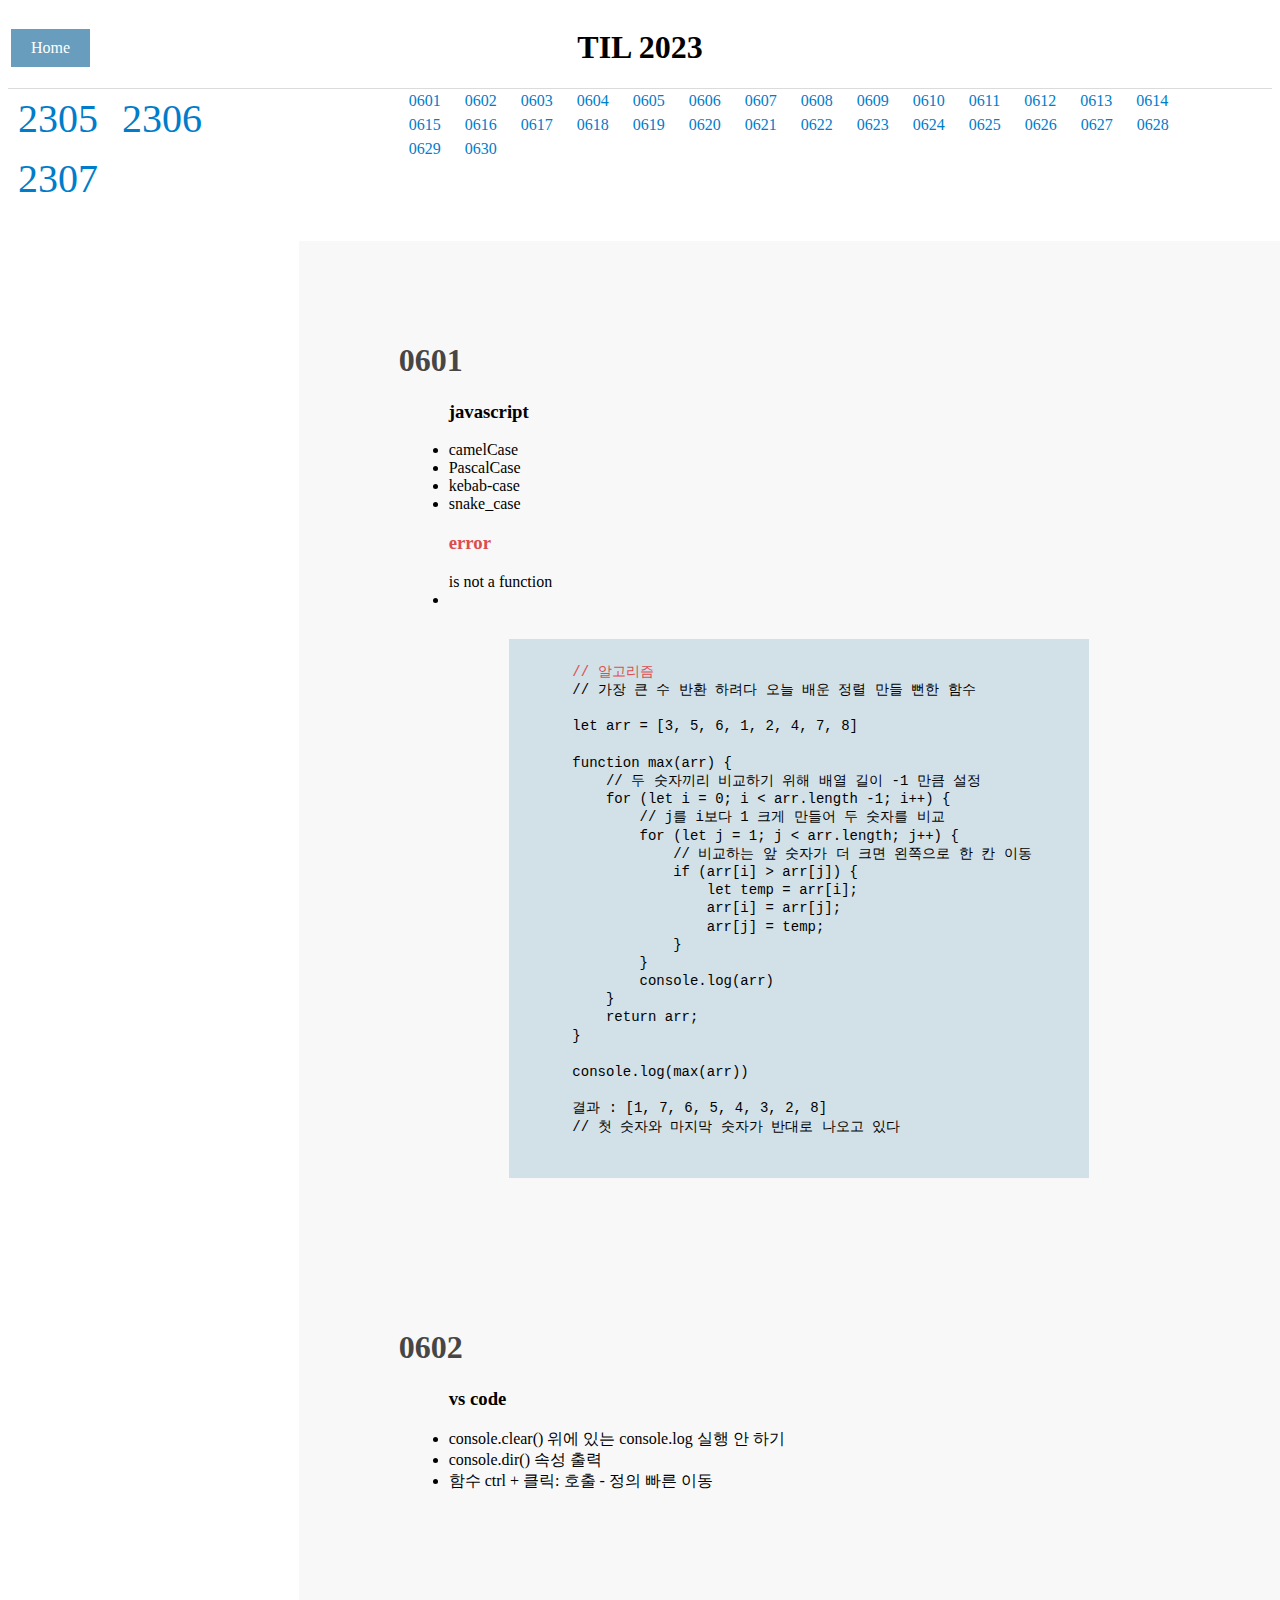
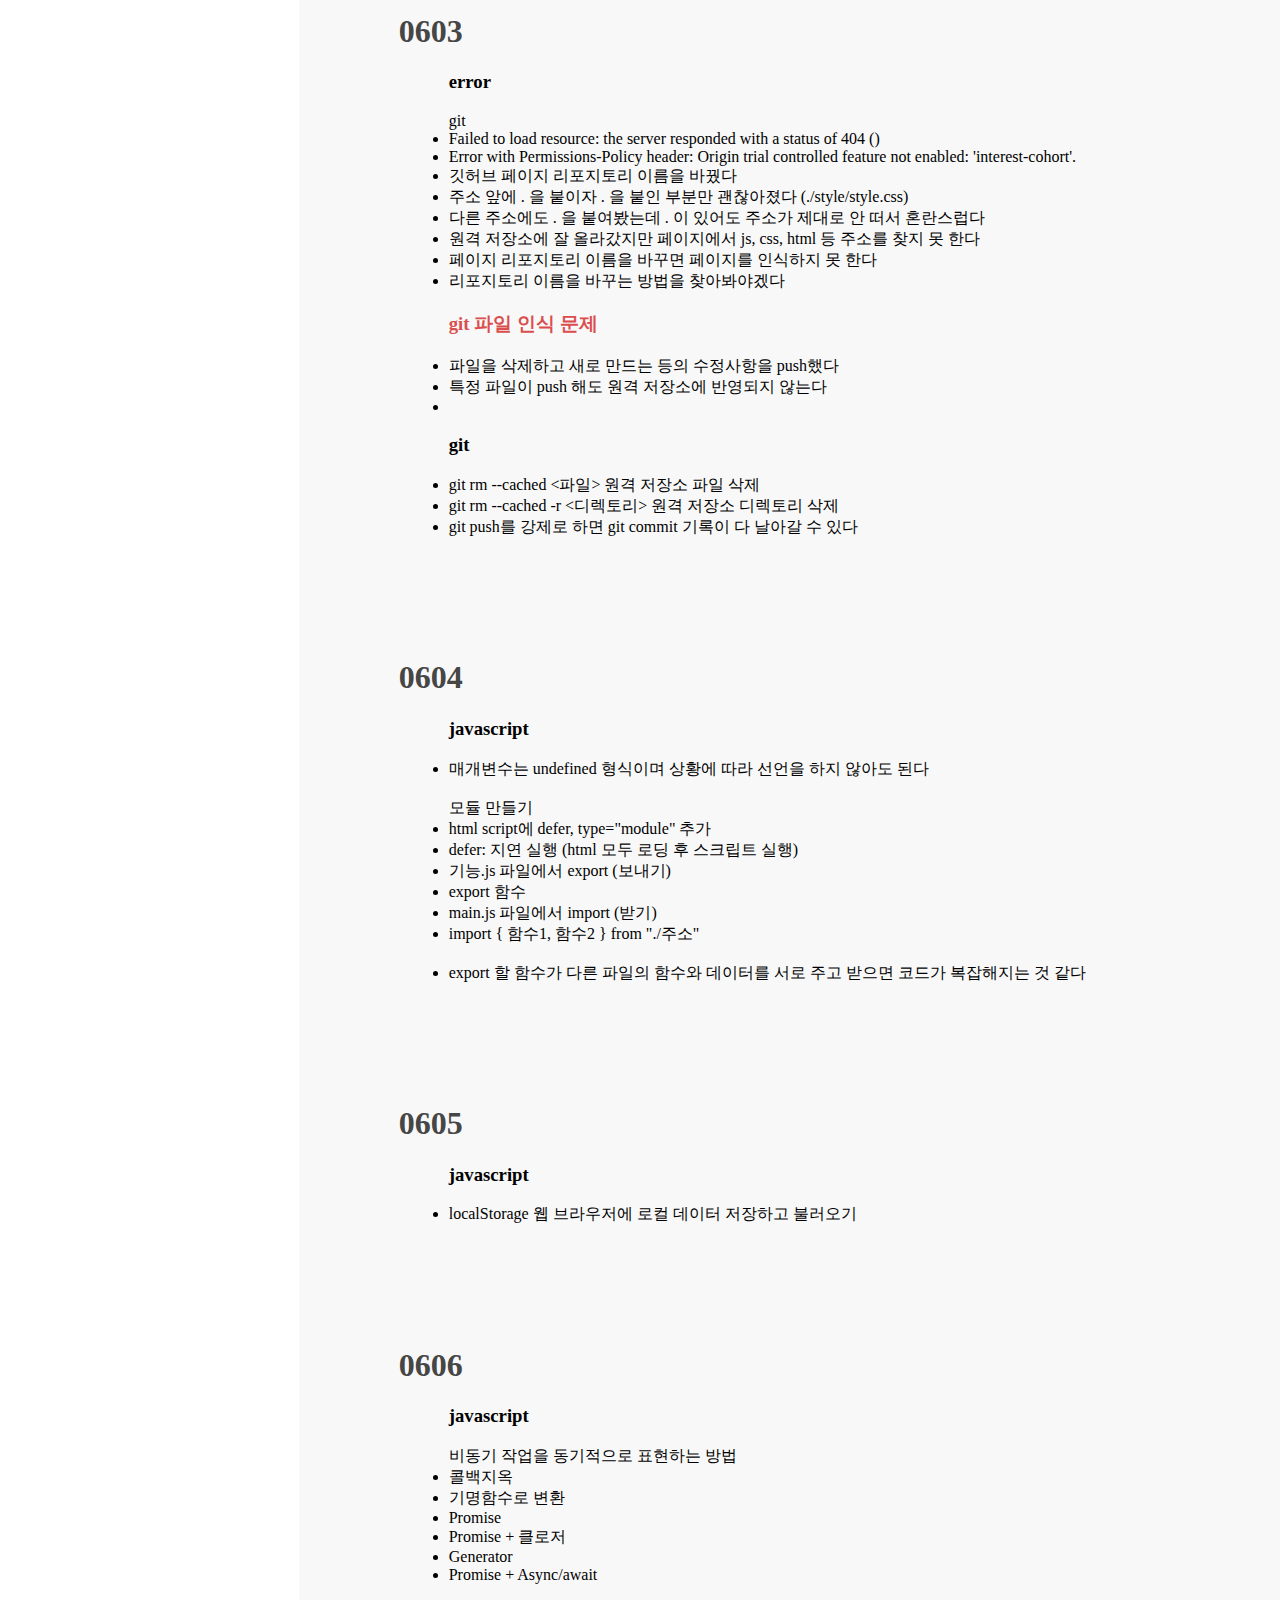
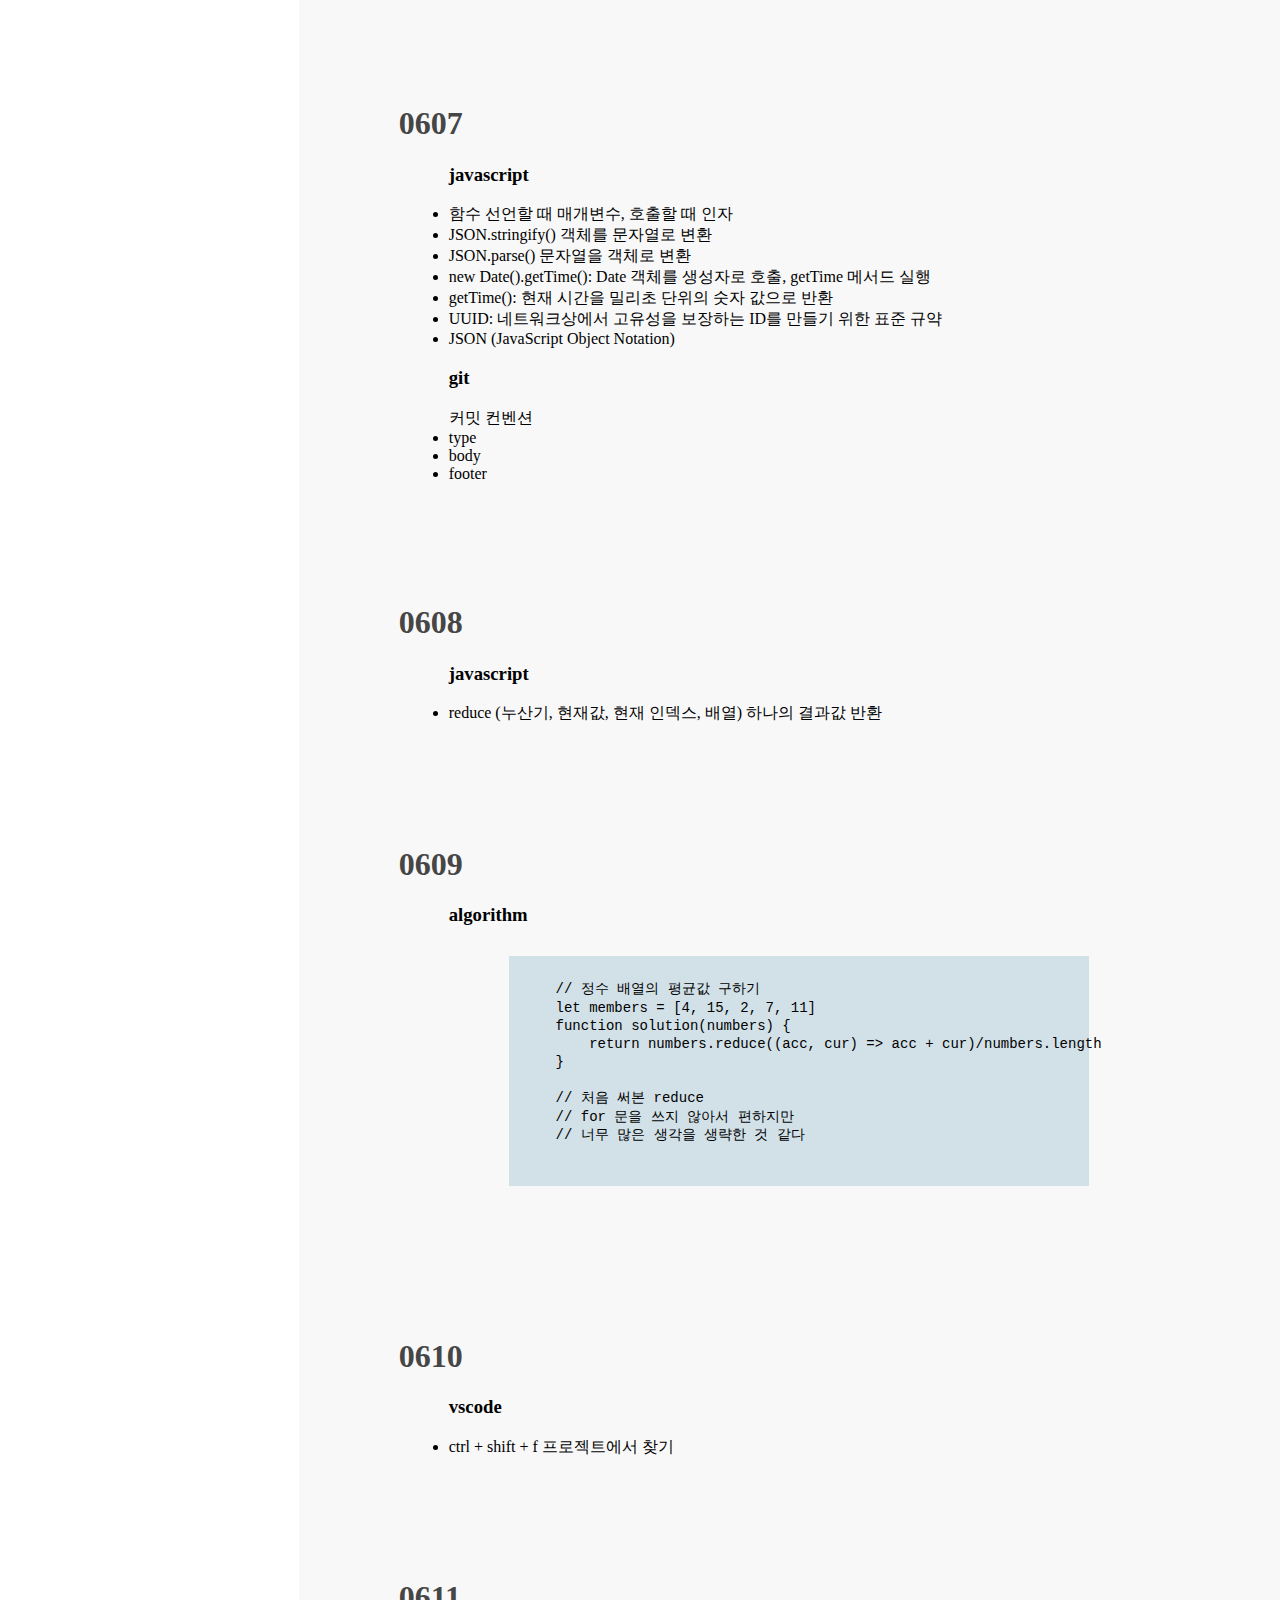
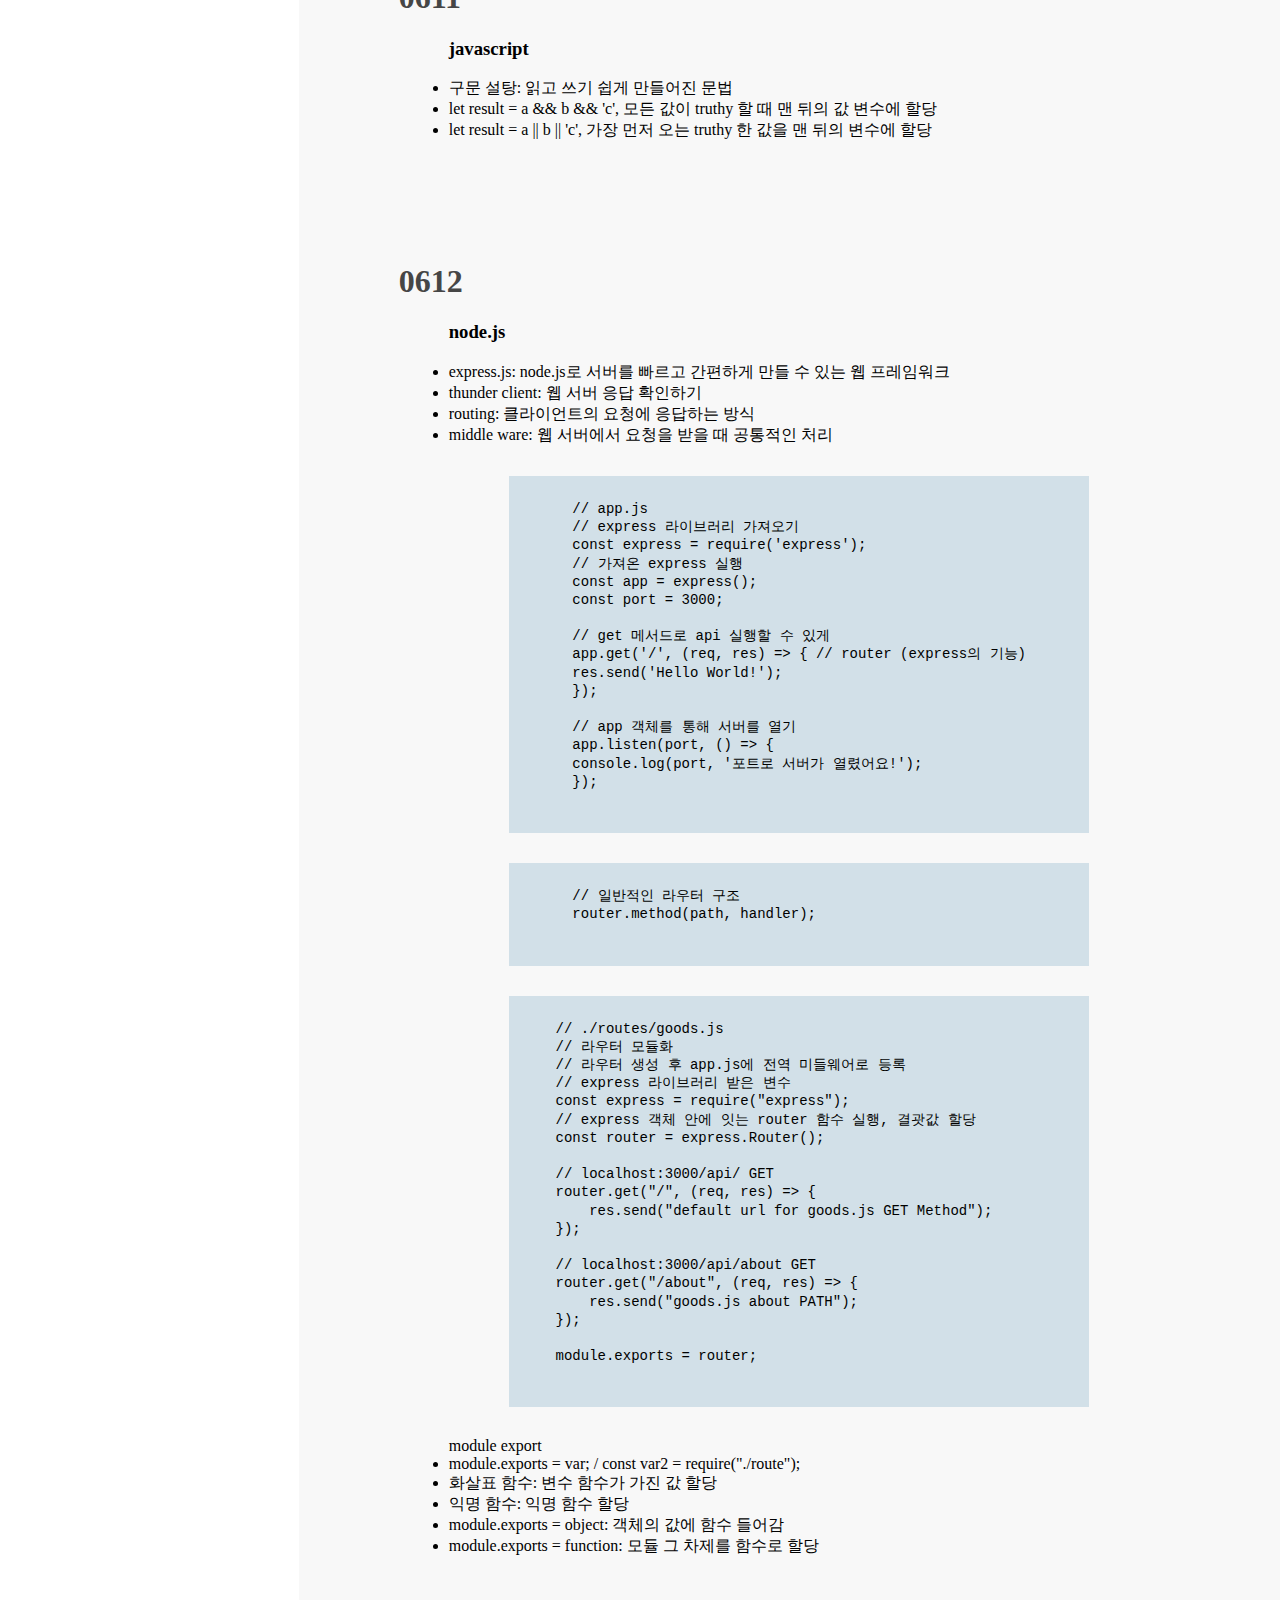
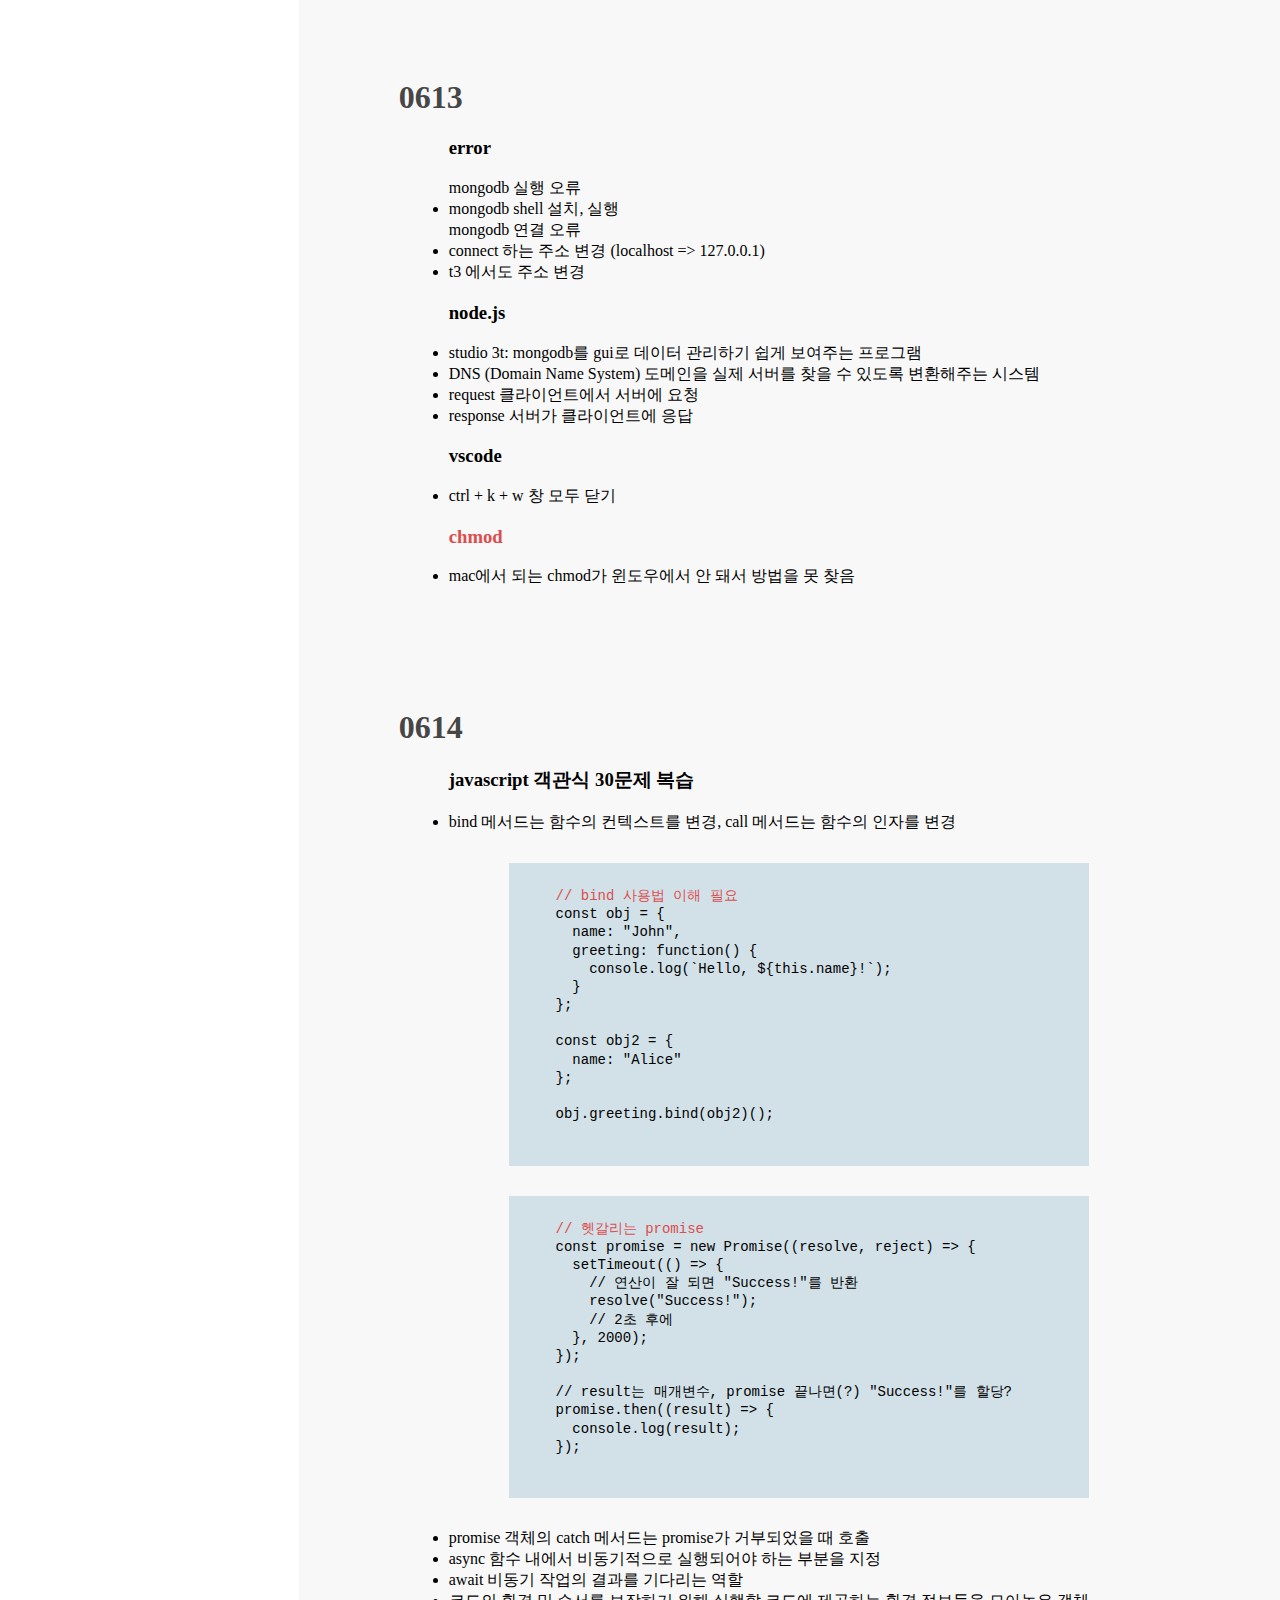
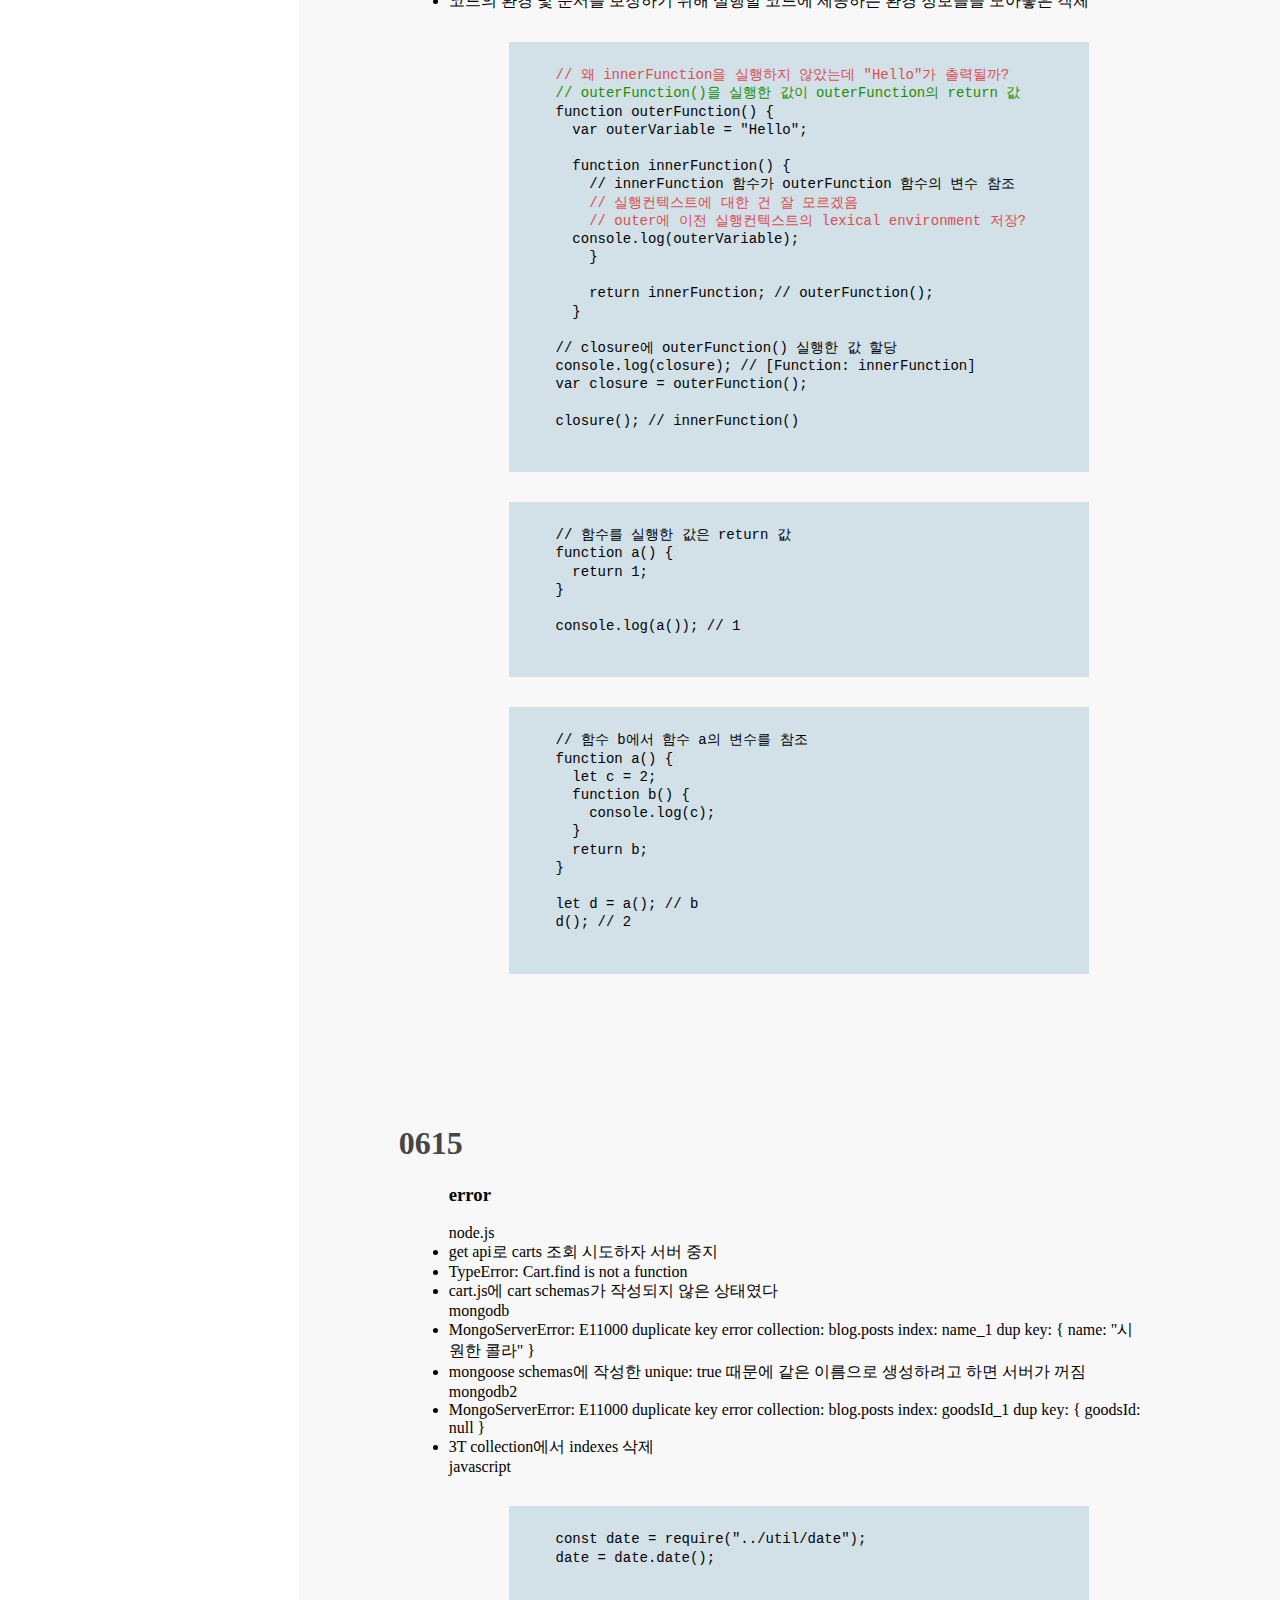
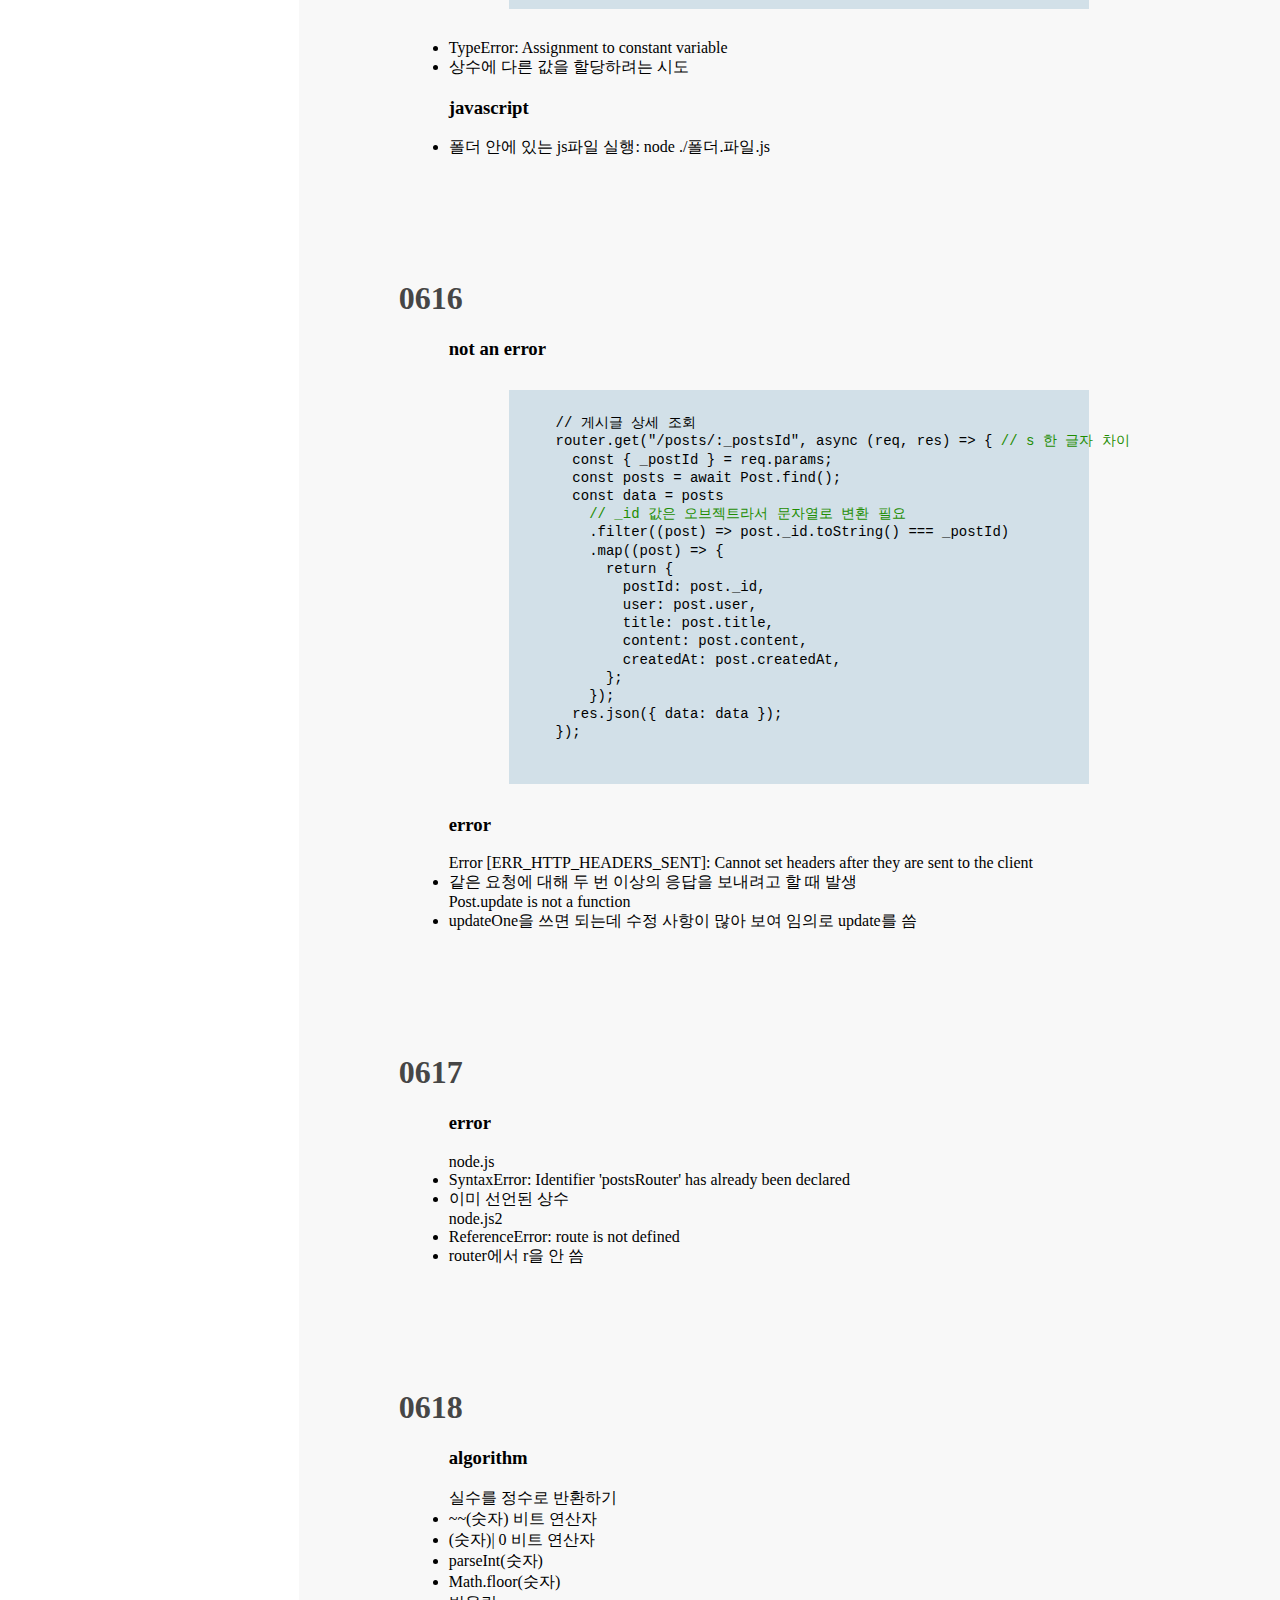
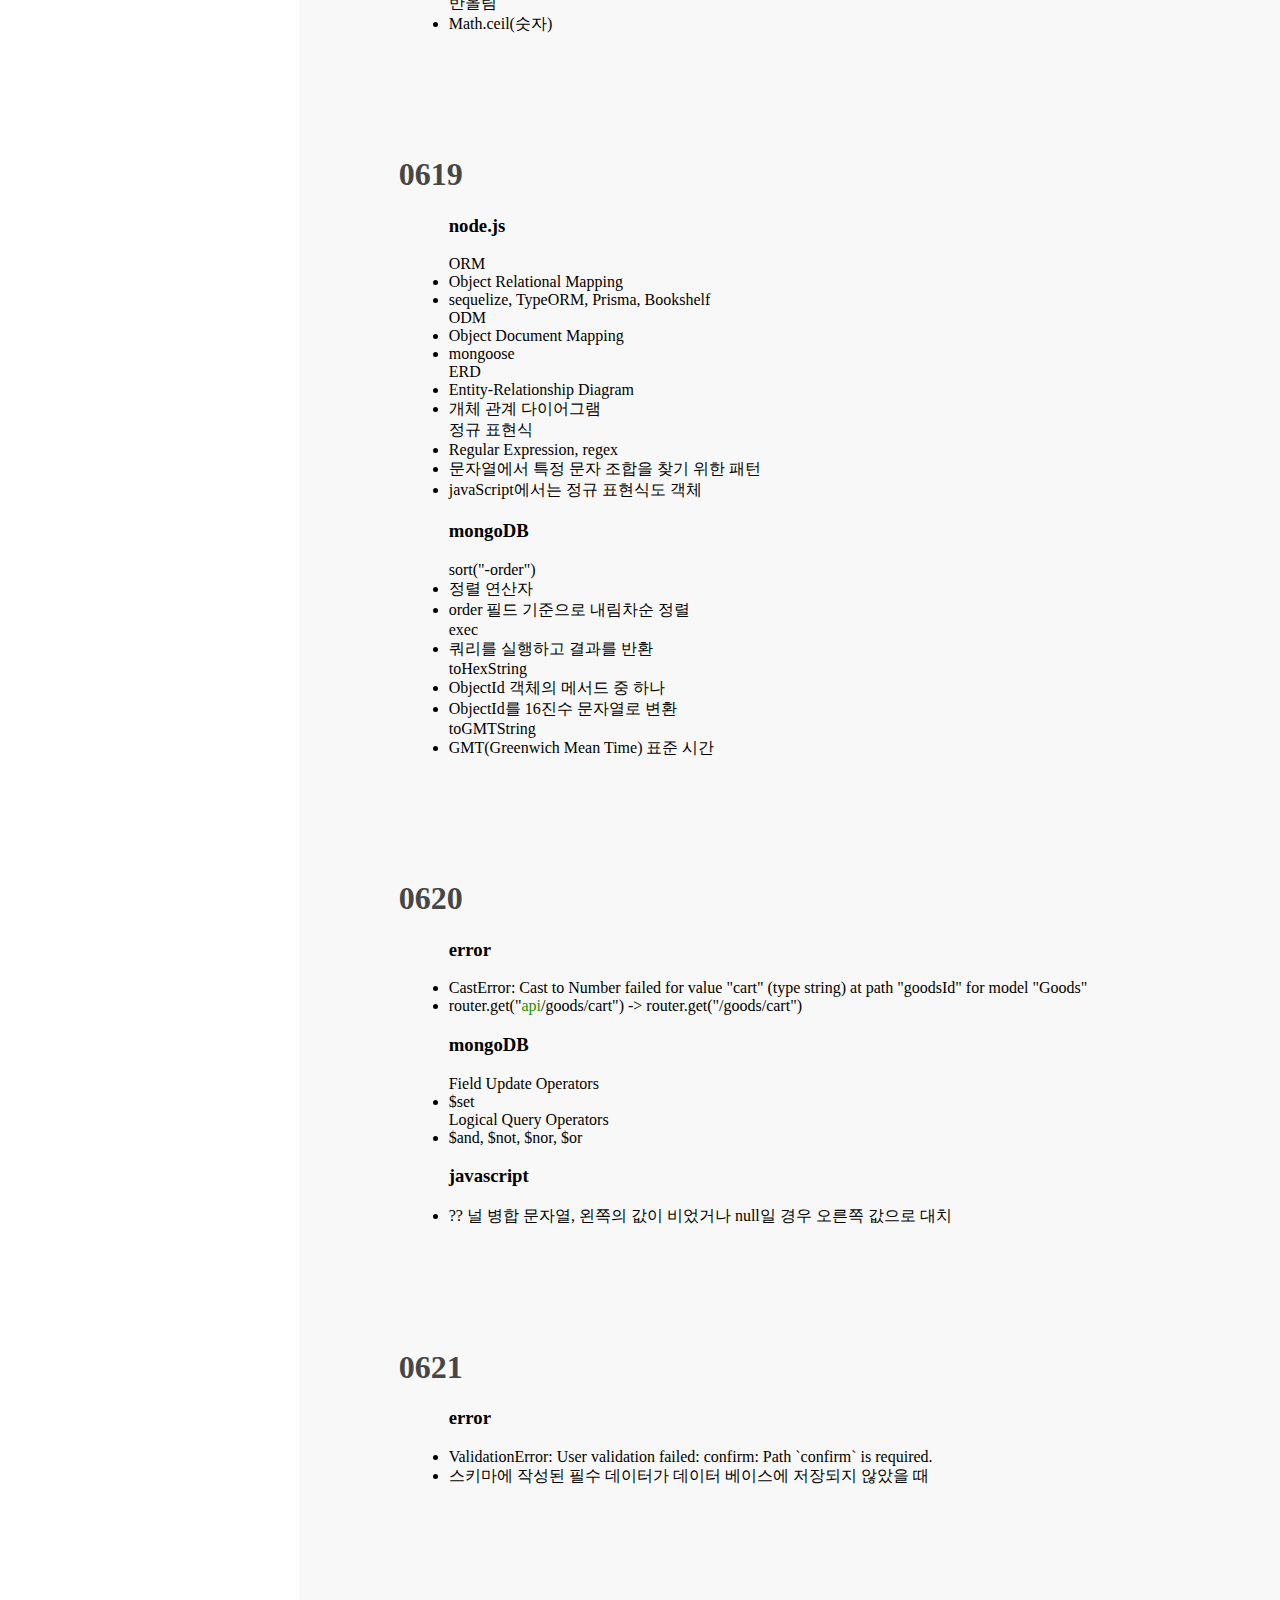
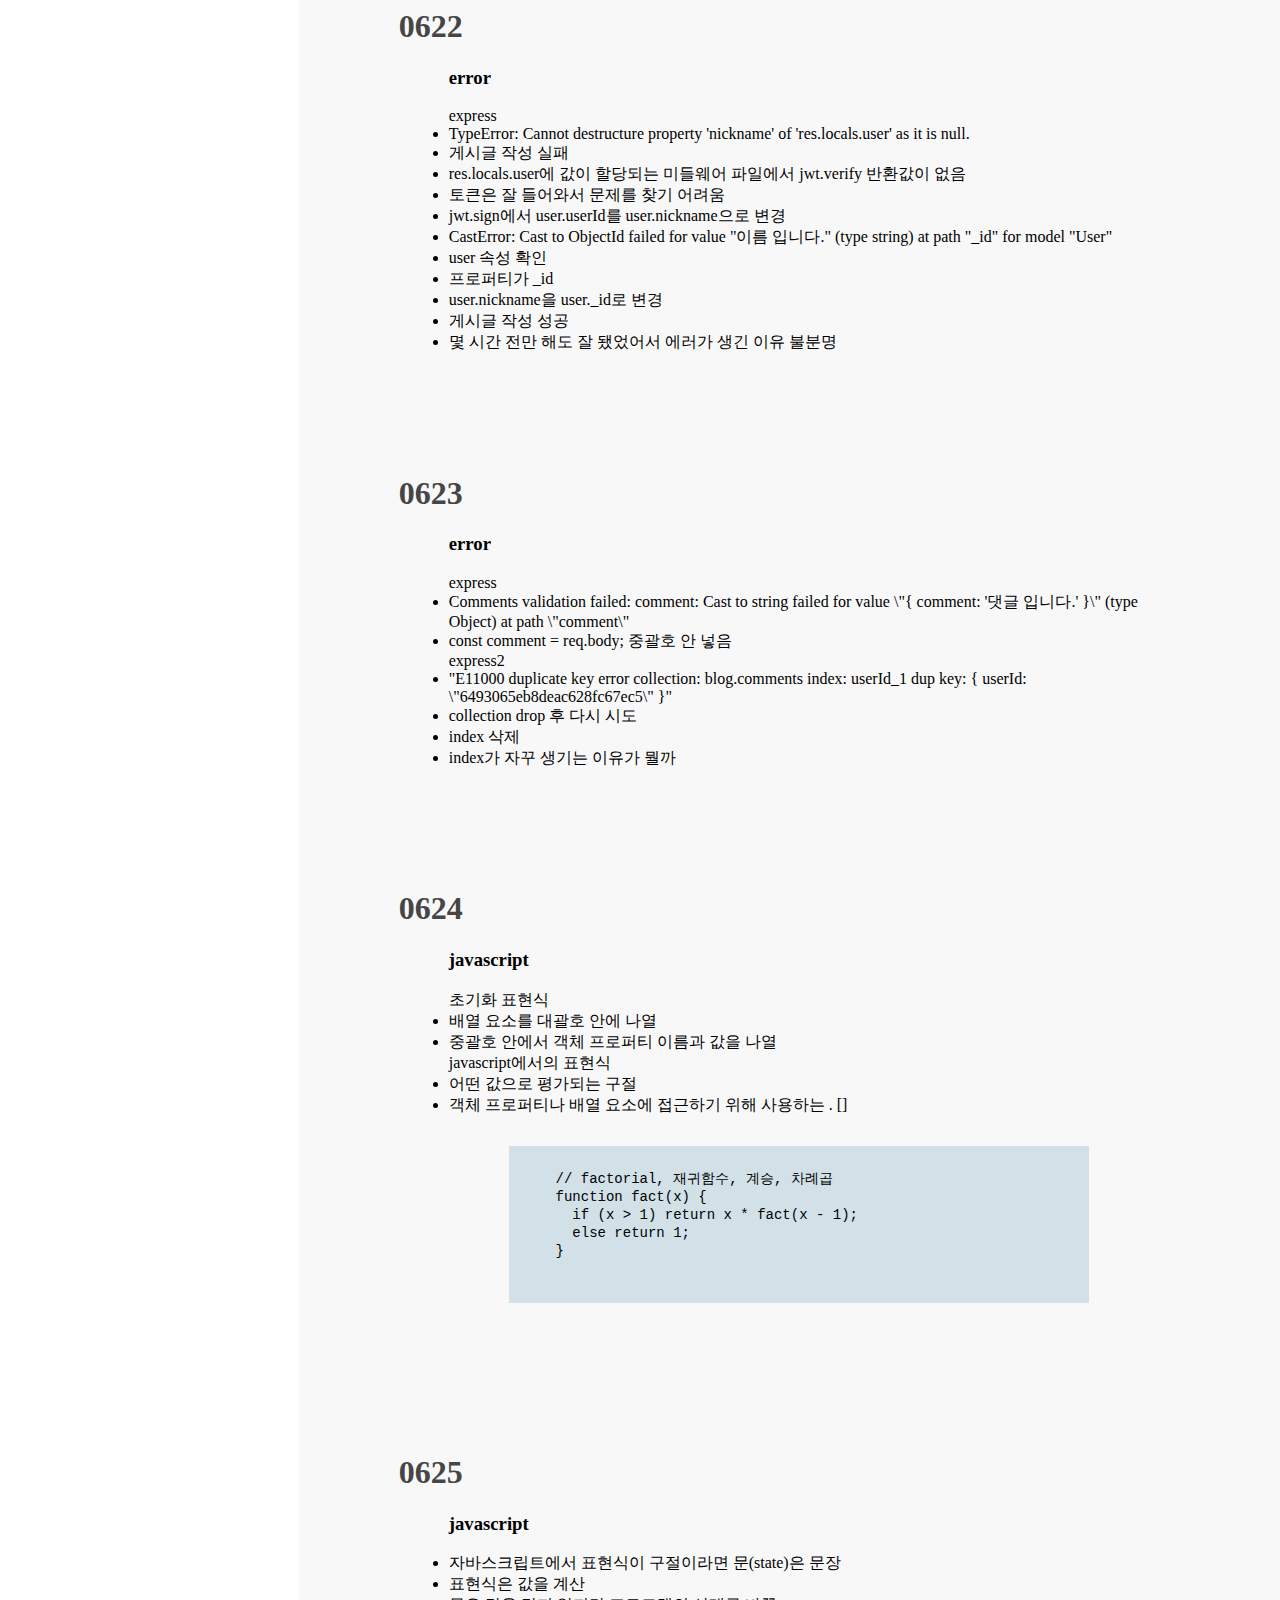
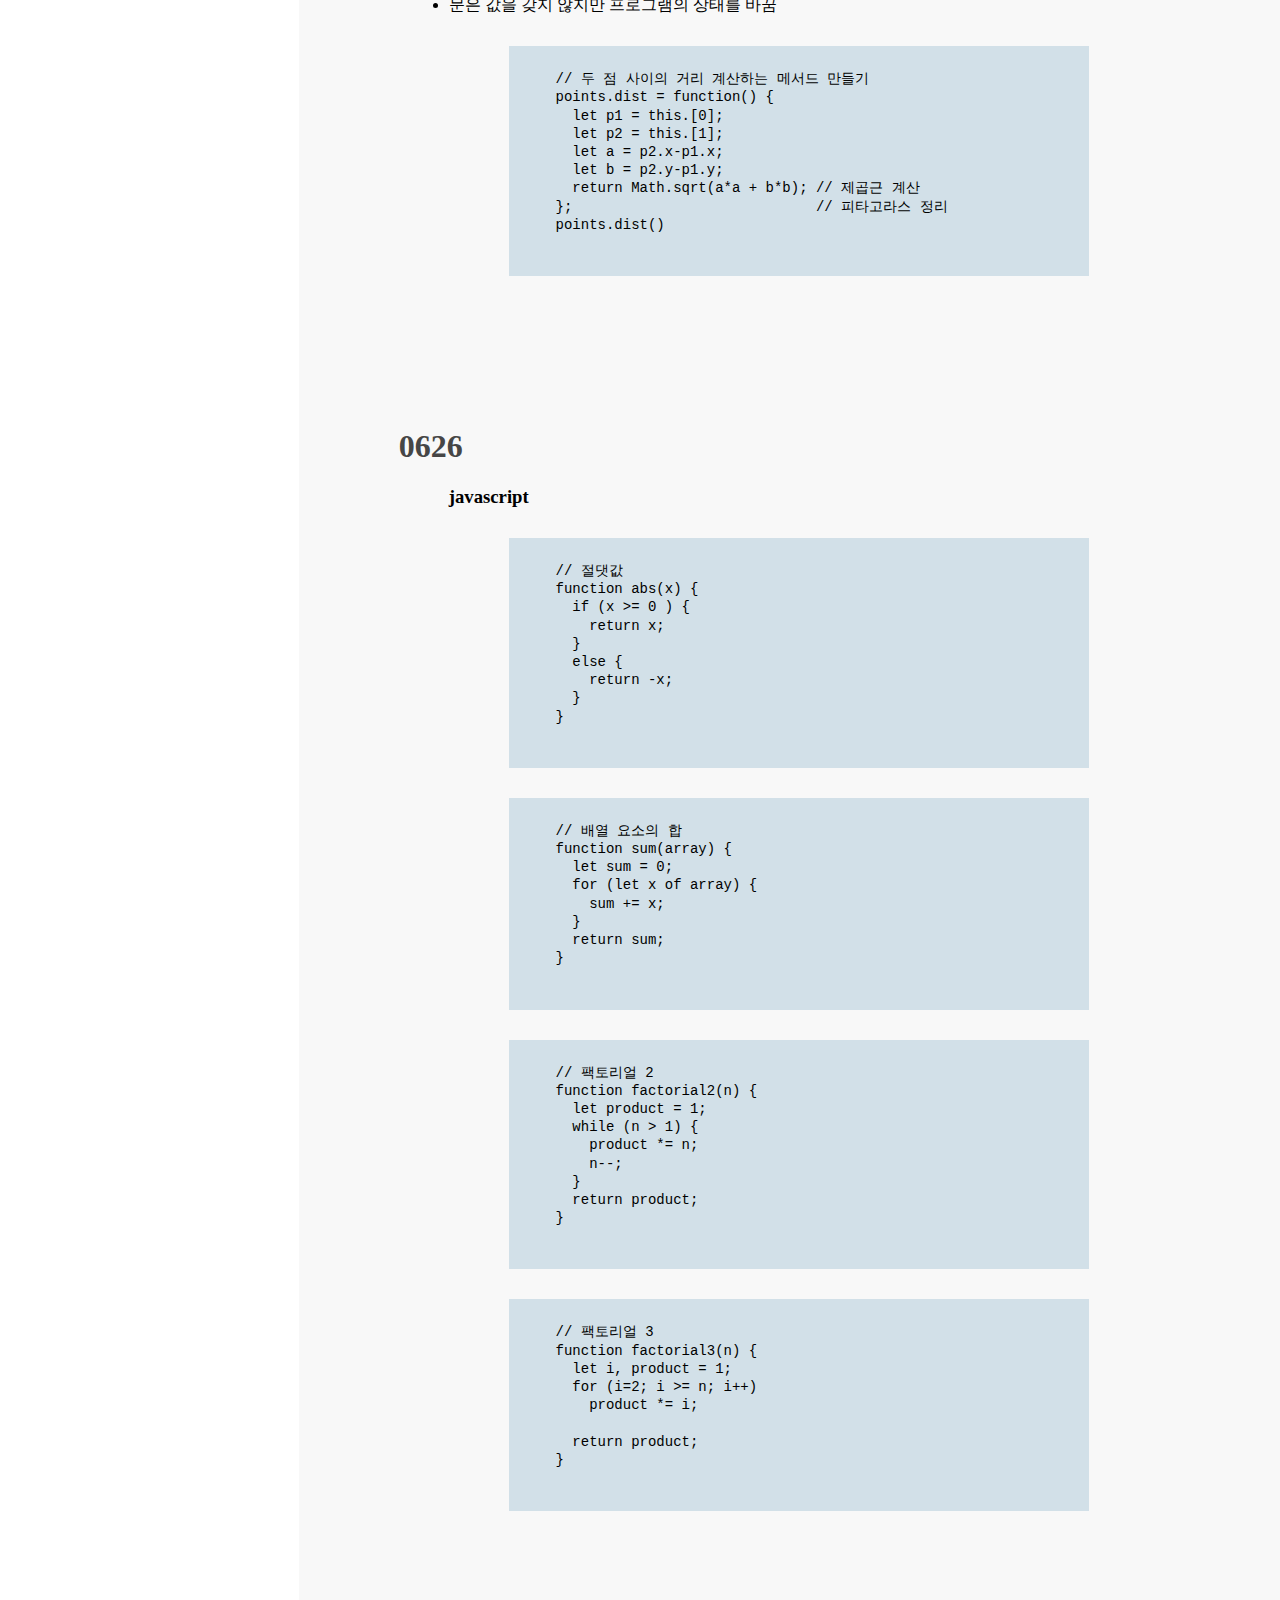
<file: pages/TIL2306.html>
<!DOCTYPE html>
<html lang="en">
  <head>
    <meta charset="UTF-8" />
    <meta http-equiv="X-UA-Compatible" content="IE=edge" />
    <meta name="viewport" content="width=device-width, initial-scale=1.0" />
    <title>2353Devrecords</title>
    <link rel="stylesheet" href="/style/style.css" />
    <script src="/src/main.js" defer></script>
  </head>
  <body>
    <a name="top"></a>
    <header>
      <div class="top-box">
        <div class="top-left-box">
          <nav>
            <a href="/index.html">Home</a>
          </nav>
        </div>
        <div class="top-middle-box">
          <h1>TIL 2023</h1>
        </div>
        <div class="top-right-box"></div>
      </div>
      <hr class="line" />
    </header>
    <main>
      <div class="month-link">
        <a href="/pages/TIL2305.html">2305</a>
        <a href="/pages/TIL2306.html">2306</a>
        <a href="/pages/TIL2307.html">2307</a>
      </div>
      <div class="middle-content">
        <div class="date-link">
          <a href="#0601">0601</a>
          <a href="#0602">0602</a>
          <a href="#0603">0603</a>
          <a href="#0604">0604</a>
          <a href="#0605">0605</a>
          <a href="#0606">0606</a>
          <a href="#0607">0607</a>
          <a href="#0608">0608</a>
          <a href="#0609">0609</a>
          <a href="#0610">0610</a>
          <a href="#0611">0611</a>
          <a href="#0612">0612</a>
          <a href="#0613">0613</a>
          <a href="#0614">0614</a>
          <a href="#0615">0615</a>
          <a href="#0616">0616</a>
          <a href="#0617">0617</a>
          <a href="#0618">0618</a>
          <a href="#0619">0619</a>
          <a href="#0620">0620</a>
          <a href="#0621">0621</a>
          <a href="#0622">0622</a>
          <a href="#0623">0623</a>
          <a href="#0624">0624</a>
          <a href="#0625">0625</a>
          <a href="#0626">0626</a>
          <a href="#0627">0627</a>
          <a href="#0628">0628</a>
          <a href="#0629">0629</a>
          <a href="#0630">0630</a>
        </div>
        <div class="content">
          <h1><a href="#top" name="0601">0601</a></h1>
          <div class="cnts">
            <h3>javascript</h3>
            <li>camelCase</li>
            <li>PascalCase</li>
            <li>kebab-case</li>
            <li>snake_case</li>
            <h3 class="unknown">error</h3>
            is not a function
            <li></li>

            <div class="code-box">
              <pre>
    <span class="unknown">// 알고리즘</span>
    // 가장 큰 수 반환 하려다 오늘 배운 정렬 만들 뻔한 함수

    let arr = [3, 5, 6, 1, 2, 4, 7, 8]

    function max(arr) {
        // 두 숫자끼리 비교하기 위해 배열 길이 -1 만큼 설정
        for (let i = 0; i &lt; arr.length -1; i++) {
            // j를 i보다 1 크게 만들어 두 숫자를 비교
            for (let j = 1; j &lt; arr.length; j++) {
                // 비교하는 앞 숫자가 더 크면 왼쪽으로 한 칸 이동
                if (arr[i] > arr[j]) {
                    let temp = arr[i];
                    arr[i] = arr[j];
                    arr[j] = temp;
                }
            }
            console.log(arr)
        }
        return arr;
    }

    console.log(max(arr))

    결과 : [1, 7, 6, 5, 4, 3, 2, 8]
    // 첫 숫자와 마지막 숫자가 반대로 나오고 있다
                        </pre>
            </div>
          </div>
          <h1><a href="#top" name="0602">0602</a></h1>
          <div class="cnts">
            <h3>vs code</h3>
            <li>console.clear() 위에 있는 console.log 실행 안 하기</li>
            <li>console.dir() 속성 출력</li>
            <li>함수 ctrl + 클릭: 호출 - 정의 빠른 이동</li>
          </div>
          <h1><a href="#top" name="0603">0603</a></h1>
          <div class="cnts">
            <h3>error</h3>
            git
            <li>
              Failed to load resource: the server responded with a status of 404
              ()
            </li>
            <li>
              Error with Permissions-Policy header: Origin trial controlled
              feature not enabled: 'interest-cohort'.
            </li>
            <li>깃허브 페이지 리포지토리 이름을 바꿨다</li>
            <li>
              주소 앞에 . 을 붙이자 . 을 붙인 부분만 괜찮아졌다
              (./style/style.css)
            </li>
            <li>
              다른 주소에도 . 을 붙여봤는데 . 이 있어도 주소가 제대로 안 떠서
              혼란스럽다
            </li>
            <li>
              원격 저장소에 잘 올라갔지만 페이지에서 js, css, html 등 주소를
              찾지 못 한다
            </li>
            <li>페이지 리포지토리 이름을 바꾸면 페이지를 인식하지 못 한다</li>
            <li>리포지토리 이름을 바꾸는 방법을 찾아봐야겠다</li>

            <h3 class="unknown">git 파일 인식 문제</h3>
            <li>파일을 삭제하고 새로 만드는 등의 수정사항을 push했다</li>
            <li>특정 파일이 push 해도 원격 저장소에 반영되지 않는다</li>

            <li></li>
            <h3>git</h3>
            <li>git rm --cached <파일> 원격 저장소 파일 삭제</li>
            <li>git rm --cached -r <디렉토리> 원격 저장소 디렉토리 삭제</li>
            <li>git push를 강제로 하면 git commit 기록이 다 날아갈 수 있다</li>
          </div>
          <h1><a href="#top" name="0604">0604</a></h1>
          <div class="cnts">
            <h3>javascript</h3>
            <li>
              매개변수는 undefined 형식이며 상황에 따라 선언을 하지 않아도 된다
            </li>
            <br />
            모듈 만들기
            <li>html script에 defer, type="module" 추가</li>
            <li>defer: 지연 실행 (html 모두 로딩 후 스크립트 실행)</li>
            <li>기능.js 파일에서 export (보내기)</li>
            <li>export 함수</li>
            <li>main.js 파일에서 import (받기)</li>
            <li>import { 함수1, 함수2 } from "./주소"</li>
            <br />
            <li>
              export 할 함수가 다른 파일의 함수와 데이터를 서로 주고 받으면
              코드가 복잡해지는 것 같다
            </li>
          </div>
          <h1><a href="#top" name="0605">0605</a></h1>
          <div class="cnts">
            <h3>javascript</h3>
            <li>localStorage 웹 브라우저에 로컬 데이터 저장하고 불러오기</li>
          </div>
          <h1><a href="#top" name="0606">0606</a></h1>
          <div class="cnts">
            <h3>javascript</h3>
            비동기 작업을 동기적으로 표현하는 방법
            <li>콜백지옥</li>
            <li>기명함수로 변환</li>
            <li>Promise</li>
            <li>Promise + 클로저</li>
            <li>Generator</li>
            <li>Promise + Async/await</li>
          </div>
          <h1><a href="#top" name="0607">0607</a></h1>
          <div class="cnts">
            <h3>javascript</h3>
            <li>함수 선언할 때 매개변수, 호출할 때 인자</li>
            <li>JSON.stringify() 객체를 문자열로 변환</li>
            <li>JSON.parse() 문자열을 객체로 변환</li>
            <li>
              new Date().getTime(): Date 객체를 생성자로 호출, getTime 메서드
              실행
            </li>
            <li>getTime(): 현재 시간을 밀리초 단위의 숫자 값으로 반환</li>
            <li>
              UUID: 네트워크상에서 고유성을 보장하는 ID를 만들기 위한 표준 규약
            </li>
            <li>JSON (JavaScript Object Notation)</li>
            <h3>git</h3>
            커밋 컨벤션
            <li>type</li>
            <li>body</li>
            <li>footer</li>
          </div>
          <h1><a href="#top" name="0608">0608</a></h1>
          <div class="cnts">
            <h3>javascript</h3>
            <li>
              reduce (누산기, 현재값, 현재 인덱스, 배열) 하나의 결과값 반환
            </li>
          </div>
          <h1><a href="#top" name="0609">0609</a></h1>
          <div class="cnts">
            <h3>algorithm</h3>
            <div class="code-box">
              <pre>
  // 정수 배열의 평균값 구하기
  let members = [4, 15, 2, 7, 11]
  function solution(numbers) {
      return numbers.reduce((acc, cur) => acc + cur)/numbers.length
  }

  // 처음 써본 reduce
  // for 문을 쓰지 않아서 편하지만
  // 너무 많은 생각을 생략한 것 같다
            </pre
              >
            </div>
          </div>
          <h1><a href="#top" name="0610">0610</a></h1>
          <div class="cnts">
            <h3>vscode</h3>
            <li>ctrl + shift + f 프로젝트에서 찾기</li>
          </div>
          <h1><a href="#top" name="0611">0611</a></h1>
          <div class="cnts">
            <h3>javascript</h3>
            <li>구문 설탕: 읽고 쓰기 쉽게 만들어진 문법</li>
            <li>
              let result = a && b && 'c', 모든 값이 truthy 할 때 맨 뒤의 값
              변수에 할당
            </li>
            <li>
              let result = a || b || 'c', 가장 먼저 오는 truthy 한 값을 맨 뒤의
              변수에 할당
            </li>
          </div>
          <h1><a href="#top" name="0612">0612</a></h1>
          <div class="cnts">
            <h3>node.js</h3>
            <li>
              express.js: node.js로 서버를 빠르고 간편하게 만들 수 있는 웹
              프레임워크
            </li>
            <li>thunder client: 웹 서버 응답 확인하기</li>
            <li>routing: 클라이언트의 요청에 응답하는 방식</li>
            <li>middle ware: 웹 서버에서 요청을 받을 때 공통적인 처리</li>
            <div class="code-box">
              <pre>
    // app.js
    // express 라이브러리 가져오기
    const express = require('express');
    // 가져온 express 실행
    const app = express();
    const port = 3000;

    // get 메서드로 api 실행할 수 있게
    app.get('/', (req, res) => { // router (express의 기능)
    res.send('Hello World!');
    });

    // app 객체를 통해 서버를 열기
    app.listen(port, () => {
    console.log(port, '포트로 서버가 열렸어요!');
    });
                            </pre
              >
            </div>
            <div class="code-box">
              <pre>
    // 일반적인 라우터 구조
    router.method(path, handler);
                            </pre
              >
            </div>
            <div class="code-box">
              <pre>
  // ./routes/goods.js
  // 라우터 모듈화
  // 라우터 생성 후 app.js에 전역 미들웨어로 등록
  // express 라이브러리 받은 변수
  const express = require("express");
  // express 객체 안에 잇는 router 함수 실행, 결괏값 할당
  const router = express.Router();

  // localhost:3000/api/ GET
  router.get("/", (req, res) => {
      res.send("default url for goods.js GET Method");
  });

  // localhost:3000/api/about GET
  router.get("/about", (req, res) => {
      res.send("goods.js about PATH");
  });

  module.exports = router;
            </pre
              >
            </div>
            module export
            <li>module.exports = var; / const var2 = require("./route");</li>
            <li>화살표 함수: 변수 함수가 가진 값 할당</li>
            <li>익명 함수: 익명 함수 할당</li>
            <li>module.exports = object: 객체의 값에 함수 들어감</li>
            <li>module.exports = function: 모듈 그 차제를 함수로 할당</li>
          </div>
          <h1><a href="#top" name="0613">0613</a></h1>
          <div class="cnts">
            <h3>error</h3>
            mongodb 실행 오류
            <li>mongodb shell 설치, 실행</li>
            mongodb 연결 오류
            <li>connect 하는 주소 변경 (localhost => 127.0.0.1)</li>
            <li>t3 에서도 주소 변경</li>
            <h3>node.js</h3>
            <li>
              studio 3t: mongodb를 gui로 데이터 관리하기 쉽게 보여주는 프로그램
            </li>
            <li>
              DNS (Domain Name System) 도메인을 실제 서버를 찾을 수 있도록
              변환해주는 시스템
            </li>
            <li>request 클라이언트에서 서버에 요청</li>
            <li>response 서버가 클라이언트에 응답</li>
            <h3>vscode</h3>
            <li>ctrl + k + w 창 모두 닫기</li>
            <span class="unknown"><h3>chmod</h3></span>
            <li>mac에서 되는 chmod가 윈도우에서 안 돼서 방법을 못 찾음</li>
          </div>
          <h1><a href="#top" name="0614">0614</a></h1>
          <div class="cnts">
            <h3>javascript 객관식 30문제 복습</h3>
            <li>
              bind 메서드는 함수의 컨텍스트를 변경, call 메서드는 함수의 인자를
              변경
            </li>
            <div class="code-box">
              <pre>
  <span class="unknown">// bind 사용법 이해 필요</span>
  const obj = {
    name: "John",
    greeting: function() {
      console.log(`Hello, ${this.name}!`);
    }
  };

  const obj2 = {
    name: "Alice"
  };

  obj.greeting.bind(obj2)();
            </pre>
            </div>
            <div class="code-box">
              <pre>
  <span class="unknown">// 헷갈리는 promise</span>
  const promise = new Promise((resolve, reject) => {
    setTimeout(() => {
      // 연산이 잘 되면 "Success!"를 반환
      resolve("Success!");
      // 2초 후에
    }, 2000);
  });

  // result는 매개변수, promise 끝나면(?) "Success!"를 할당?
  promise.then((result) => {
    console.log(result);
  });
            </pre>
            </div>
            <li>promise 객체의 catch 메서드는 promise가 거부되었을 때 호출</li>
            <li>async 함수 내에서 비동기적으로 실행되어야 하는 부분을 지정</li>
            <li>await 비동기 작업의 결과를 기다리는 역할</li>
            <li>
              코드의 환경 및 순서를 보장하기 위해 실행할 코드에 제공하는 환경
              정보들을 모아놓은 객체
            </li>
            <div class="code-box">
              <pre>
  <span class="unknown">// 왜 innerFunction을 실행하지 않았는데 "Hello"가 출력될까?</span>
  <span class="add">// outerFunction()을 실행한 값이 outerFunction의 return 값</span>
  function outerFunction() {
    var outerVariable = "Hello";

    function innerFunction() {
      // innerFunction 함수가 outerFunction 함수의 변수 참조
      <span class="unknown">// 실행컨텍스트에 대한 건 잘 모르겠음</span>
      <span class="unknown">// outer에 이전 실행컨텍스트의 lexical environment 저장?</span>
    console.log(outerVariable);
      }

      return innerFunction; // outerFunction();
    }

  // closure에 outerFunction() 실행한 값 할당
  console.log(closure); // [Function: innerFunction]
  var closure = outerFunction();

  closure(); // innerFunction()
            </pre>
            </div>
            <div class="code-box">
              <pre>
  // 함수를 실행한 값은 return 값
  function a() {
    return 1;
  }

  console.log(a()); // 1
            </pre
              >
            </div>
            <div class="code-box">
              <pre>
  // 함수 b에서 함수 a의 변수를 참조
  function a() {
    let c = 2;
    function b() {
      console.log(c);
    }
    return b;
  }

  let d = a(); // b
  d(); // 2
            </pre
              >
            </div>
          </div>
          <h1><a href="#top" name="0615">0615</a></h1>
          <div class="cnts">
            <h3>error</h3>
            node.js
            <li>get api로 carts 조회 시도하자 서버 중지</li>
            <li>TypeError: Cart.find is not a function</li>
            <li>cart.js에 cart schemas가 작성되지 않은 상태였다</li>
            mongodb
            <li>
              MongoServerError: E11000 duplicate key error collection:
              blog.posts index: name_1 dup key: { name: "시원한 콜라" }
            </li>
            <li>
              mongoose schemas에 작성한 unique: true 때문에 같은 이름으로
              생성하려고 하면 서버가 꺼짐
            </li>
            mongodb2
            <li>
              MongoServerError: E11000 duplicate key error collection:
              blog.posts index: goodsId_1 dup key: { goodsId: null }
            </li>
            <li>3T collection에서 indexes 삭제</li>
            javascript
            <div class="code-box">
              <pre>
  const date = require("../util/date");
  date = date.date();
            </pre
              >
            </div>
            <li>TypeError: Assignment to constant variable</li>
            <li>상수에 다른 값을 할당하려는 시도</li>
            <h3>javascript</h3>
            <li>폴더 안에 있는 js파일 실행: node ./폴더.파일.js</li>
          </div>
          <h1><a href="#top" name="0616">0616</a></h1>
          <div class="cnts">
            <h3>not an error</h3>
            <div class="code-box">
              <pre>
  // 게시글 상세 조회
  router.get("/posts/:_postsId", async (req, res) => { <span class="add">// s 한 글자 차이</span>
    const { _postId } = req.params;
    const posts = await Post.find();
    const data = posts
      <span class="add">// _id 값은 오브젝트라서 문자열로 변환 필요</span>
      .filter((post) => post._id.toString() === _postId)
      .map((post) => {
        return {
          postId: post._id,
          user: post.user,
          title: post.title,
          content: post.content,
          createdAt: post.createdAt,
        };
      });
    res.json({ data: data });
  });
            </pre>
            </div>
            <h3>error</h3>
            Error [ERR_HTTP_HEADERS_SENT]: Cannot set headers after they are
            sent to the client
            <li>같은 요청에 대해 두 번 이상의 응답을 보내려고 할 때 발생</li>
            Post.update is not a function
            <li>
              updateOne을 쓰면 되는데 수정 사항이 많아 보여 임의로 update를 씀
            </li>
          </div>
          <h1><a href="#top" name="0617">0617</a></h1>
          <div class="cnts">
            <h3>error</h3>
            node.js
            <li>
              SyntaxError: Identifier 'postsRouter' has already been declared
            </li>
            <li>이미 선언된 상수</li>
            node.js2
            <li>ReferenceError: route is not defined</li>
            <li>router에서 r을 안 씀</li>
          </div>
          <h1><a href="#top" name="0618">0618</a></h1>
          <div class="cnts">
            <h3>algorithm</h3>
            실수를 정수로 반환하기
            <li>~~(숫자) 비트 연산자</li>
            <li>(숫자)| 0 비트 연산자</li>
            <li>parseInt(숫자)</li>
            <li>Math.floor(숫자)</li>
            반올림
            <li>Math.ceil(숫자)</li>
          </div>
          <h1><a href="#top" name="0619">0619</a></h1>
          <div class="cnts">
            <h3>node.js</h3>
            ORM
            <li>Object Relational Mapping</li>
            <li>sequelize, TypeORM, Prisma, Bookshelf</li>
            ODM
            <li>Object Document Mapping</li>
            <li>mongoose</li>
            ERD
            <li>Entity-Relationship Diagram</li>
            <li>개체 관계 다이어그램</li>
            정규 표현식
            <li>Regular Expression, regex</li>
            <li>문자열에서 특정 문자 조합을 찾기 위한 패턴</li>
            <li>javaScript에서는 정규 표현식도 객체</li>
            <h3>mongoDB</h3>
            sort("-order")
            <li>정렬 연산자</li>
            <li>order 필드 기준으로 내림차순 정렬</li>
            exec
            <li>쿼리를 실행하고 결과를 반환</li>
            toHexString
            <li>ObjectId 객체의 메서드 중 하나</li>
            <li>ObjectId를 16진수 문자열로 변환</li>
            toGMTString
            <li>GMT(Greenwich Mean Time) 표준 시간</li>
          </div>
          <h1><a href="#top" name="0620">0620</a></h1>
          <div class="cnts">
            <h3>error</h3>
            <li>
              CastError: Cast to Number failed for value "cart" (type string) at
              path "goodsId" for model "Goods"
            </li>
            <li>
              router.get("<span class="add">api</span>/goods/cart") ->
              router.get("/goods/cart")
            </li>
            <h3>mongoDB</h3>
            Field Update Operators
            <li>$set</li>
            Logical Query Operators
            <li>$and, $not, $nor, $or</li>
            <h3>javascript</h3>
            <li>
              ?? 널 병합 문자열, 왼쪽의 값이 비었거나 null일 경우 오른쪽 값으로
              대치
            </li>
          </div>
          <h1><a href="#top" name="0621">0621</a></h1>
          <div class="cnts">
            <h3>error</h3>
            <li>
              ValidationError: User validation failed: confirm: Path `confirm`
              is required.
            </li>
            <li>
              스키마에 작성된 필수 데이터가 데이터 베이스에 저장되지 않았을 때
            </li>
          </div>
          <h1><a href="#top" name="0622">0622</a></h1>
          <div class="cnts">
            <h3>error</h3>
            express
            <li>
              TypeError: Cannot destructure property 'nickname' of
              'res.locals.user' as it is null.
            </li>
            <li>게시글 작성 실패</li>
            <li>
              res.locals.user에 값이 할당되는 미들웨어 파일에서 jwt.verify
              반환값이 없음
            </li>
            <li>토큰은 잘 들어와서 문제를 찾기 어려움</li>
            <li>jwt.sign에서 user.userId를 user.nickname으로 변경</li>
            <li>
              CastError: Cast to ObjectId failed for value "이름 입니다." (type
              string) at path "_id" for model "User"
            </li>
            <li>user 속성 확인</li>
            <li>프로퍼티가 _id</li>
            <li>user.nickname을 user._id로 변경</li>
            <li>게시글 작성 성공</li>
            <li>몇 시간 전만 해도 잘 됐었어서 에러가 생긴 이유 불분명</li>
          </div>
          <h1><a href="#top" name="0623">0623</a></h1>
          <div class="cnts">
            <h3>error</h3>
            express
            <li>
              Comments validation failed: comment: Cast to string failed for
              value \"{ comment: '댓글 입니다.' }\" (type Object) at path
              \"comment\"
            </li>
            <li>const comment = req.body; 중괄호 안 넣음</li>
            express2
            <li>
              "E11000 duplicate key error collection: blog.comments index:
              userId_1 dup key: { userId: \"6493065eb8deac628fc67ec5\" }"
            </li>
            <li>collection drop 후 다시 시도</li>
            <li>index 삭제</li>
            <li>index가 자꾸 생기는 이유가 뭘까</li>
          </div>
          <h1><a href="#top" name="0624">0624</a></h1>
          <div class="cnts">
            <h3>javascript</h3>
            초기화 표현식
            <li>배열 요소를 대괄호 안에 나열</li>
            <li>중괄호 안에서 객체 프로퍼티 이름과 값을 나열</li>
            javascript에서의 표현식
            <li>어떤 값으로 평가되는 구절</li>
            <li>객체 프로퍼티나 배열 요소에 접근하기 위해 사용하는 . []</li>
            <div class="code-box">
              <pre>
  // factorial, 재귀함수, 계승, 차례곱
  function fact(x) {
    if (x > 1) return x * fact(x - 1);
    else return 1;
  }
            </pre
              >
            </div>
          </div>
          <h1><a href="#top" name="0625">0625</a></h1>
          <div class="cnts">
            <h3>javascript</h3>
            <li>자바스크립트에서 표현식이 구절이라면 문(state)은 문장</li>
            <li>표현식은 값을 계산</li>
            <li>문은 값을 갖지 않지만 프로그램의 상태를 바꿈</li>
            <div class="code-box">
              <pre>
  // 두 점 사이의 거리 계산하는 메서드 만들기
  points.dist = function() {
    let p1 = this.[0];
    let p2 = this.[1];
    let a = p2.x-p1.x;
    let b = p2.y-p1.y;
    return Math.sqrt(a*a + b*b); // 제곱근 계산
  };                             // 피타고라스 정리
  points.dist()
            </pre
              >
            </div>
          </div>
          <h1><a href="#top" name="0626">0626</a></h1>
          <div class="cnts">
            <h3>javascript</h3>
            <div class="code-box">
              <pre>
  // 절댓값
  function abs(x) {
    if (x >= 0 ) {
      return x;
    }
    else {
      return -x;
    }
  }
            </pre
              >
            </div>
            <div class="code-box">
              <pre>
  // 배열 요소의 합
  function sum(array) {
    let sum = 0;
    for (let x of array) {
      sum += x;
    }
    return sum;
  }
            </pre
              >
            </div>
            <div class="code-box">
              <pre>
  // 팩토리얼 2
  function factorial2(n) {
    let product = 1;
    while (n > 1) {
      product *= n;
      n--;
    }
    return product;
  }
            </pre
              >
            </div>
            <div class="code-box">
              <pre>
  // 팩토리얼 3
  function factorial3(n) {
    let i, product = 1;
    for (i=2; i >= n; i++)
      product *= i;

    return product;
  }
            </pre
              >
            </div>
          </div>
          <h1><a href="#top" name="0627">0627</a></h1>
          <div class="cnts">
            <h3><span class="unknown">javascript</span></h3>
            <div class="code-box">
              <pre>
  class Point {         // 클래스
    constructor(x,y) {  // 새 인스턴스 초기화 하는 생성자 함수
      this.x;           // this는 객체
      this.y;           // 함수에 전달된 인자를 객체의 프로퍼티로 저장
    }
    distance() {            // 원점과 지점 사이의 거리 계산하는 메서드
      return Math.sqrt(     // x^2 + y^2 의 제곱근 반환
        this.x * this.x +   
        this.y * this.y     // this는 distance 메서드를 호출하는 Point 객체
      );
    }
  }
  // 생성자 함수와 new 키워드로 Point 객체 만들기
  let p = new Point(1, 1);

  // Point 객체 p에서 메서드 사용
  p.distance() // Math.SQRT(2)
            </pre
              >
            </div>
          </div>
          <h1><a href="#top" name="0628">0628</a></h1>
          <div class="cnts">
            <h3>javascript</h3>
            <li>literal 프로그램 안에 직접 쓴 데이터 값</li>
            <li>식별자는 글자, 밑줄, 달러 기호로 시작</li>
            <li>
              첫 자리에 숫자를 허용하지 않는 이유는 식별자와 숫자를 쉽게
              구별하기 위해
            </li>
            <li>
              var let;
              <span class="unknown"
                >하위 호환성을 위해 완전히 예약어로 분리할 수 없다.</span
              >
            </li>
            <li>
              자바스크립트 프로그램은 유니코드 문자셋으로 작성돼서 수학 기호나
              영어가 아닌 언어의 문자를 상수나 변수로 쓸 수 있다.
            </li>
            <li>
              escape sequence: ASCII 문자만으로 유니코드 문자를 표현 -> 구형
              기술을 사용하는 프로그래머와 시스템을 지원하기 위해, \u 뒤에 0부터
              F까지의 16진수 4개 (\u00E9=é) 또는 \u 뒤에 중괄호로 둘러싼 16진수
              1~6개 (\u{E9}=é), (\u{1F600}=웃는 이모지)
            </li>
          </div>
          <h1><a href="#top" name="0629">0629</a></h1>
          <div class="cnts">
            <h3>node.js</h3>
            <li>fetch 반응 없을 때 -> html에서 js파일 연결 확인</li>
          </div>
          <h1><a href="#top" name="0630">0630</a></h1>
          <div class="cnts">
            <h3>node.js</h3>
            TypeError: Cannot set properties of null (setting 'innerHTML') POST
            http://localhost:3018/api/posts 500 (Internal Server Error)
            <li>
              let storage = multer.diskStorage({ destination: (req, file, cb) =>
              { cb(null, './img-server');
            </li>
            <li>문제가 감이 너무 안 잡힐 땐 코드 안에서 찾기</li>
          </div>
        </div>
      </div>
      <div class="outer-link"></div>
    </main>
    <footer></footer>
  </body>
</html>
</file>
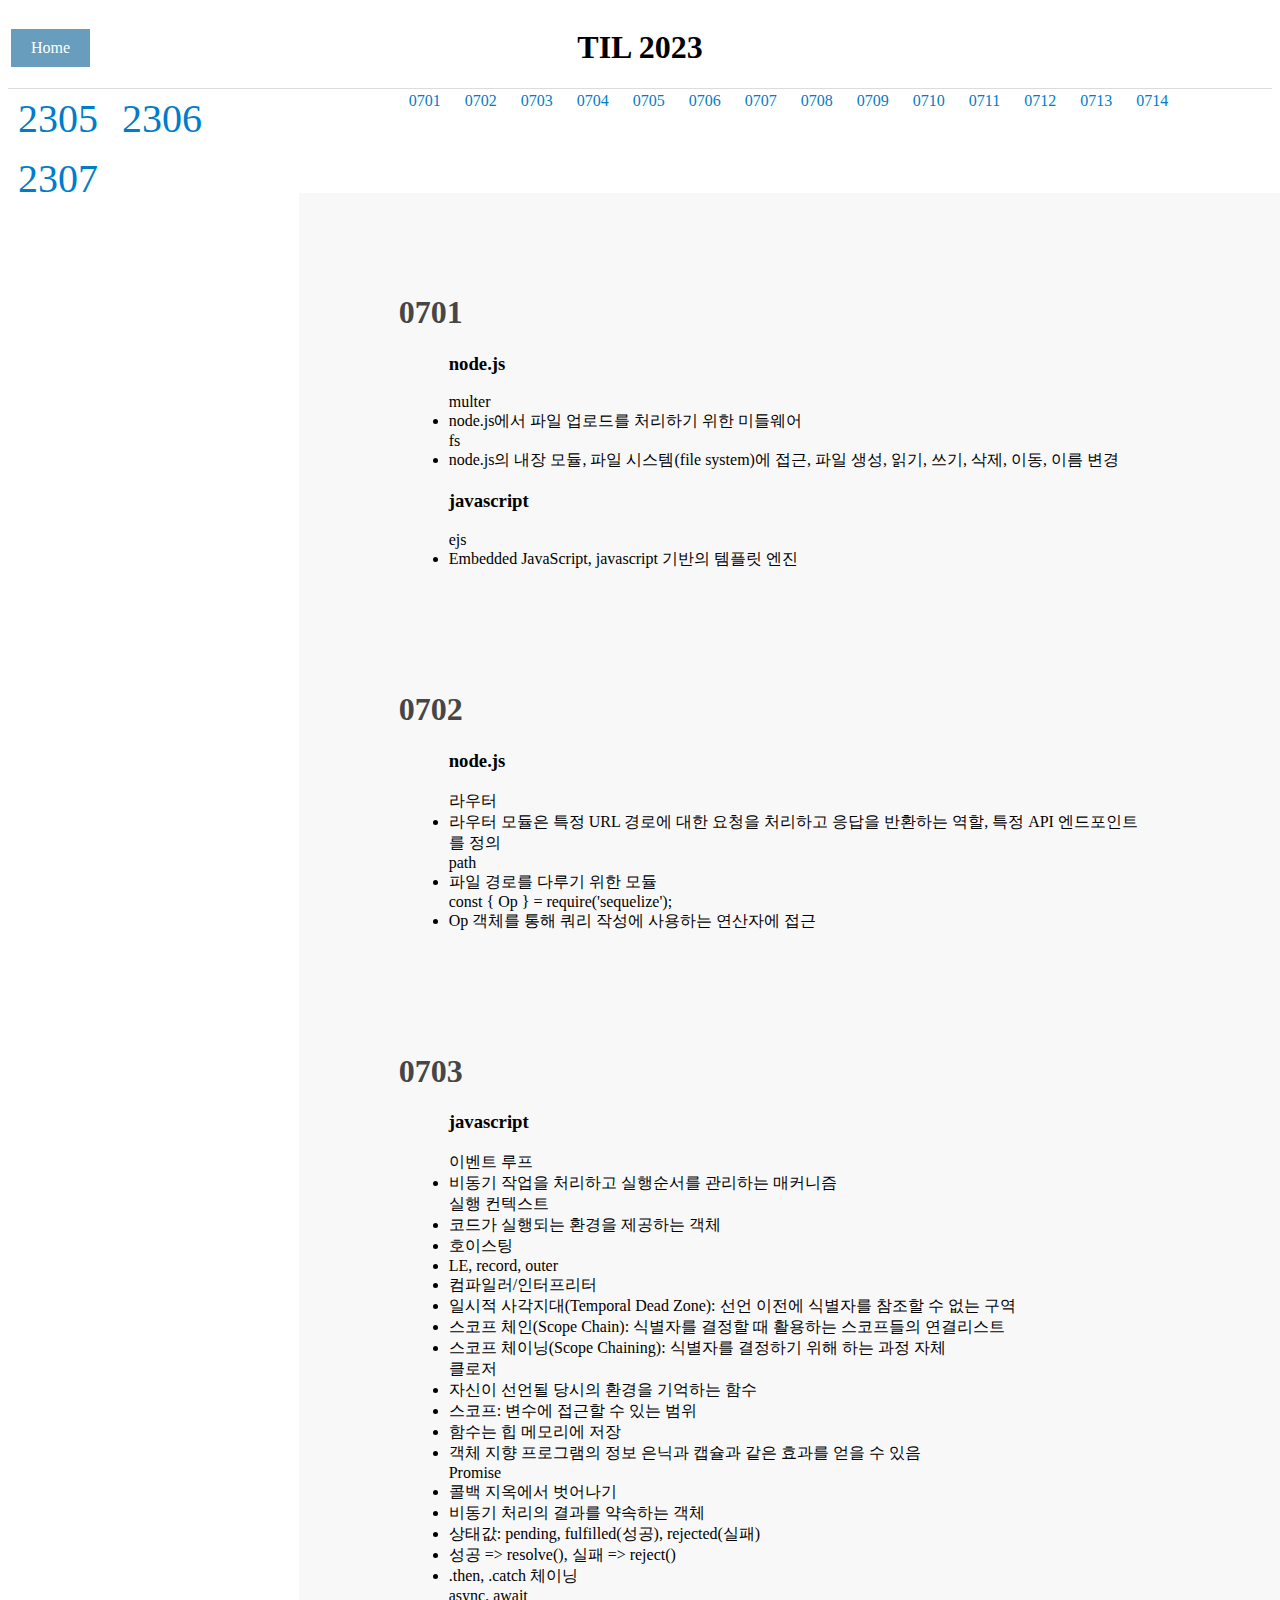
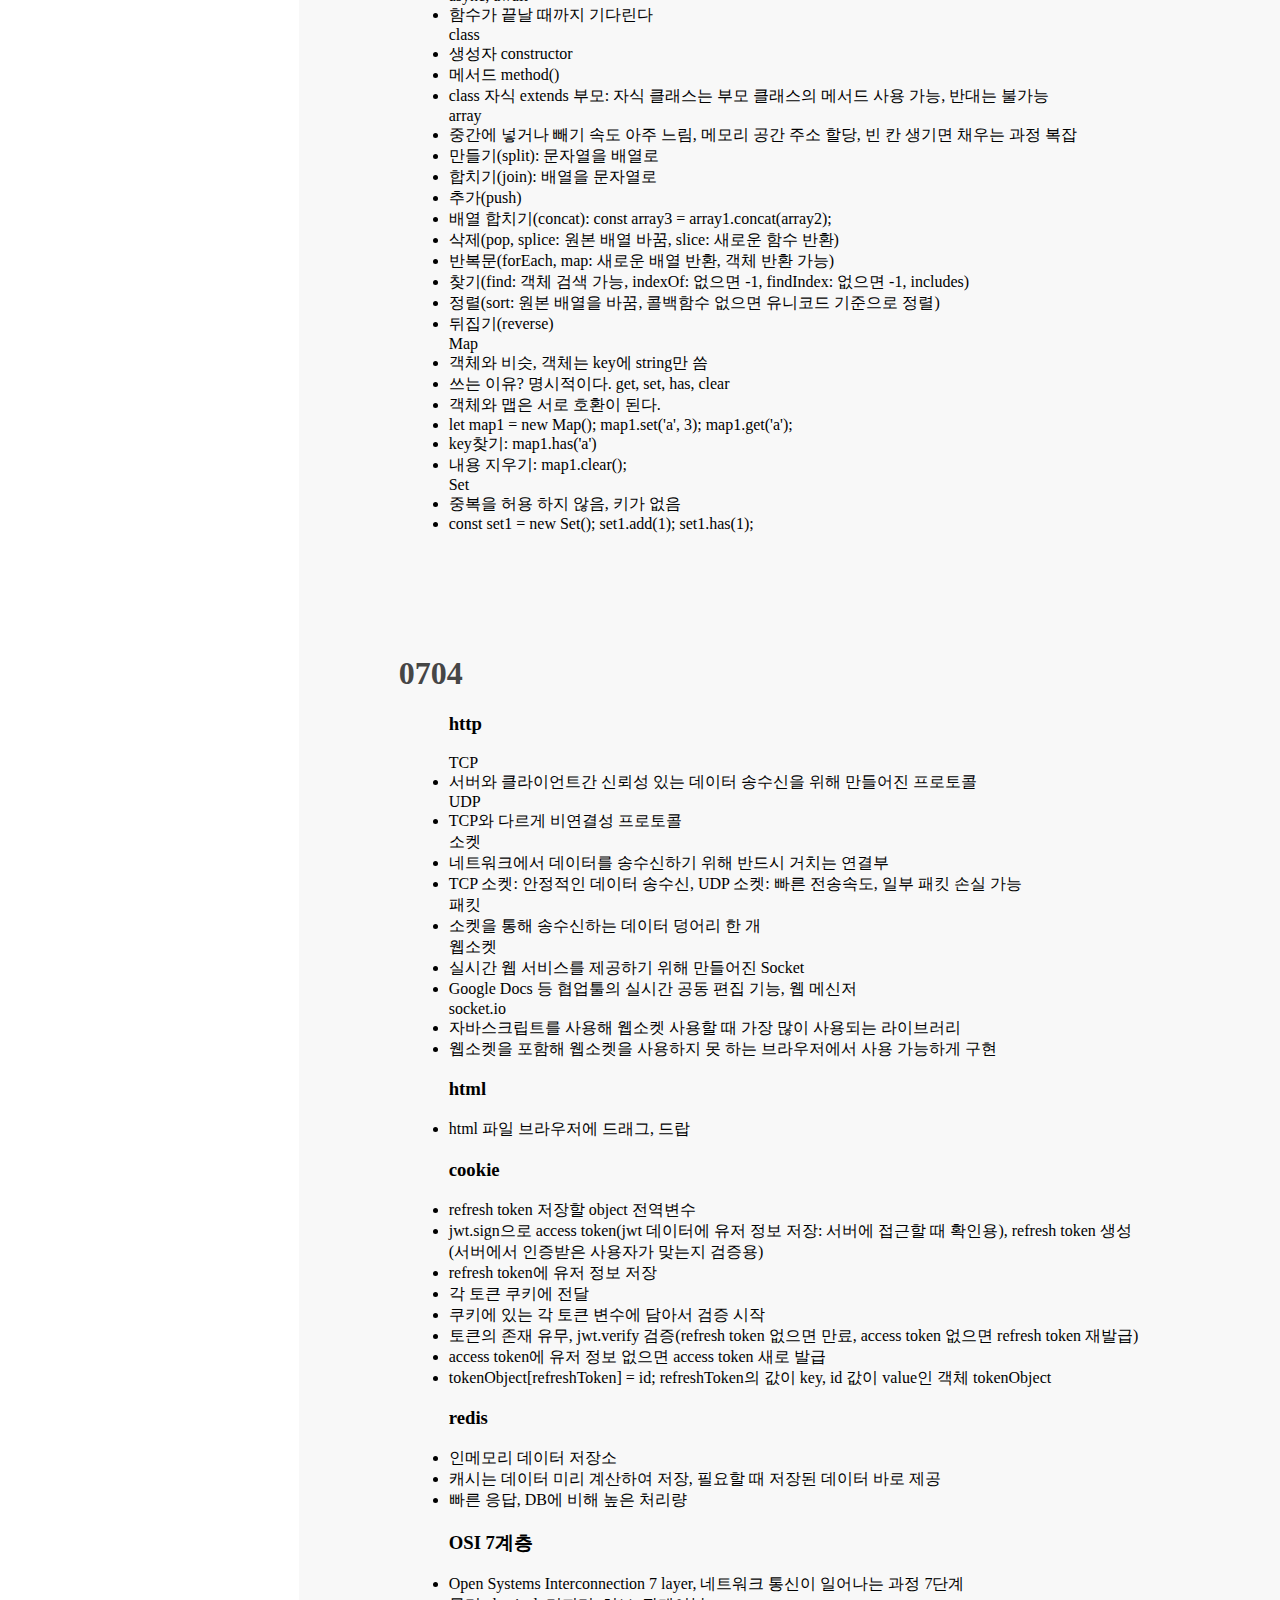
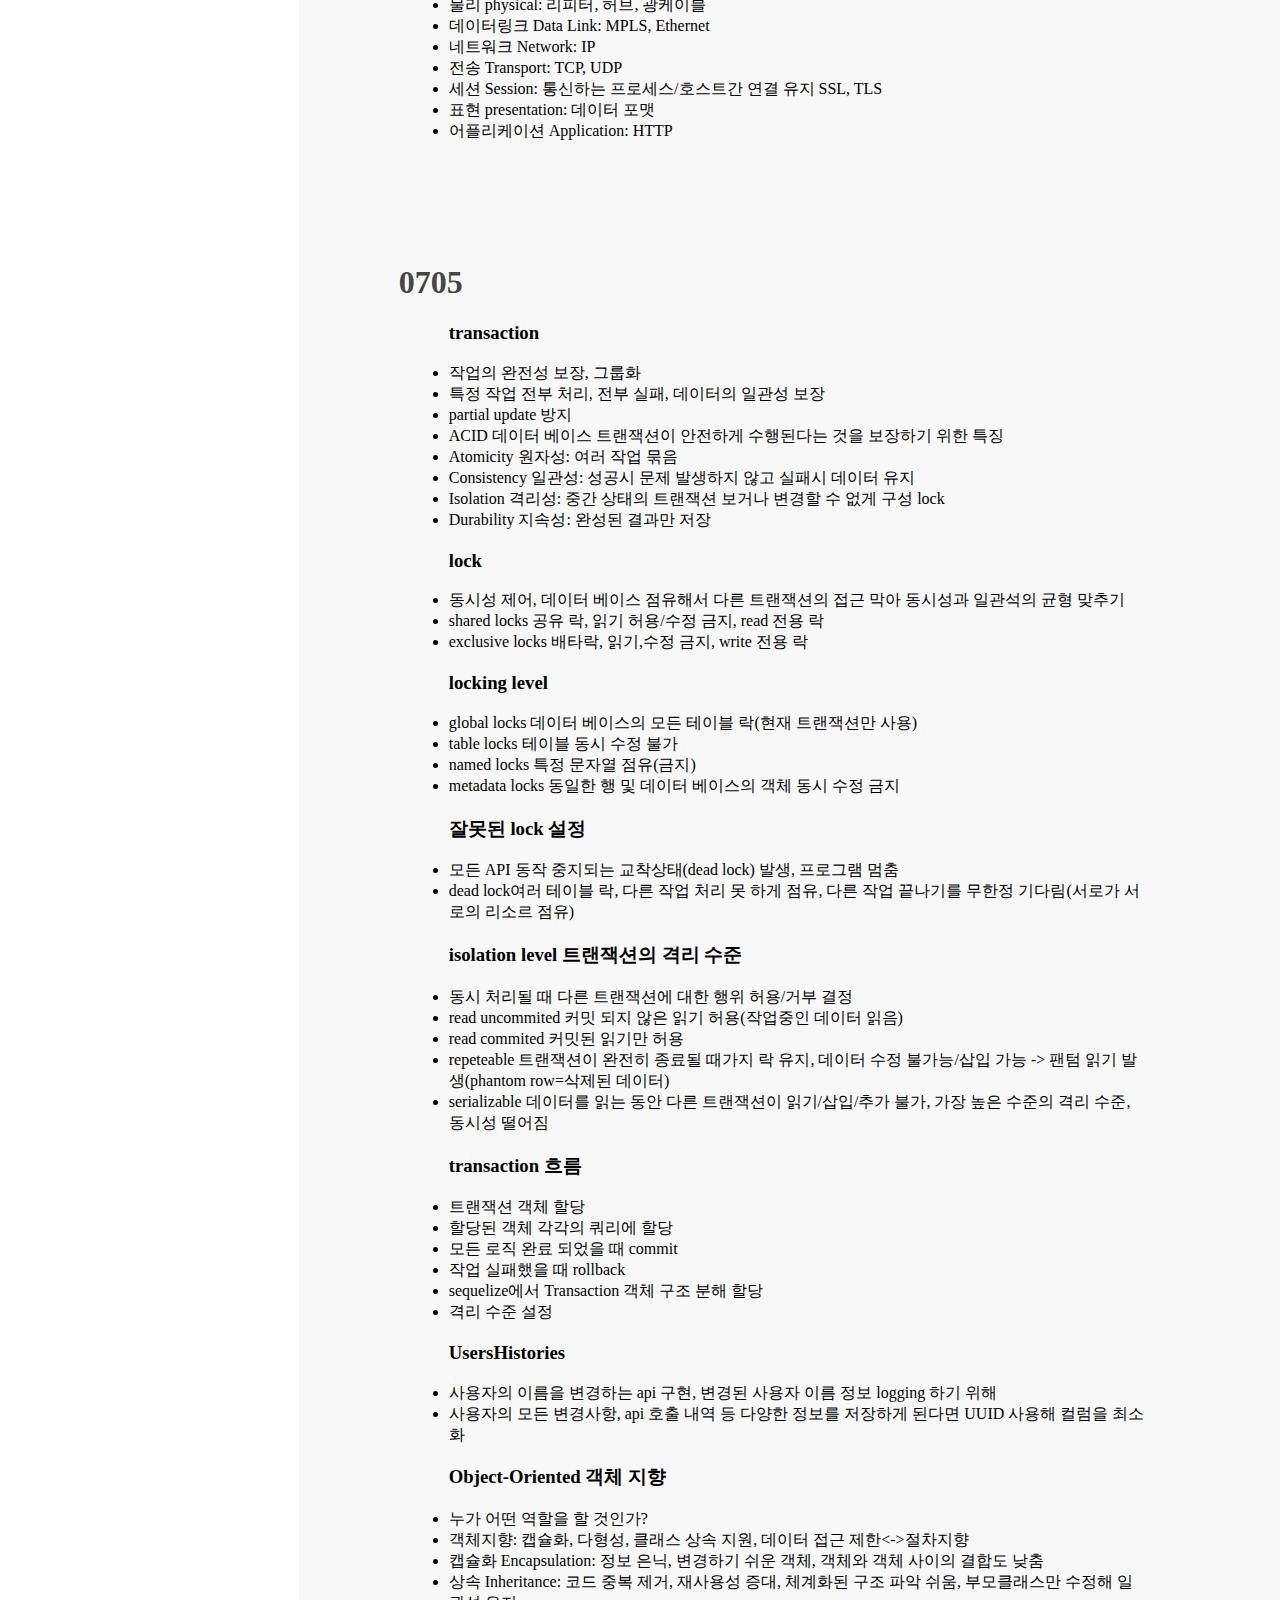
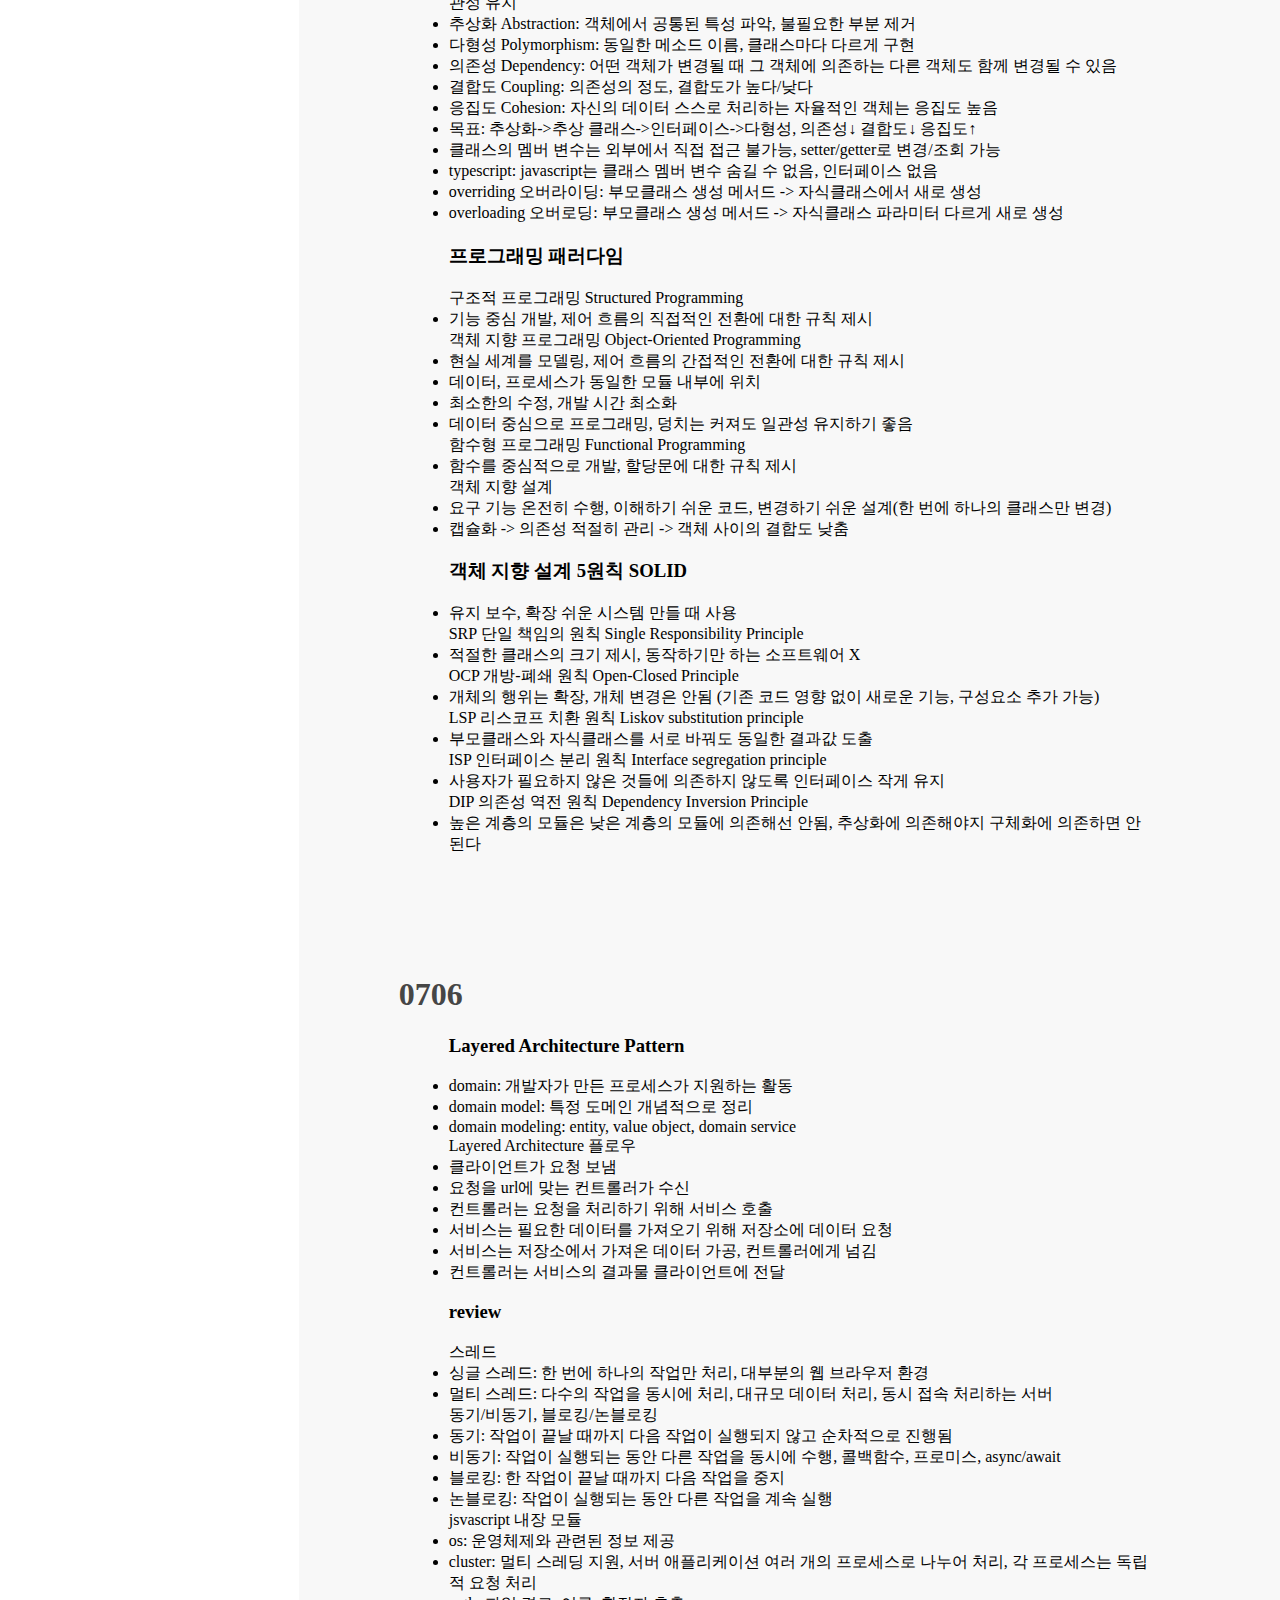
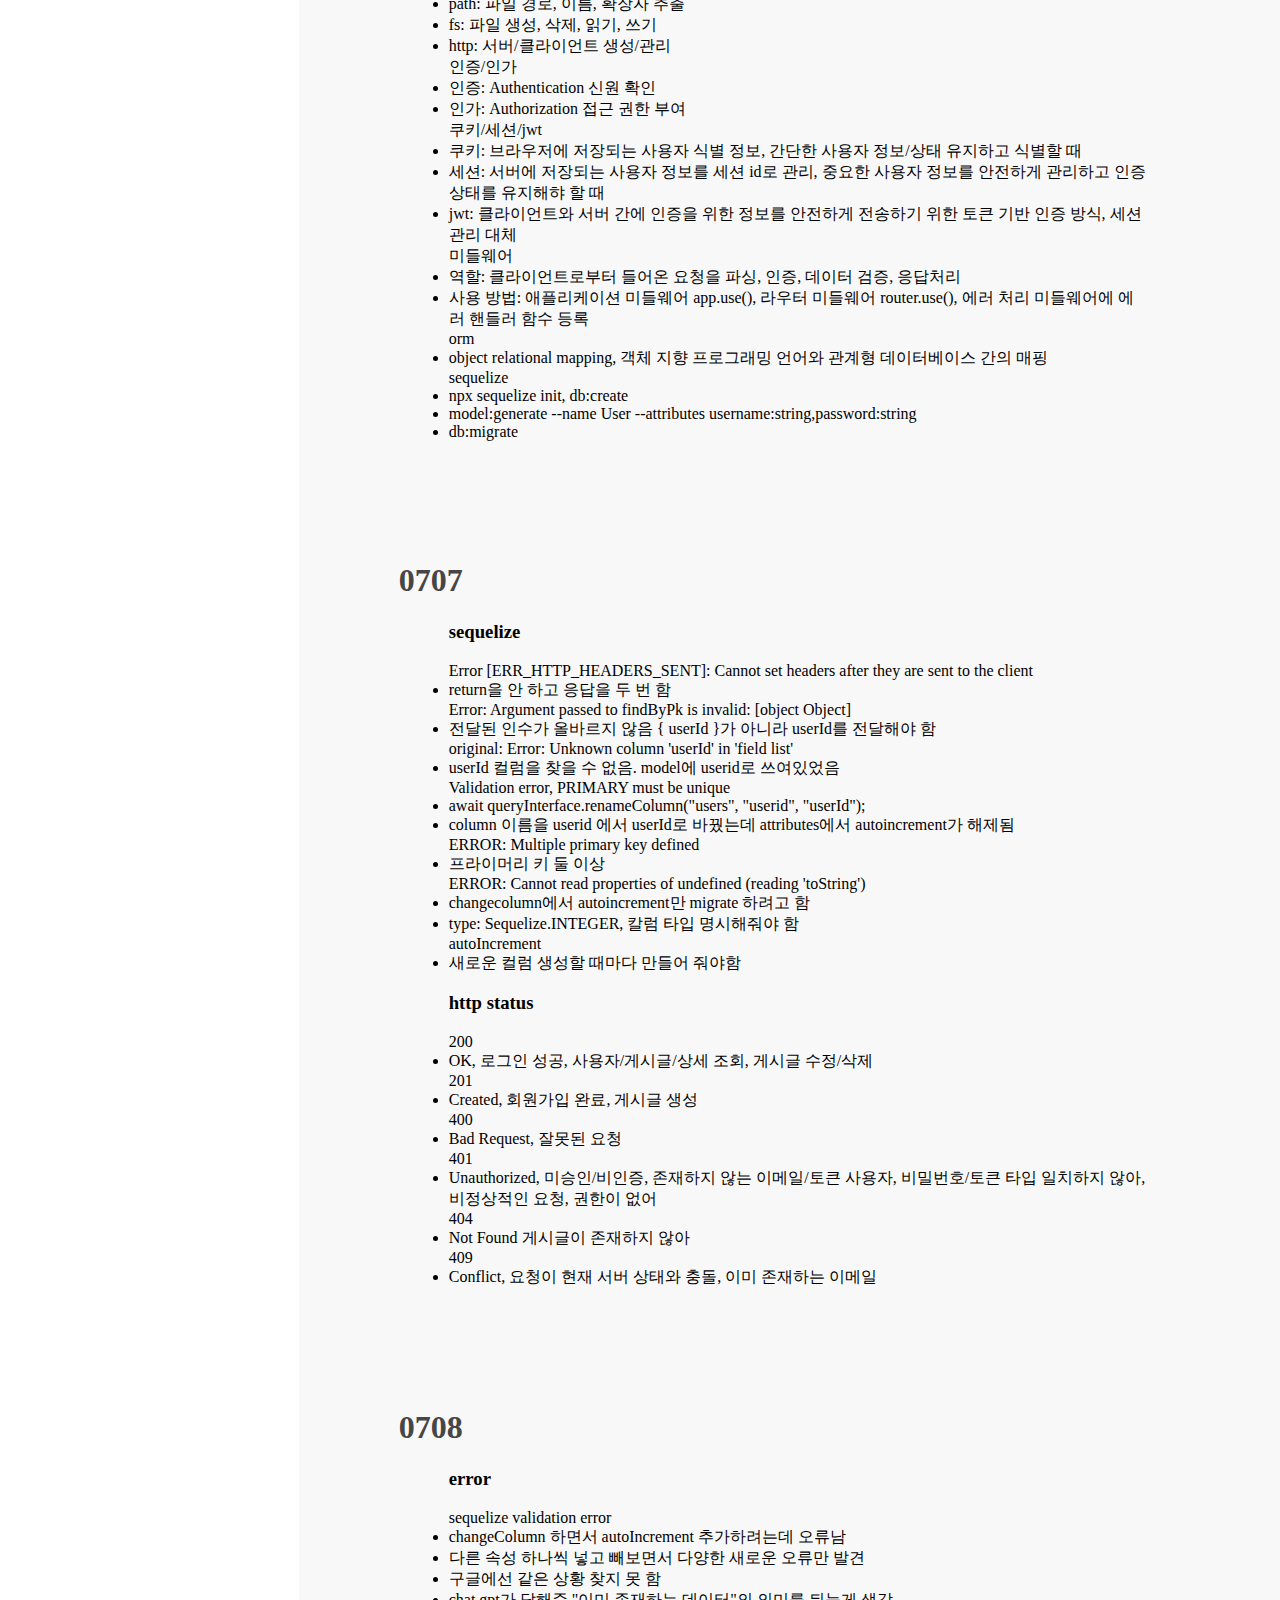
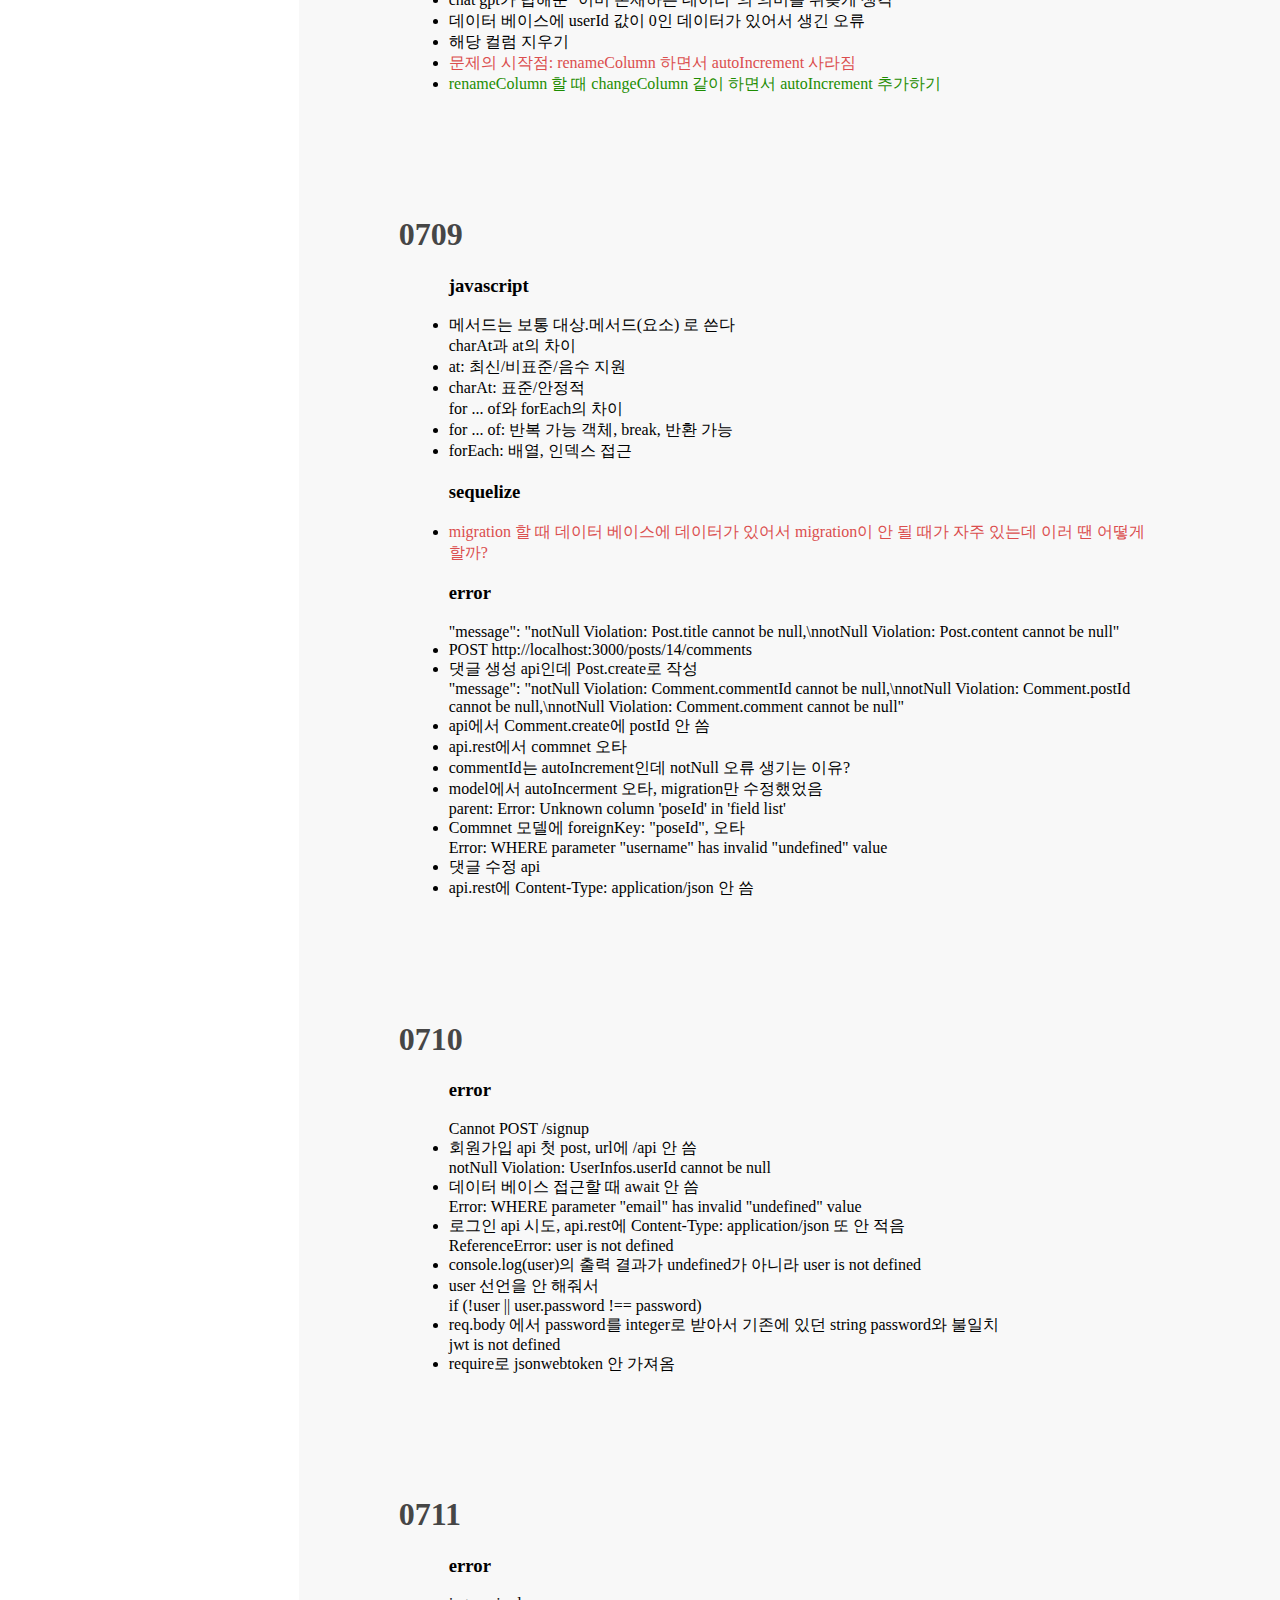
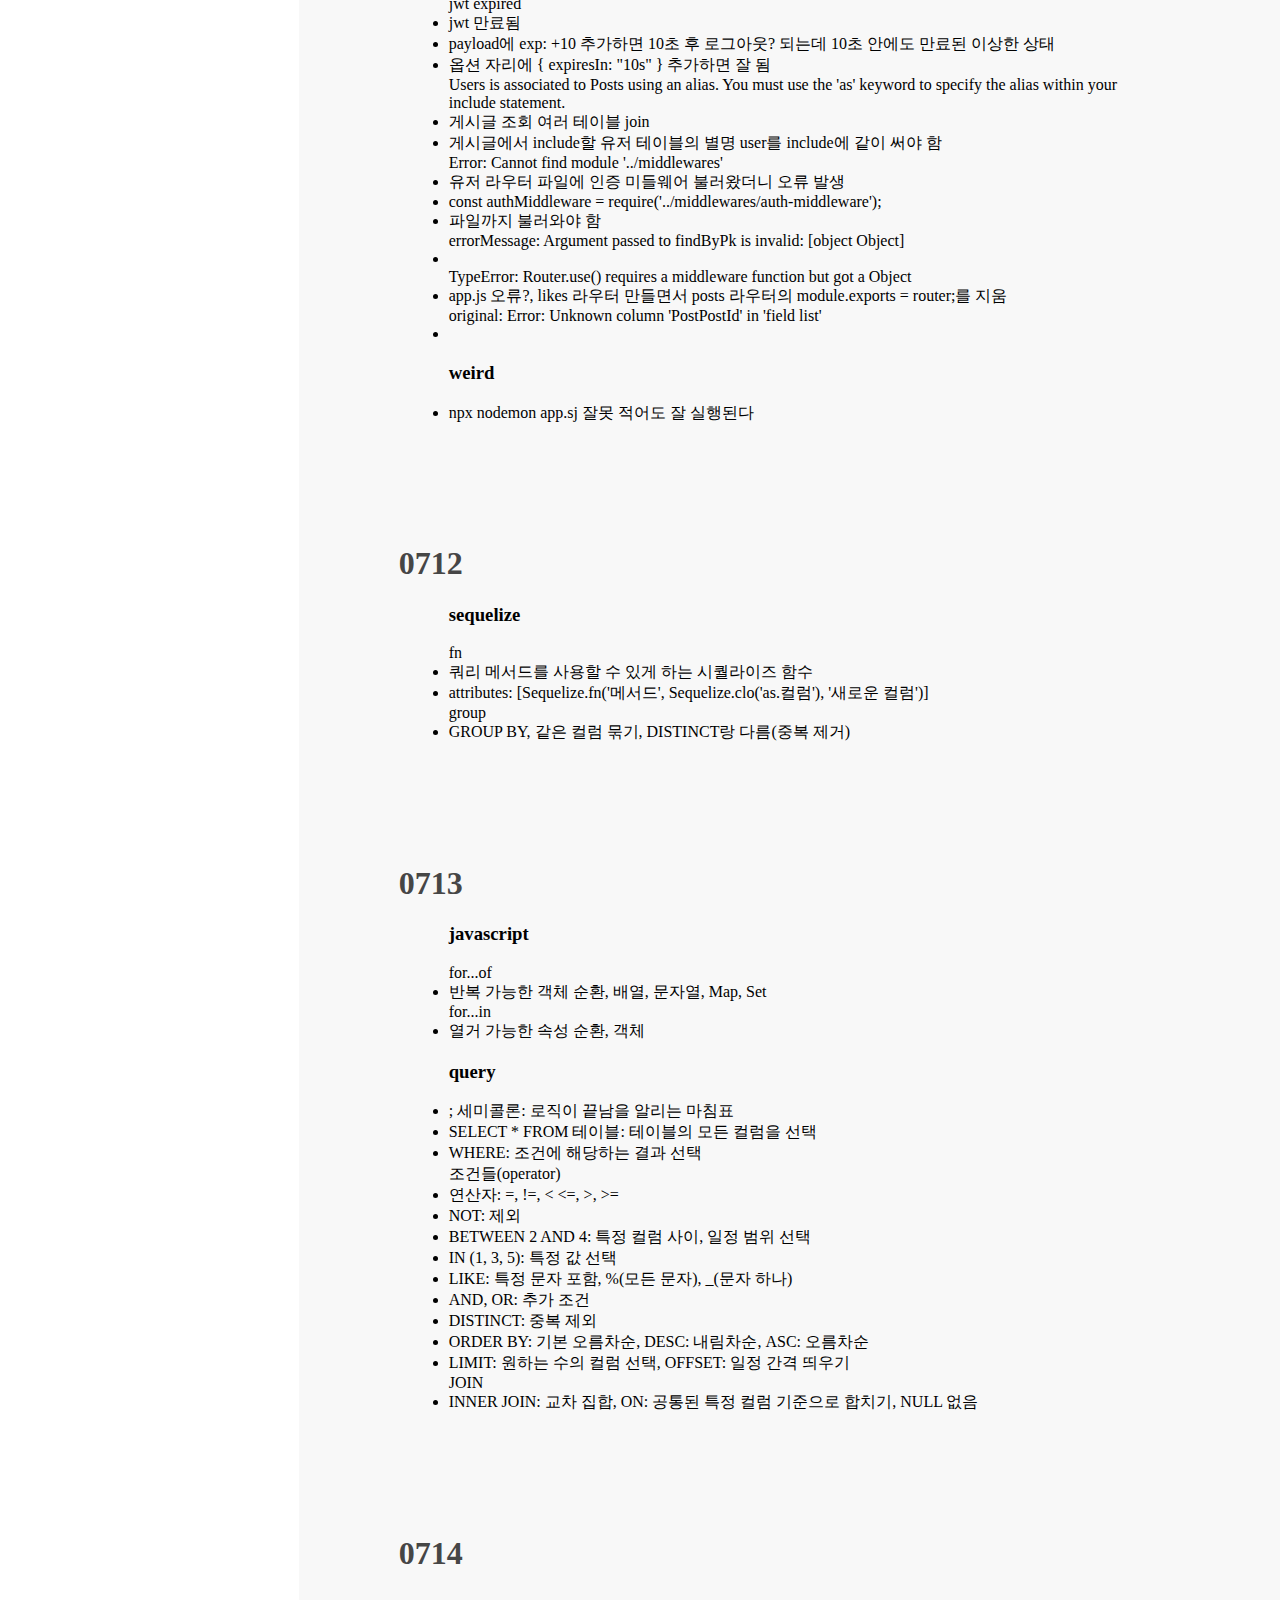
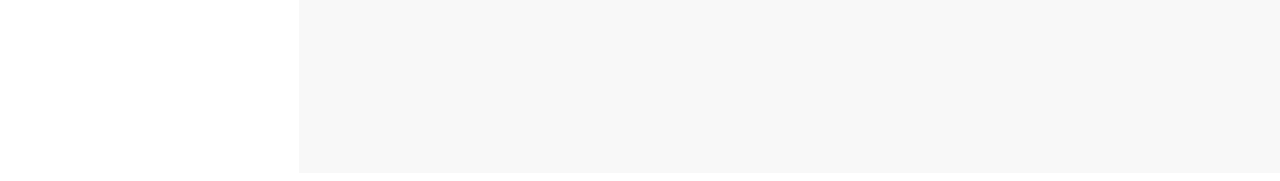
<file: pages/TIL2307.html>
<!DOCTYPE html>
<html lang="en">
  <head>
    <meta charset="UTF-8" />
    <meta http-equiv="X-UA-Compatible" content="IE=edge" />
    <meta name="viewport" content="width=device-width, initial-scale=1.0" />
    <title>2353Devrecords</title>
    <link rel="stylesheet" href="/style/style.css" />
    <script src="/src/main.js" defer></script>
  </head>
  <body>
    <a name="top"></a>
    <header>
      <div class="top-box">
        <div class="top-left-box">
          <nav>
            <a href="/index.html">Home</a>
          </nav>
        </div>
        <div class="top-middle-box">
          <h1>TIL 2023</h1>
        </div>
        <div class="top-right-box"></div>
      </div>
      <hr class="line" />
    </header>
    <main>
      <div class="month-link">
        <a href="/pages/TIL2305.html">2305</a>
        <a href="/pages/TIL2306.html">2306</a>
        <a href="/pages/TIL2307.html">2307</a>
      </div>
      <div class="middle-content">
        <div class="date-link">
          <a href="#0701">0701</a>
          <a href="#0702">0702</a>
          <a href="#0703">0703</a>
          <a href="#0704">0704</a>
          <a href="#0705">0705</a>
          <a href="#0706">0706</a>
          <a href="#0707">0707</a>
          <a href="#0708">0708</a>
          <a href="#0709">0709</a>
          <a href="#0710">0710</a>
          <a href="#0711">0711</a>
          <a href="#0712">0712</a>
          <a href="#0713">0713</a>
          <a href="#0714">0714</a>
        </div>
        <div class="content">
          <h1><a href="#top" name="0701">0701</a></h1>
          <div class="cnts">
            <h3>node.js</h3>
            multer
            <li>node.js에서 파일 업로드를 처리하기 위한 미들웨어</li>
            fs
            <li>
              node.js의 내장 모듈, 파일 시스템(file system)에 접근, 파일 생성,
              읽기, 쓰기, 삭제, 이동, 이름 변경
            </li>
            <h3>javascript</h3>
            ejs
            <li>Embedded JavaScript, javascript 기반의 템플릿 엔진</li>
          </div>
          <h1><a href="#top" name="0702">0702</a></h1>
          <div class="cnts">
            <h3>node.js</h3>
            라우터
            <li>
              라우터 모듈은 특정 URL 경로에 대한 요청을 처리하고 응답을 반환하는
              역할, 특정 API 엔드포인트를 정의
            </li>
            path
            <li>파일 경로를 다루기 위한 모듈</li>
            const { Op } = require('sequelize');
            <li>Op 객체를 통해 쿼리 작성에 사용하는 연산자에 접근</li>
          </div>
          <h1><a href="#top" name="0703">0703</a></h1>
          <div class="cnts">
            <h3>javascript</h3>
            이벤트 루프
            <li>비동기 작업을 처리하고 실행순서를 관리하는 매커니즘</li>
            실행 컨텍스트
            <li>코드가 실행되는 환경을 제공하는 객체</li>
            <li>호이스팅</li>
            <li>LE, record, outer</li>
            <li>컴파일러/인터프리터</li>
            <li>
              일시적 사각지대(Temporal Dead Zone): 선언 이전에 식별자를 참조할
              수 없는 구역
            </li>
            <li>
              스코프 체인(Scope Chain): 식별자를 결정할 때 활용하는 스코프들의
              연결리스트
            </li>
            <li>
              스코프 체이닝(Scope Chaining): 식별자를 결정하기 위해 하는 과정
              자체
            </li>
            클로저
            <li>자신이 선언될 당시의 환경을 기억하는 함수</li>
            <li>스코프: 변수에 접근할 수 있는 범위</li>
            <li>함수는 힙 메모리에 저장</li>
            <li>
              객체 지향 프로그램의 정보 은닉과 캡슐과 같은 효과를 얻을 수 있음
            </li>
            Promise
            <li>콜백 지옥에서 벗어나기</li>
            <li>비동기 처리의 결과를 약속하는 객체</li>
            <li>상태값: pending, fulfilled(성공), rejected(실패)</li>
            <li>성공 => resolve(), 실패 => reject()</li>
            <li>.then, .catch 체이닝</li>
            async, await
            <li>함수가 끝날 때까지 기다린다</li>
            class
            <li>생성자 constructor</li>
            <li>메서드 method()</li>
            <li>
              class 자식 extends 부모: 자식 클래스는 부모 클래스의 메서드 사용
              가능, 반대는 불가능
            </li>
            array
            <li>
              중간에 넣거나 빼기 속도 아주 느림, 메모리 공간 주소 할당, 빈 칸
              생기면 채우는 과정 복잡
            </li>
            <li>만들기(split): 문자열을 배열로</li>
            <li>합치기(join): 배열을 문자열로</li>
            <li>추가(push)</li>
            <li>배열 합치기(concat): const array3 = array1.concat(array2);</li>
            <li>삭제(pop, splice: 원본 배열 바꿈, slice: 새로운 함수 반환)</li>
            <li>반복문(forEach, map: 새로운 배열 반환, 객체 반환 가능)</li>
            <li>
              찾기(find: 객체 검색 가능, indexOf: 없으면 -1, findIndex: 없으면
              -1, includes)
            </li>
            <li>
              정렬(sort: 원본 배열을 바꿈, 콜백함수 없으면 유니코드 기준으로
              정렬)
            </li>
            <li>뒤집기(reverse)</li>
            Map
            <li>객체와 비슷, 객체는 key에 string만 씀</li>
            <li>쓰는 이유? 명시적이다. get, set, has, clear</li>
            <li>객체와 맵은 서로 호환이 된다.</li>
            <li>let map1 = new Map(); map1.set('a', 3); map1.get('a');</li>
            <li>key찾기: map1.has('a')</li>
            <li>내용 지우기: map1.clear();</li>
            Set
            <li>중복을 허용 하지 않음, 키가 없음</li>
            <li>const set1 = new Set(); set1.add(1); set1.has(1);</li>
          </div>
          <h1><a href="#top" name="0704">0704</a></h1>
          <div class="cnts">
            <h3>http</h3>
            TCP
            <li>
              서버와 클라이언트간 신뢰성 있는 데이터 송수신을 위해 만들어진
              프로토콜
            </li>
            UDP
            <li>TCP와 다르게 비연결성 프로토콜</li>
            소켓
            <li>네트워크에서 데이터를 송수신하기 위해 반드시 거치는 연결부</li>
            <li>
              TCP 소켓: 안정적인 데이터 송수신, UDP 소켓: 빠른 전송속도, 일부
              패킷 손실 가능
            </li>
            패킷
            <li>소켓을 통해 송수신하는 데이터 덩어리 한 개</li>
            웹소켓
            <li>실시간 웹 서비스를 제공하기 위해 만들어진 Socket</li>
            <li>Google Docs 등 협업툴의 실시간 공동 편집 기능, 웹 메신저</li>
            socket.io
            <li>
              자바스크립트를 사용해 웹소켓 사용할 때 가장 많이 사용되는
              라이브러리
            </li>
            <li>
              웹소켓을 포함해 웹소켓을 사용하지 못 하는 브라우저에서 사용
              가능하게 구현
            </li>
            <h3>html</h3>
            <li>html 파일 브라우저에 드래그, 드랍</li>
            <h3>cookie</h3>
            <li>refresh token 저장할 object 전역변수</li>
            <li>
              jwt.sign으로 access token(jwt 데이터에 유저 정보 저장: 서버에
              접근할 때 확인용), refresh token 생성(서버에서 인증받은 사용자가
              맞는지 검증용)
            </li>
            <li>refresh token에 유저 정보 저장</li>
            <li>각 토큰 쿠키에 전달</li>
            <li>쿠키에 있는 각 토큰 변수에 담아서 검증 시작</li>
            <li>
              토큰의 존재 유무, jwt.verify 검증(refresh token 없으면 만료,
              access token 없으면 refresh token 재발급)
            </li>
            <li>access token에 유저 정보 없으면 access token 새로 발급</li>
            <li>
              tokenObject[refreshToken] = id; refreshToken의 값이 key, id 값이
              value인 객체 tokenObject
            </li>
            <h3>redis</h3>
            <li>인메모리 데이터 저장소</li>
            <li>
              캐시는 데이터 미리 계산하여 저장, 필요할 때 저장된 데이터 바로
              제공
            </li>
            <li>빠른 응답, DB에 비해 높은 처리량</li>
            <h3>OSI 7계층</h3>
            <li>
              Open Systems Interconnection 7 layer, 네트워크 통신이 일어나는
              과정 7단계
            </li>
            <li>물리 physical: 리피터, 허브, 광케이블</li>
            <li>데이터링크 Data Link: MPLS, Ethernet</li>
            <li>네트워크 Network: IP</li>
            <li>전송 Transport: TCP, UDP</li>
            <li>세션 Session: 통신하는 프로세스/호스트간 연결 유지 SSL, TLS</li>
            <li>표현 presentation: 데이터 포맷</li>
            <li>어플리케이션 Application: HTTP</li>
          </div>
          <h1><a href="#top" name="0705">0705</a></h1>
          <div class="cnts">
            <h3>transaction</h3>
            <li>작업의 완전성 보장, 그룹화</li>
            <li>특정 작업 전부 처리, 전부 실패, 데이터의 일관성 보장</li>
            <li>partial update 방지</li>
            <li>
              ACID 데이터 베이스 트랜잭션이 안전하게 수행된다는 것을 보장하기
              위한 특징
            </li>
            <li>Atomicity 원자성: 여러 작업 묶음</li>
            <li>
              Consistency 일관성: 성공시 문제 발생하지 않고 실패시 데이터 유지
            </li>
            <li>
              Isolation 격리성: 중간 상태의 트랜잭션 보거나 변경할 수 없게 구성
              lock
            </li>
            <li>Durability 지속성: 완성된 결과만 저장</li>
            <h3>lock</h3>
            <li>
              동시성 제어, 데이터 베이스 점유해서 다른 트랜잭션의 접근 막아
              동시성과 일관석의 균형 맞추기
            </li>
            <li>shared locks 공유 락, 읽기 허용/수정 금지, read 전용 락</li>
            <li>exclusive locks 배타락, 읽기,수정 금지, write 전용 락</li>
            <h3>locking level</h3>
            <li>
              global locks 데이터 베이스의 모든 테이블 락(현재 트랜잭션만 사용)
            </li>
            <li>table locks 테이블 동시 수정 불가</li>
            <li>named locks 특정 문자열 점유(금지)</li>
            <li>
              metadata locks 동일한 행 및 데이터 베이스의 객체 동시 수정 금지
            </li>
            <h3>잘못된 lock 설정</h3>
            <li>
              모든 API 동작 중지되는 교착상태(dead lock) 발생, 프로그램 멈춤
            </li>
            <li>
              dead lock여러 테이블 락, 다른 작업 처리 못 하게 점유, 다른 작업
              끝나기를 무한정 기다림(서로가 서로의 리소르 점유)
            </li>
            <h3>isolation level 트랜잭션의 격리 수준</h3>
            <li>동시 처리될 때 다른 트랜잭션에 대한 행위 허용/거부 결정</li>
            <li>
              read uncommited 커밋 되지 않은 읽기 허용(작업중인 데이터 읽음)
            </li>
            <li>read commited 커밋된 읽기만 허용</li>
            <li>
              repeteable 트랜잭션이 완전히 종료될 때가지 락 유지, 데이터 수정
              불가능/삽입 가능 -> 팬텀 읽기 발생(phantom row=삭제된 데이터)
            </li>
            <li>
              serializable 데이터를 읽는 동안 다른 트랜잭션이 읽기/삽입/추가
              불가, 가장 높은 수준의 격리 수준, 동시성 떨어짐
            </li>
            <h3>transaction 흐름</h3>
            <li>트랜잭션 객체 할당</li>
            <li>할당된 객체 각각의 쿼리에 할당</li>
            <li>모든 로직 완료 되었을 때 commit</li>
            <li>작업 실패했을 때 rollback</li>
            <li>sequelize에서 Transaction 객체 구조 분해 할당</li>
            <li>격리 수준 설정</li>
            <h3>UsersHistories</h3>
            <li>
              사용자의 이름을 변경하는 api 구현, 변경된 사용자 이름 정보 logging
              하기 위해
            </li>
            <li>
              사용자의 모든 변경사항, api 호출 내역 등 다양한 정보를 저장하게
              된다면 UUID 사용해 컬럼을 최소화
            </li>
            <h3>Object-Oriented 객체 지향</h3>
            <li>누가 어떤 역할을 할 것인가?</li>
            <li>
              객체지향: 캡슐화, 다형성, 클래스 상속 지원, 데이터 접근
              제한<->절차지향
            </li>
            <li>
              캡슐화 Encapsulation: 정보 은닉, 변경하기 쉬운 객체, 객체와 객체
              사이의 결합도 낮춤
            </li>
            <li>
              상속 Inheritance: 코드 중복 제거, 재사용성 증대, 체계화된 구조
              파악 쉬움, 부모클래스만 수정해 일관성 유지
            </li>
            <li>
              추상화 Abstraction: 객체에서 공통된 특성 파악, 불필요한 부분 제거
            </li>
            <li>
              다형성 Polymorphism: 동일한 메소드 이름, 클래스마다 다르게 구현
            </li>
            <li>
              의존성 Dependency: 어떤 객체가 변경될 때 그 객체에 의존하는 다른
              객체도 함께 변경될 수 있음
            </li>
            <li>결합도 Coupling: 의존성의 정도, 결합도가 높다/낮다</li>
            <li>
              응집도 Cohesion: 자신의 데이터 스스로 처리하는 자율적인 객체는
              응집도 높음
            </li>
            <li>
              목표: 추상화->추상 클래스->인터페이스->다형성, 의존성↓ 결합도↓
              응집도↑
            </li>
            <li>
              클래스의 멤버 변수는 외부에서 직접 접근 불가능, setter/getter로
              변경/조회 가능
            </li>
            <li>
              typescript: javascript는 클래스 멤버 변수 숨길 수 없음, 인터페이스
              없음
            </li>
            <li>
              overriding 오버라이딩: 부모클래스 생성 메서드 -> 자식클래스에서
              새로 생성
            </li>
            <li>
              overloading 오버로딩: 부모클래스 생성 메서드 -> 자식클래스
              파라미터 다르게 새로 생성
            </li>
            <h3>프로그래밍 패러다임</h3>
            구조적 프로그래밍 Structured Programming
            <li>기능 중심 개발, 제어 흐름의 직접적인 전환에 대한 규칙 제시</li>
            객체 지향 프로그래밍 Object-Oriented Programming
            <li>
              현실 세계를 모델링, 제어 흐름의 간접적인 전환에 대한 규칙 제시
            </li>
            <li>데이터, 프로세스가 동일한 모듈 내부에 위치</li>
            <li>최소한의 수정, 개발 시간 최소화</li>
            <li>
              데이터 중심으로 프로그래밍, 덩치는 커져도 일관성 유지하기 좋음
            </li>
            함수형 프로그래밍 Functional Programming
            <li>함수를 중심적으로 개발, 할당문에 대한 규칙 제시</li>
            객체 지향 설계
            <li>
              요구 기능 온전히 수행, 이해하기 쉬운 코드, 변경하기 쉬운 설계(한
              번에 하나의 클래스만 변경)
            </li>
            <li>캡슐화 -> 의존성 적절히 관리 -> 객체 사이의 결합도 낮춤</li>
            <h3>객체 지향 설계 5원칙 SOLID</h3>
            <li>유지 보수, 확장 쉬운 시스템 만들 때 사용</li>
            SRP 단일 책임의 원칙 Single Responsibility Principle
            <li>적절한 클래스의 크기 제시, 동작하기만 하는 소프트웨어 X</li>
            OCP 개방-폐쇄 원칙 Open-Closed Principle
            <li>
              개체의 행위는 확장, 개체 변경은 안됨 (기존 코드 영향 없이 새로운
              기능, 구성요소 추가 가능)
            </li>
            LSP 리스코프 치환 원칙 Liskov substitution principle
            <li>부모클래스와 자식클래스를 서로 바꿔도 동일한 결과값 도출</li>
            ISP 인터페이스 분리 원칙 Interface segregation principle
            <li>
              사용자가 필요하지 않은 것들에 의존하지 않도록 인터페이스 작게 유지
            </li>
            DIP 의존성 역전 원칙 Dependency Inversion Principle
            <li>
              높은 계층의 모듈은 낮은 계층의 모듈에 의존해선 안됨, 추상화에
              의존해야지 구체화에 의존하면 안 된다
            </li>
          </div>
          <h1><a href="#top" name="0706">0706</a></h1>
          <div class="cnts">
            <h3>Layered Architecture Pattern</h3>
            <li>domain: 개발자가 만든 프로세스가 지원하는 활동</li>
            <li>domain model: 특정 도메인 개념적으로 정리</li>
            <li>domain modeling: entity, value object, domain service</li>
            Layered Architecture 플로우
            <li>클라이언트가 요청 보냄</li>
            <li>요청을 url에 맞는 컨트롤러가 수신</li>
            <li>컨트롤러는 요청을 처리하기 위해 서비스 호출</li>
            <li>서비스는 필요한 데이터를 가져오기 위해 저장소에 데이터 요청</li>
            <li>서비스는 저장소에서 가져온 데이터 가공, 컨트롤러에게 넘김</li>
            <li>컨트롤러는 서비스의 결과물 클라이언트에 전달</li>
            <h3>review</h3>
            스레드
            <li>
              싱글 스레드: 한 번에 하나의 작업만 처리, 대부분의 웹 브라우저 환경
            </li>
            <li>
              멀티 스레드: 다수의 작업을 동시에 처리, 대규모 데이터 처리, 동시
              접속 처리하는 서버
            </li>
            동기/비동기, 블로킹/논블로킹
            <li>
              동기: 작업이 끝날 때까지 다음 작업이 실행되지 않고 순차적으로
              진행됨
            </li>
            <li>
              비동기: 작업이 실행되는 동안 다른 작업을 동시에 수행, 콜백함수,
              프로미스, async/await
            </li>
            <li>블로킹: 한 작업이 끝날 때까지 다음 작업을 중지</li>
            <li>논블로킹: 작업이 실행되는 동안 다른 작업을 계속 실행</li>
            jsvascript 내장 모듈
            <li>os: 운영체제와 관련된 정보 제공</li>
            <li>
              cluster: 멀티 스레딩 지원, 서버 애플리케이션 여러 개의 프로세스로
              나누어 처리, 각 프로세스는 독립적 요청 처리
            </li>
            <li>path: 파일 경로, 이름, 확장자 추출</li>
            <li>fs: 파일 생성, 삭제, 읽기, 쓰기</li>
            <li>http: 서버/클라이언트 생성/관리</li>
            인증/인가
            <li>인증: Authentication 신원 확인</li>
            <li>인가: Authorization 접근 권한 부여</li>
            쿠키/세션/jwt
            <li>
              쿠키: 브라우저에 저장되는 사용자 식별 정보, 간단한 사용자
              정보/상태 유지하고 식별할 때
            </li>
            <li>
              세션: 서버에 저장되는 사용자 정보를 세션 id로 관리, 중요한 사용자
              정보를 안전하게 관리하고 인증 상태를 유지해햐 할 때
            </li>
            <li>
              jwt: 클라이언트와 서버 간에 인증을 위한 정보를 안전하게 전송하기
              위한 토큰 기반 인증 방식, 세션 관리 대체
            </li>
            미들웨어
            <li>
              역할: 클라이언트로부터 들어온 요청을 파싱, 인증, 데이터 검증,
              응답처리
            </li>
            <li>
              사용 방법: 애플리케이션 미들웨어 app.use(), 라우터 미들웨어
              router.use(), 에러 처리 미들웨어에 에러 핸들러 함수 등록
            </li>
            orm
            <li>
              object relational mapping, 객체 지향 프로그래밍 언어와 관계형
              데이터베이스 간의 매핑
            </li>
            sequelize
            <li>npx sequelize init, db:create</li>
            <li>
              model:generate --name User --attributes
              username:string,password:string
            </li>
            <li>db:migrate</li>
          </div>
          <h1><a href="#top" name="0707">0707</a></h1>
          <div class="cnts">
            <h3>sequelize</h3>
            Error [ERR_HTTP_HEADERS_SENT]: Cannot set headers after they are
            sent to the client
            <li>return을 안 하고 응답을 두 번 함</li>
            Error: Argument passed to findByPk is invalid: [object Object]
            <li>
              전달된 인수가 올바르지 않음 { userId }가 아니라 userId를 전달해야
              함
            </li>
            original: Error: Unknown column 'userId' in 'field list'
            <li>userId 컬럼을 찾을 수 없음. model에 userid로 쓰여있었음</li>
            Validation error, PRIMARY must be unique
            <li>
              await queryInterface.renameColumn("users", "userid", "userId");
            </li>
            <li>
              column 이름을 userid 에서 userId로 바꿨는데 attributes에서
              autoincrement가 해제됨
            </li>
            ERROR: Multiple primary key defined
            <li>프라이머리 키 둘 이상</li>
            ERROR: Cannot read properties of undefined (reading 'toString')
            <li>changecolumn에서 autoincrement만 migrate 하려고 함</li>
            <li>type: Sequelize.INTEGER, 칼럼 타입 명시해줘야 함</li>
            autoIncrement
            <li>새로운 컬럼 생성할 때마다 만들어 줘야함</li>
            <h3>http status</h3>
            200
            <li>OK, 로그인 성공, 사용자/게시글/상세 조회, 게시글 수정/삭제</li>
            201
            <li>Created, 회원가입 완료, 게시글 생성</li>
            400
            <li>Bad Request, 잘못된 요청</li>
            401
            <li>
              Unauthorized, 미승인/비인증, 존재하지 않는 이메일/토큰 사용자,
              비밀번호/토큰 타입 일치하지 않아, 비정상적인 요청, 권한이 없어
            </li>
            404
            <li>Not Found 게시글이 존재하지 않아</li>
            409
            <li>
              Conflict, 요청이 현재 서버 상태와 충돌, 이미 존재하는 이메일
            </li>
          </div>
          <h1><a href="#top" name="0708">0708</a></h1>
          <div class="cnts">
            <h3>error</h3>
            sequelize validation error
            <li>changeColumn 하면서 autoIncrement 추가하려는데 오류남</li>
            <li>다른 속성 하나씩 넣고 빼보면서 다양한 새로운 오류만 발견</li>
            <li>구글에선 같은 상황 찾지 못 함</li>
            <li>
              chat gpt가 답해준 "이미 존재하는 데이터"의 의미를 뒤늦게 생각
            </li>
            <li>데이터 베이스에 userId 값이 0인 데이터가 있어서 생긴 오류</li>
            <li>해당 컬럼 지우기</li>
            <li>
              <span class="unknown"
                >문제의 시작점: renameColumn 하면서 autoIncrement 사라짐</span
              >
            </li>
            <li>
              <span class="add"
                >renameColumn 할 때 changeColumn 같이 하면서 autoIncrement
                추가하기</span
              >
            </li>
          </div>
          <h1><a href="#top" name="0709">0709</a></h1>
          <div class="cnts">
            <h3>javascript</h3>
            <li>메서드는 보통 대상.메서드(요소) 로 쓴다</li>
            charAt과 at의 차이
            <li>at: 최신/비표준/음수 지원</li>
            <li>charAt: 표준/안정적</li>
            for ... of와 forEach의 차이
            <li>for ... of: 반복 가능 객체, break, 반환 가능</li>
            <li>forEach: 배열, 인덱스 접근</li>
            <h3>sequelize</h3>
            <li>
              <span class="unknown"
                >migration 할 때 데이터 베이스에 데이터가 있어서 migration이 안
                될 때가 자주 있는데 이러 땐 어떻게 할까?</span
              >
            </li>
            <h3>error</h3>
            "message": "notNull Violation: Post.title cannot be null,\nnotNull
            Violation: Post.content cannot be null"
            <li>POST http://localhost:3000/posts/14/comments</li>
            <li>댓글 생성 api인데 Post.create로 작성</li>
            "message": "notNull Violation: Comment.commentId cannot be
            null,\nnotNull Violation: Comment.postId cannot be null,\nnotNull
            Violation: Comment.comment cannot be null"
            <li>api에서 Comment.create에 postId 안 씀</li>
            <li>api.rest에서 commnet 오타</li>
            <li>commentId는 autoIncrement인데 notNull 오류 생기는 이유?</li>
            <li>model에서 autoIncerment 오타, migration만 수정했었음</li>
            parent: Error: Unknown column 'poseId' in 'field list'
            <li>Commnet 모델에 foreignKey: "poseId", 오타</li>
            Error: WHERE parameter "username" has invalid "undefined" value
            <li>댓글 수정 api</li>
            <li>api.rest에 Content-Type: application/json 안 씀</li>
          </div>
          <h1><a href="#top" name="0710">0710</a></h1>
          <div class="cnts">
            <h3>error</h3>
            Cannot POST /signup
            <li>회원가입 api 첫 post, url에 /api 안 씀</li>
            notNull Violation: UserInfos.userId cannot be null
            <li>데이터 베이스 접근할 때 await 안 씀</li>
            Error: WHERE parameter "email" has invalid "undefined" value
            <li>
              로그인 api 시도, api.rest에 Content-Type: application/json 또 안
              적음
            </li>
            ReferenceError: user is not defined
            <li>
              console.log(user)의 출력 결과가 undefined가 아니라 user is not
              defined
            </li>
            <li>user 선언을 안 해줘서</li>
            if (!user || user.password !== password)
            <li>
              req.body 에서 password를 integer로 받아서 기존에 있던 string
              password와 불일치
            </li>
            jwt is not defined
            <li>require로 jsonwebtoken 안 가져옴</li>
          </div>
          <h1><a href="#top" name="0711">0711</a></h1>
          <div class="cnts">
            <h3>error</h3>
            jwt expired
            <li>jwt 만료됨</li>
            <li>
              payload에 exp: +10 추가하면 10초 후 로그아웃? 되는데 10초 안에도
              만료된 이상한 상태
            </li>
            <li>옵션 자리에 { expiresIn: "10s" } 추가하면 잘 됨</li>
            Users is associated to Posts using an alias. You must use the 'as'
            keyword to specify the alias within your include statement.
            <li>게시글 조회 여러 테이블 join</li>
            <li>
              게시글에서 include할 유저 테이블의 별명 user를 include에 같이 써야
              함
            </li>
            Error: Cannot find module '../middlewares'
            <li>유저 라우터 파일에 인증 미들웨어 불러왔더니 오류 발생</li>
            <li>
              const authMiddleware = require('../middlewares/auth-middleware');
            </li>
            <li>파일까지 불러와야 함</li>
            errorMessage: Argument passed to findByPk is invalid: [object
            Object]
            <li></li>
            TypeError: Router.use() requires a middleware function but got a
            Object
            <li>
              app.js 오류?, likes 라우터 만들면서 posts 라우터의 module.exports
              = router;를 지움
            </li>
            original: Error: Unknown column 'PostPostId' in 'field list'
            <li></li>
            <h3>weird</h3>
            <li>npx nodemon app.sj 잘못 적어도 잘 실행된다</li>
          </div>
          <h1><a href="#top" name="0712">0712</a></h1>
          <div class="cnts">
            <h3>sequelize</h3>
            fn
            <li>쿼리 메서드를 사용할 수 있게 하는 시퀄라이즈 함수</li>
            <li>
              attributes: [Sequelize.fn('메서드', Sequelize.clo('as.컬럼'),
              '새로운 컬럼')]
            </li>
            group
            <li>GROUP BY, 같은 컬럼 묶기, DISTINCT랑 다름(중복 제거)</li>
          </div>
          <h1><a href="#top" name="0713">0713</a></h1>
          <div class="cnts">
            <h3>javascript</h3>
            for...of
            <li>반복 가능한 객체 순환, 배열, 문자열, Map, Set</li>
            for...in
            <li>열거 가능한 속성 순환, 객체</li>
            <h3>query</h3>
            <li>; 세미콜론: 로직이 끝남을 알리는 마침표</li>
            <li>SELECT * FROM 테이블: 테이블의 모든 컬럼을 선택</li>
            <li>WHERE: 조건에 해당하는 결과 선택</li>
            조건들(operator)
            <li>연산자: =, !=, &lt; &lt;=, >, >=</li>
            <li>NOT: 제외</li>
            <li>BETWEEN 2 AND 4: 특정 컬럼 사이, 일정 범위 선택</li>
            <li>IN (1, 3, 5): 특정 값 선택</li>
            <li>LIKE: 특정 문자 포함, %(모든 문자), _(문자 하나)</li>
            <li>AND, OR: 추가 조건</li>
            <li>DISTINCT: 중복 제외</li>
            <li>ORDER BY: 기본 오름차순, DESC: 내림차순, ASC: 오름차순</li>
            <li>LIMIT: 원하는 수의 컬럼 선택, OFFSET: 일정 간격 띄우기</li>
            JOIN
            <li>
              INNER JOIN: 교차 집합, ON: 공통된 특정 컬럼 기준으로 합치기, NULL
              없음
            </li>
          </div>
          <h1><a href="#top" name="0714">0714</a></h1>
          <div class="cnts"></div>
        </div>
      </div>
      <div class="outer-link"></div>
    </main>
    <footer></footer>
  </body>
</html>
</file>
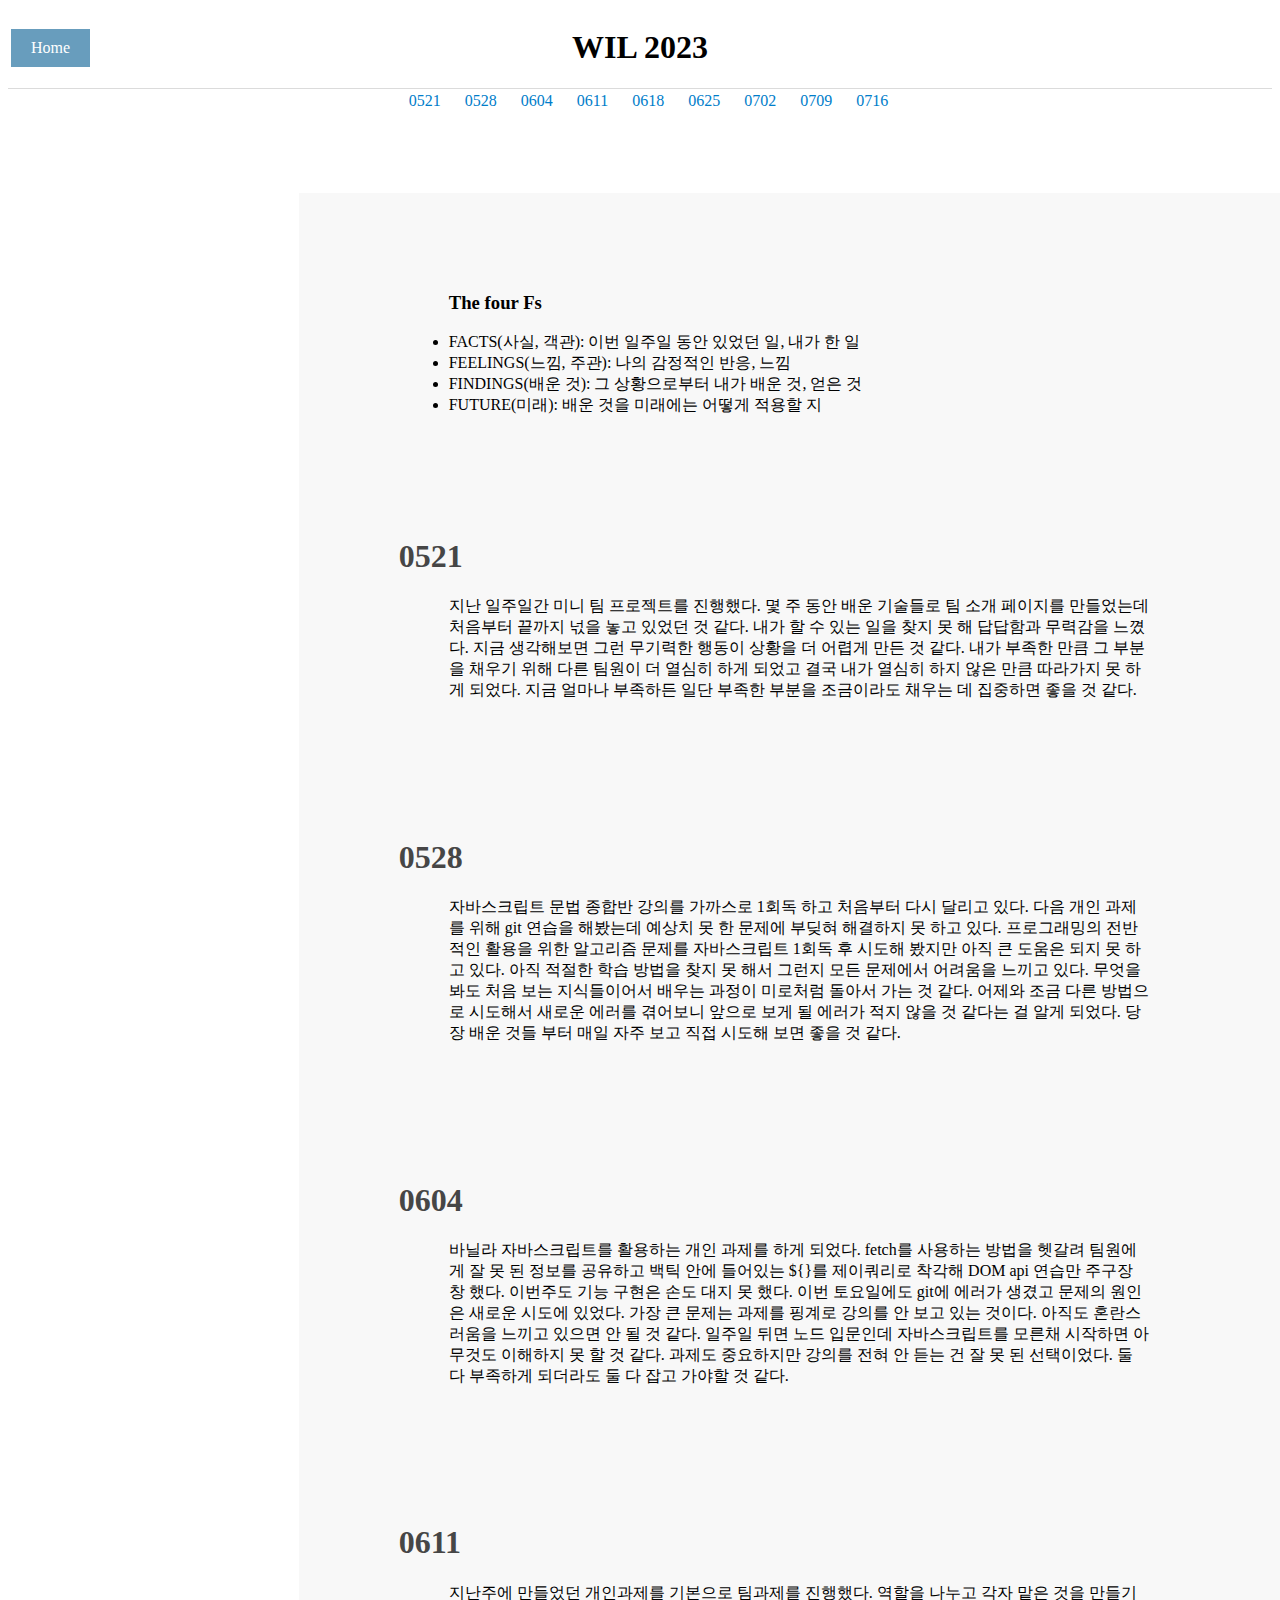
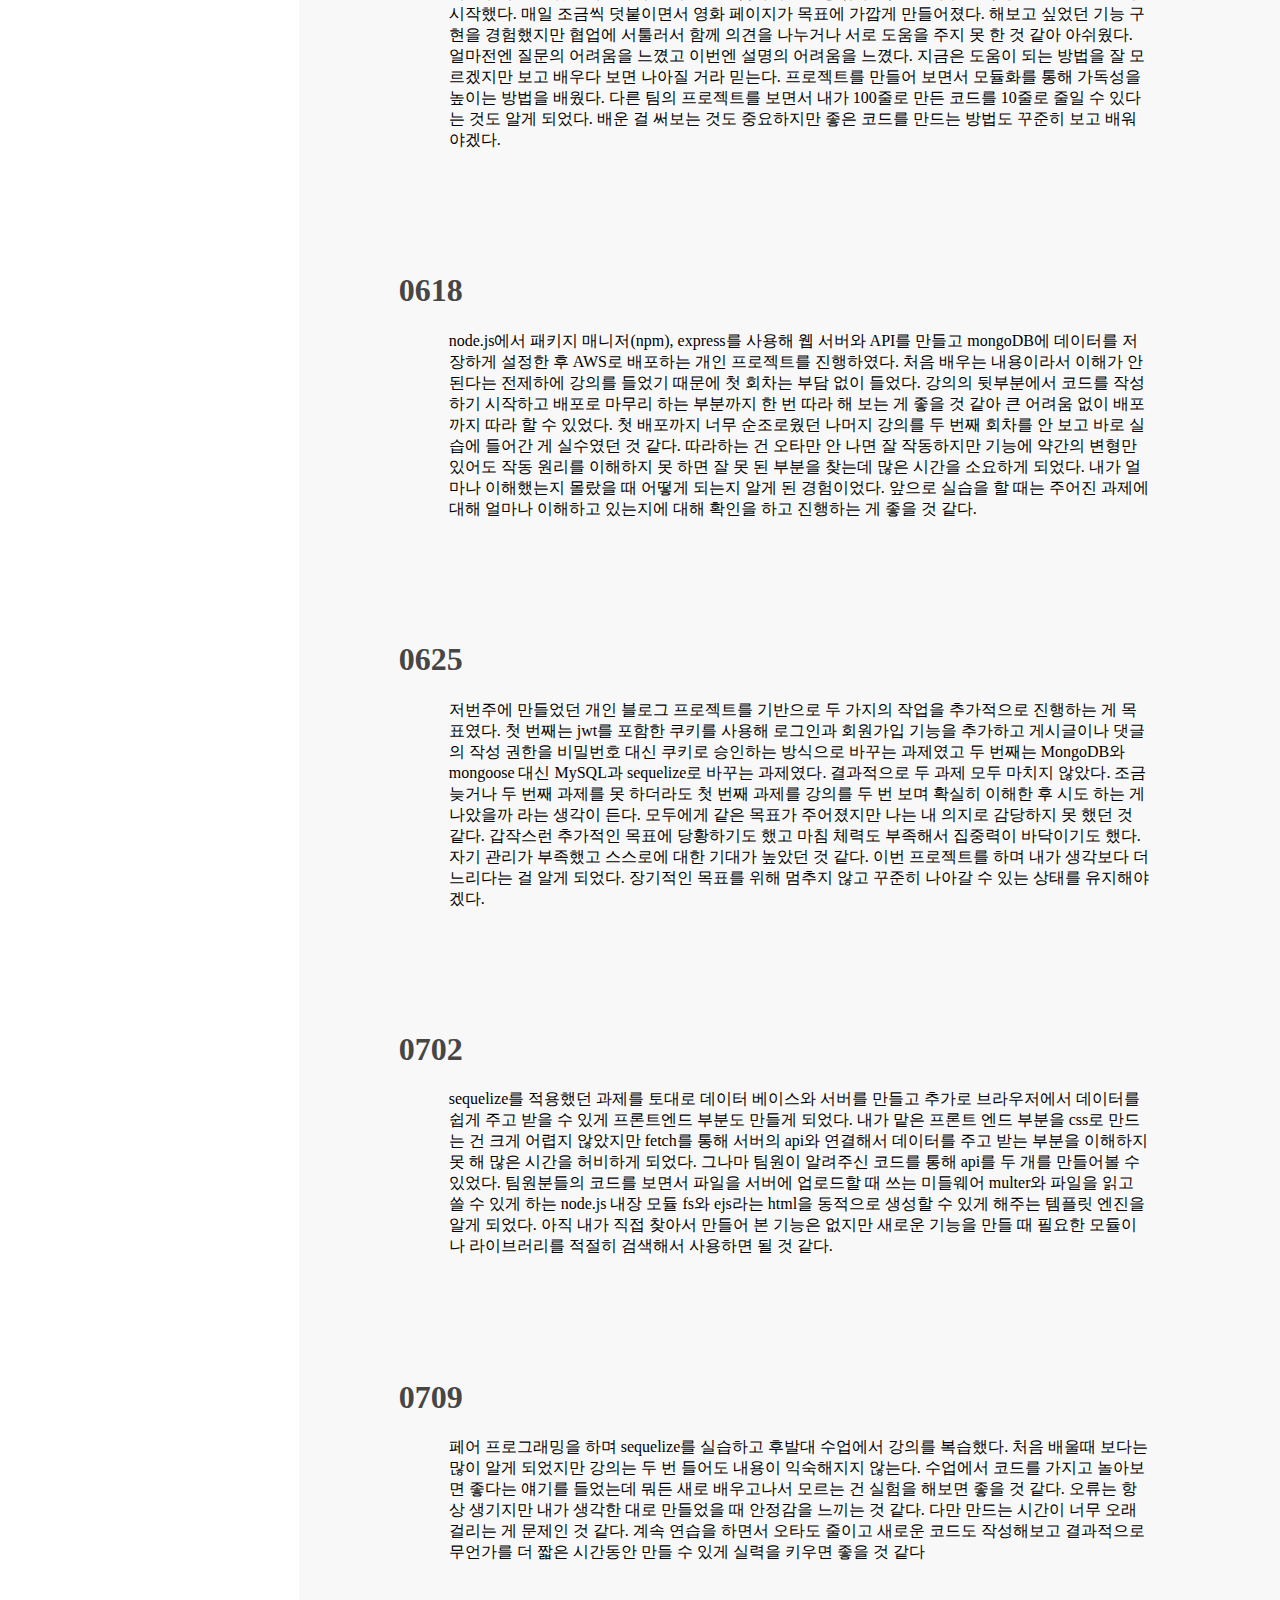
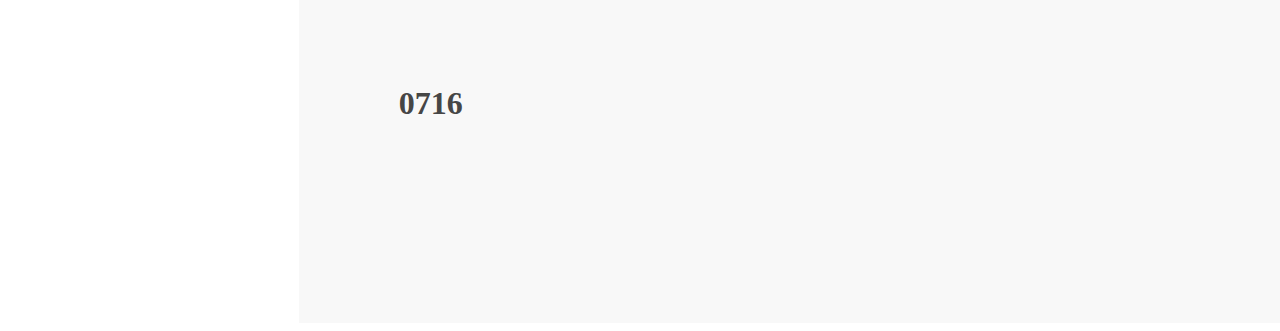
<file: pages/WIL2023.html>
<!DOCTYPE html>
<html lang="en">
  <head>
    <meta charset="UTF-8" />
    <meta http-equiv="X-UA-Compatible" content="IE=edge" />
    <meta name="viewport" content="width=device-width, initial-scale=1.0" />
    <title>2353Devrecords</title>
    <link rel="stylesheet" href="/style/style.css" />
    <script src="/src/main.js" defer></script>
  </head>
  <body>
    <a name="top"></a>
    <header>
      <div class="top-box">
        <div class="top-left-box">
          <nav>
            <a href="/index.html">Home</a>
          </nav>
        </div>
        <div class="top-middle-box">
          <h1>WIL 2023</h1>
        </div>
        <div class="top-right-box"></div>
      </div>
      <hr class="line" />
    </header>
    <main>
      <div class="month-link"></div>
      <div class="middle-content">
        <div class="date-link">
          <a href="#0521">0521</a>
          <a href="#0528">0528</a>
          <a href="#0604">0604</a>
          <a href="#0611">0611</a>
          <a href="#0618">0618</a>
          <a href="#0625">0625</a>
          <a href="#0702">0702</a>
          <a href="#0709">0709</a>
          <a href="#0716">0716</a>
        </div>
        <div class="content">
          <div class="cnts">
            <h3>The four Fs</h3>
            <li>FACTS(사실, 객관): 이번 일주일 동안 있었던 일, 내가 한 일</li>
            <li>FEELINGS(느낌, 주관): 나의 감정적인 반응, 느낌</li>
            <li>FINDINGS(배운 것): 그 상황으로부터 내가 배운 것, 얻은 것</li>
            <li>FUTURE(미래): 배운 것을 미래에는 어떻게 적용할 지</li>
          </div>
          <h1><a href="#top" name="0521">0521</a></h1>
          <div class="cnts">
            <p>
              지난 일주일간 미니 팀 프로젝트를 진행했다. 몇 주 동안 배운
              기술들로 팀 소개 페이지를 만들었는데 처음부터 끝까지 넋을 놓고
              있었던 것 같다. 내가 할 수 있는 일을 찾지 못 해 답답함과 무력감을
              느꼈다. 지금 생각해보면 그런 무기력한 행동이 상황을 더 어렵게 만든
              것 같다. 내가 부족한 만큼 그 부분을 채우기 위해 다른 팀원이 더
              열심히 하게 되었고 결국 내가 열심히 하지 않은 만큼 따라가지 못
              하게 되었다. 지금 얼마나 부족하든 일단 부족한 부분을 조금이라도
              채우는 데 집중하면 좋을 것 같다.
            </p>
          </div>
          <h1><a href="#top" name="0528">0528</a></h1>
          <div class="cnts">
            <p>
              자바스크립트 문법 종합반 강의를 가까스로 1회독 하고 처음부터 다시
              달리고 있다. 다음 개인 과제를 위해 git 연습을 해봤는데 예상치 못
              한 문제에 부딪혀 해결하지 못 하고 있다. 프로그래밍의 전반적인
              활용을 위한 알고리즘 문제를 자바스크립트 1회독 후 시도해 봤지만
              아직 큰 도움은 되지 못 하고 있다. 아직 적절한 학습 방법을 찾지 못
              해서 그런지 모든 문제에서 어려움을 느끼고 있다. 무엇을 봐도 처음
              보는 지식들이어서 배우는 과정이 미로처럼 돌아서 가는 것 같다.
              어제와 조금 다른 방법으로 시도해서 새로운 에러를 겪어보니 앞으로
              보게 될 에러가 적지 않을 것 같다는 걸 알게 되었다. 당장 배운 것들
              부터 매일 자주 보고 직접 시도해 보면 좋을 것 같다.
            </p>
          </div>
          <h1><a href="#top" name="0604">0604</a></h1>
          <div class="cnts">
            <p>
              바닐라 자바스크립트를 활용하는 개인 과제를 하게 되었다. fetch를
              사용하는 방법을 헷갈려 팀원에게 잘 못 된 정보를 공유하고 백틱 안에
              들어있는 ${}를 제이쿼리로 착각해 DOM api 연습만 주구장창 했다.
              이번주도 기능 구현은 손도 대지 못 했다. 이번 토요일에도 git에
              에러가 생겼고 문제의 원인은 새로운 시도에 있었다. 가장 큰 문제는
              과제를 핑계로 강의를 안 보고 있는 것이다. 아직도 혼란스러움을
              느끼고 있으면 안 될 것 같다. 일주일 뒤면 노드 입문인데
              자바스크립트를 모른채 시작하면 아무것도 이해하지 못 할 것 같다.
              과제도 중요하지만 강의를 전혀 안 듣는 건 잘 못 된 선택이었다. 둘
              다 부족하게 되더라도 둘 다 잡고 가야할 것 같다.
            </p>
          </div>
          <h1><a href="#top" name="0611">0611</a></h1>
          <div class="cnts">
            지난주에 만들었던 개인과제를 기본으로 팀과제를 진행했다. 역할을
            나누고 각자 맡은 것을 만들기 시작했다. 매일 조금씩 덧붙이면서 영화
            페이지가 목표에 가깝게 만들어졌다. 해보고 싶었던 기능 구현을
            경험했지만 협업에 서툴러서 함께 의견을 나누거나 서로 도움을 주지 못
            한 것 같아 아쉬웠다. 얼마전엔 질문의 어려움을 느꼈고 이번엔 설명의
            어려움을 느꼈다. 지금은 도움이 되는 방법을 잘 모르겠지만 보고 배우다
            보면 나아질 거라 믿는다. 프로젝트를 만들어 보면서 모듈화를 통해
            가독성을 높이는 방법을 배웠다. 다른 팀의 프로젝트를 보면서 내가
            100줄로 만든 코드를 10줄로 줄일 수 있다는 것도 알게 되었다. 배운 걸
            써보는 것도 중요하지만 좋은 코드를 만드는 방법도 꾸준히 보고
            배워야겠다.
          </div>
          <h1><a href="#top" name="0618">0618</a></h1>
          <div class="cnts">
            node.js에서 패키지 매니저(npm), express를 사용해 웹 서버와 API를
            만들고 mongoDB에 데이터를 저장하게 설정한 후 AWS로 배포하는 개인
            프로젝트를 진행하였다. 처음 배우는 내용이라서 이해가 안 된다는
            전제하에 강의를 들었기 때문에 첫 회차는 부담 없이 들었다. 강의의
            뒷부분에서 코드를 작성하기 시작하고 배포로 마무리 하는 부분까지 한
            번 따라 해 보는 게 좋을 것 같아 큰 어려움 없이 배포까지 따라 할 수
            있었다. 첫 배포까지 너무 순조로웠던 나머지 강의를 두 번째 회차를 안
            보고 바로 실습에 들어간 게 실수였던 것 같다. 따라하는 건 오타만 안
            나면 잘 작동하지만 기능에 약간의 변형만 있어도 작동 원리를 이해하지
            못 하면 잘 못 된 부분을 찾는데 많은 시간을 소요하게 되었다. 내가
            얼마나 이해했는지 몰랐을 때 어떻게 되는지 알게 된 경험이었다. 앞으로
            실습을 할 때는 주어진 과제에 대해 얼마나 이해하고 있는지에 대해
            확인을 하고 진행하는 게 좋을 것 같다.
          </div>
          <h1><a href="#top" name="0625">0625</a></h1>
          <div class="cnts">
            저번주에 만들었던 개인 블로그 프로젝트를 기반으로 두 가지의 작업을
            추가적으로 진행하는 게 목표였다. 첫 번째는 jwt를 포함한 쿠키를
            사용해 로그인과 회원가입 기능을 추가하고 게시글이나 댓글의 작성
            권한을 비밀번호 대신 쿠키로 승인하는 방식으로 바꾸는 과제였고 두
            번째는 MongoDB와 mongoose 대신 MySQL과 sequelize로 바꾸는 과제였다.
            결과적으로 두 과제 모두 마치지 않았다. 조금 늦거나 두 번째 과제를 못
            하더라도 첫 번째 과제를 강의를 두 번 보며 확실히 이해한 후 시도 하는
            게 나았을까 라는 생각이 든다. 모두에게 같은 목표가 주어졌지만 나는
            내 의지로 감당하지 못 했던 것 같다. 갑작스런 추가적인 목표에
            당황하기도 했고 마침 체력도 부족해서 집중력이 바닥이기도 했다. 자기
            관리가 부족했고 스스로에 대한 기대가 높았던 것 같다. 이번 프로젝트를
            하며 내가 생각보다 더 느리다는 걸 알게 되었다. 장기적인 목표를 위해
            멈추지 않고 꾸준히 나아갈 수 있는 상태를 유지해야겠다.
          </div>
          <h1><a href="#top" name="0702">0702</a></h1>
          <div class="cnts">
            sequelize를 적용했던 과제를 토대로 데이터 베이스와 서버를 만들고
            추가로 브라우저에서 데이터를 쉽게 주고 받을 수 있게 프론트엔드
            부분도 만들게 되었다. 내가 맡은 프론트 엔드 부분을 css로 만드는 건
            크게 어렵지 않았지만 fetch를 통해 서버의 api와 연결해서 데이터를
            주고 받는 부분을 이해하지 못 해 많은 시간을 허비하게 되었다. 그나마
            팀원이 알려주신 코드를 통해 api를 두 개를 만들어볼 수 있었다.
            팀원분들의 코드를 보면서 파일을 서버에 업로드할 때 쓰는 미들웨어
            multer와 파일을 읽고 쓸 수 있게 하는 node.js 내장 모듈 fs와 ejs라는
            html을 동적으로 생성할 수 있게 해주는 템플릿 엔진을 알게 되었다.
            아직 내가 직접 찾아서 만들어 본 기능은 없지만 새로운 기능을 만들 때
            필요한 모듈이나 라이브러리를 적절히 검색해서 사용하면 될 것 같다.
          </div>
          <h1><a href="#top" name="0709">0709</a></h1>
          <div class="cnts">
            페어 프로그래밍을 하며 sequelize를 실습하고 후발대 수업에서 강의를
            복습했다. 처음 배울때 보다는 많이 알게 되었지만 강의는 두 번 들어도
            내용이 익숙해지지 않는다. 수업에서 코드를 가지고 놀아보면 좋다는
            얘기를 들었는데 뭐든 새로 배우고나서 모르는 건 실험을 해보면 좋을 것
            같다. 오류는 항상 생기지만 내가 생각한 대로 만들었을 때 안정감을
            느끼는 것 같다. 다만 만드는 시간이 너무 오래 걸리는 게 문제인 것
            같다. 계속 연습을 하면서 오타도 줄이고 새로운 코드도 작성해보고
            결과적으로 무언가를 더 짧은 시간동안 만들 수 있게 실력을 키우면 좋을
            것 같다
          </div>
          <h1><a href="#top" name="0716">0716</a></h1>
          <div class="cnts"></div>
        </div>
      </div>
      <div class="outer-link"></div>
    </main>
    <footer></footer>
  </body>
</html>
</file>
<file: style/style.css>
.top-box {
  min-width: 100%;
  margin: 0px auto;
  display: flex;
  align-items: center;
}

.top-left-box {
  flex: 1;
  width: 30%;
}

.top-middle-box {
  flex: 1;
  width: 30%;
  margin: 0px 5%;
  text-align: center;
}

.top-right-box {
  flex: 1;
  width: 30%;
}

nav a {
  display: inline-block;
  background-color: #689dbd;
  color: white;
  padding: 10px 20px;
  margin: 3px;
  text-decoration: none;
}

nav a:hover {
  background-color: #689cbdde;
}

main {
  display: flex;
}

.month-link {
  display: block;
  min-width: 23%;
  height: auto;

  padding: 0 auto 0 0;

  line-height: 1.5;
}

.month-link a {
  text-decoration: none;
  color: #007dca;
  margin: 0 10px;
  font-size: 40px;
}

.month-link a:hover {
  color: #689cbdde;
}

/* 일별 링크 */
.date-link {
  display: block;
  min-width: 54%;

  padding: 0 100px;
  margin: 0 auto;

  line-height: 1.5;
}

.date-link a {
  text-decoration: none;
  color: #007dca;
  margin: 0 10px;
}

.date-link a:hover {
  color: #689cbdde;
}

/* 알고리즘 */
.title-link {
  display: block;
  min-width: 23%;
  height: auto;

  padding: 0 auto 0 0;

  line-height: 1.5;
}

.title-link a {
  display: block;
  text-decoration: none;
  color: #007dca;
  margin: 0 10px;
  font-size: 20px;
}

.title-link a:hover {
  color: #689cbdde;
}

.level-link {
  display: block;
  min-width: 54%;

  padding: 0 100px;
  margin: 0 auto;

  line-height: 1.5;
  text-align: center;
}

.level-link a {
  text-decoration: none;
  color: #007dca;
  margin: 0 10px;
  font-size: 30px;
}

.level-link a:hover {
  color: #689cbdde;
}

/* 가운데 컨텐츠 */
.middle-content {
  min-width: 1000px;
  max-width: 54%;
}

.content {
  background-color: rgba(0, 0, 0, 0.027);

  min-height: 100vh;

  padding: 80px 100px 80px 100px;
  margin: 80px auto 0 0px;
}

.content a {
  text-decoration-line: none;
  color: rgb(70, 70, 70);
}

.content a:hover {
  color: rgb(110, 110, 110);
}

.cnts {
  padding: 0 50px 100px 50px;
}

.cnts summary {
  cursor: pointer;
}

.code-box {
  background-color: #689cbd44;
  padding: 10px 30px;
  margin: 30px 60px;
  /* white-space: pre-wrap; */
}

.code-box pre {
  font-size: 14px;
  line-height: 1.3;
}

/* 토글 다른 텍스트와 줄, 공백 맞추기 */
/* .code_box summary {
    font-size: 14px;
    white-space: pre-wrap;
} */

.unknown {
  color: rgb(219, 78, 78);
}

.add {
  color: rgb(30, 141, 2);
}

.line {
  border: none;
  border-top: 1px solid rgb(219, 219, 219);
  margin: 0;
}

/* 404 not found */
.body404 {
  height: 100vh;
  background-color: #000000;
}

.bg404 {
  height: 100vh;
  background-color: #000000;
  display: flex;
  justify-content: center;
  align-items: center;
}

/* 외부 링크 */
.outer-link {
  display: block;
  min-width: 23%;
  height: auto;

  padding: 0 0 0 auto;

  text-align: left;
  line-height: 1.5;
}

.outer-link a {
  display: block;
  text-decoration: none;
  color: #007dca;
  margin: 0 10px;
  font-size: 20px;
}

.outer-link a:hover {
  color: #689cbdde;
}
</file>
